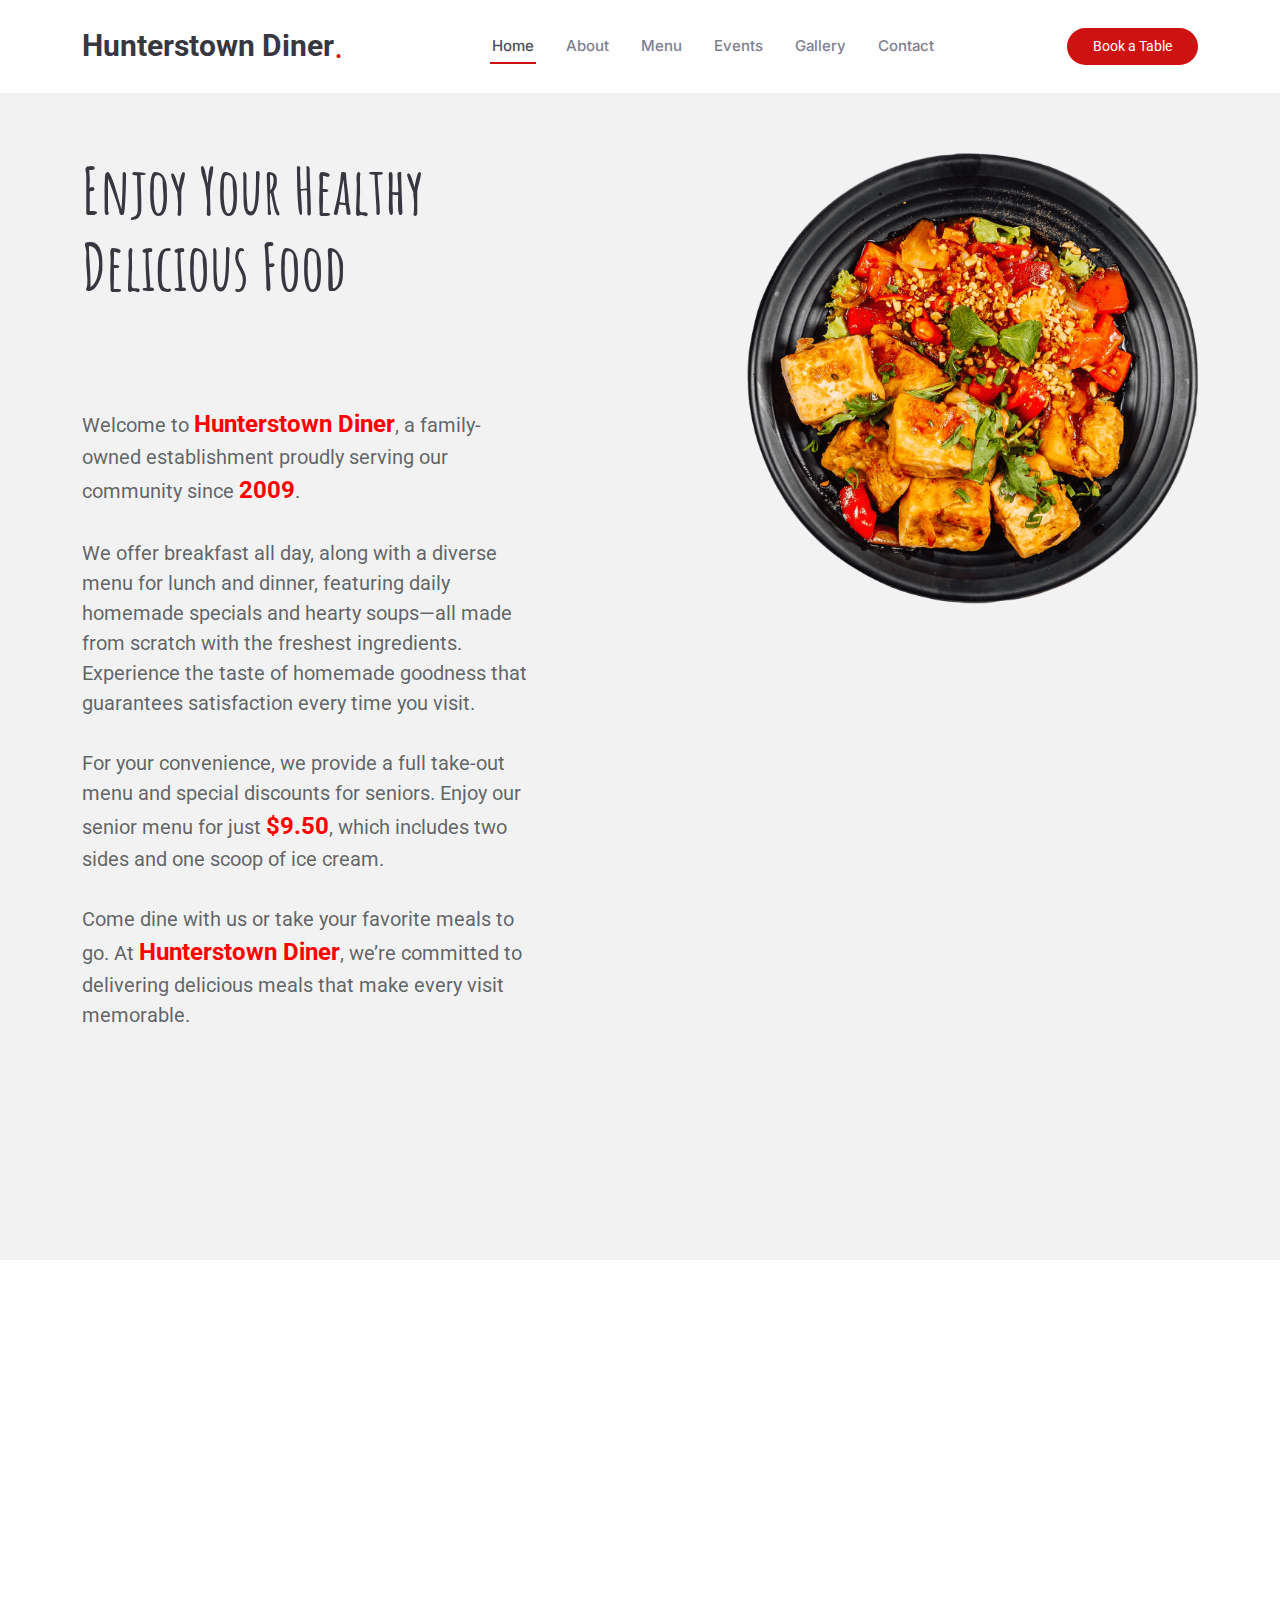
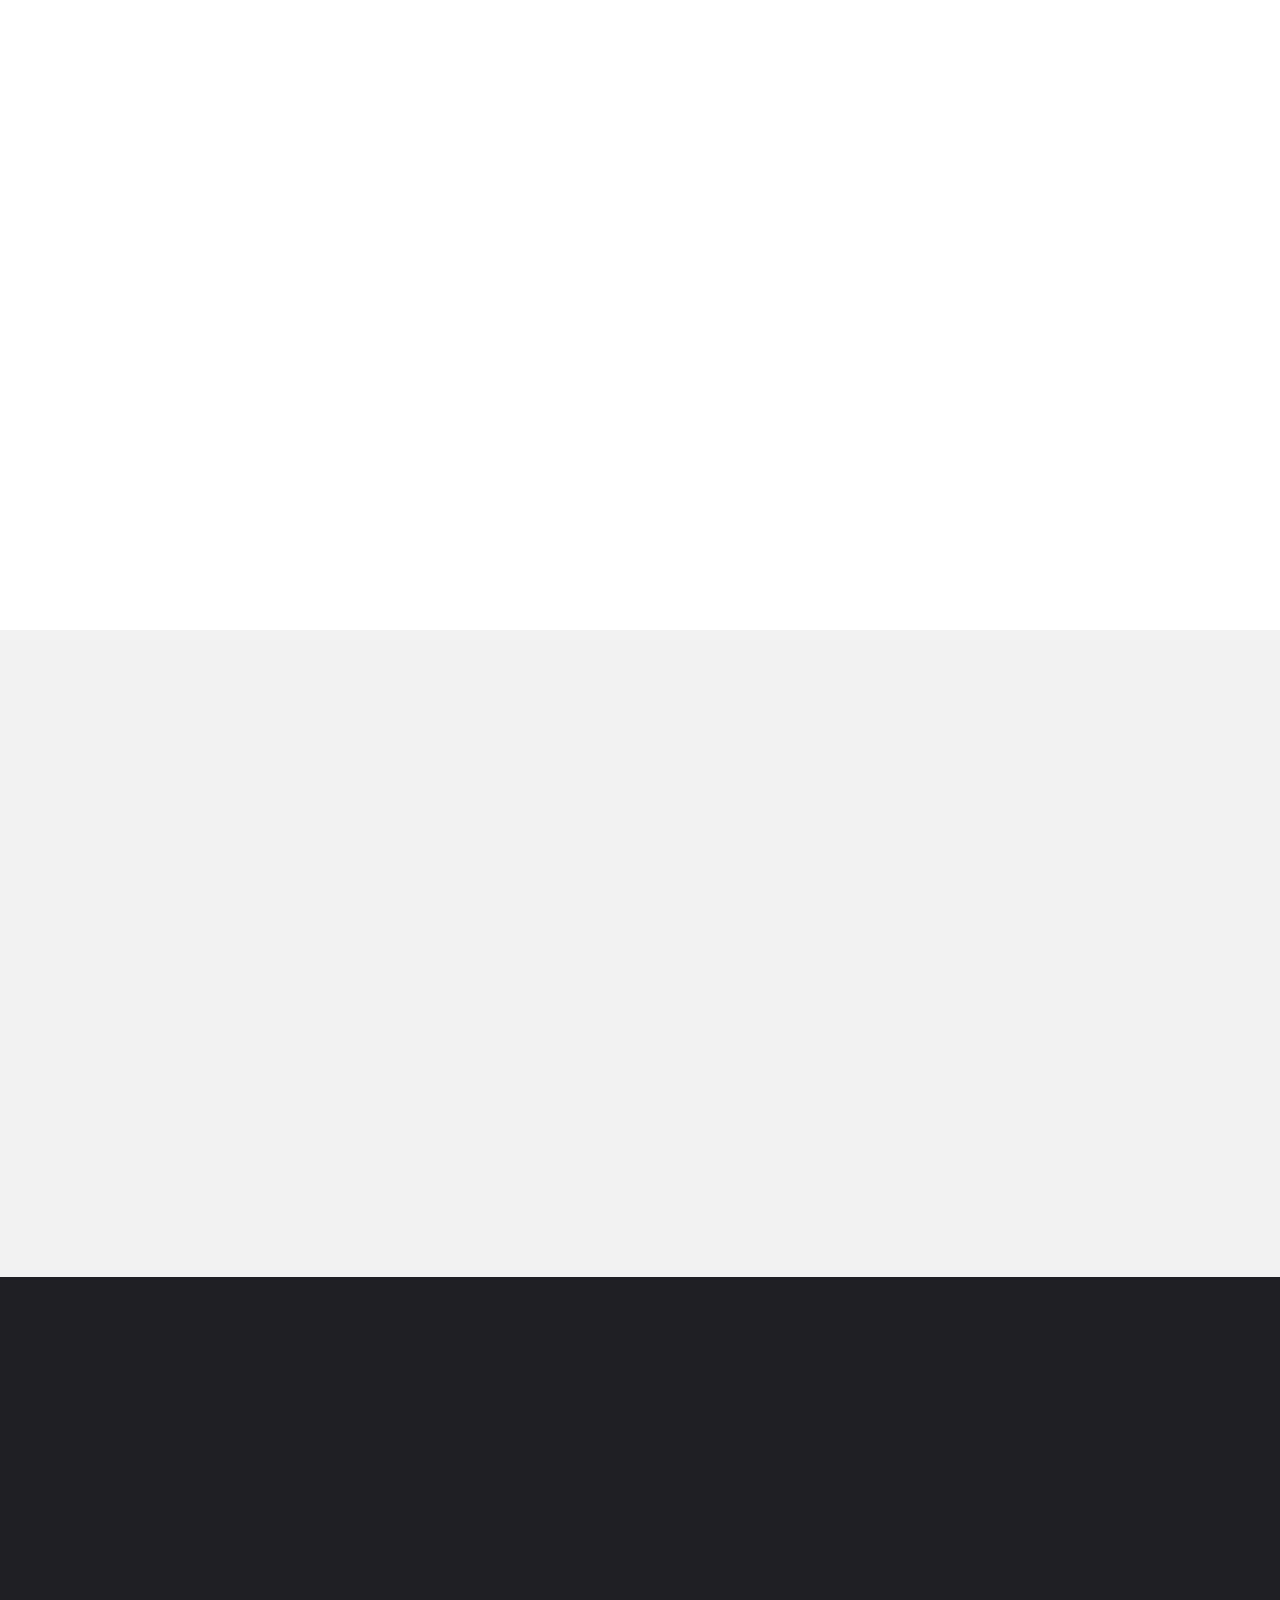
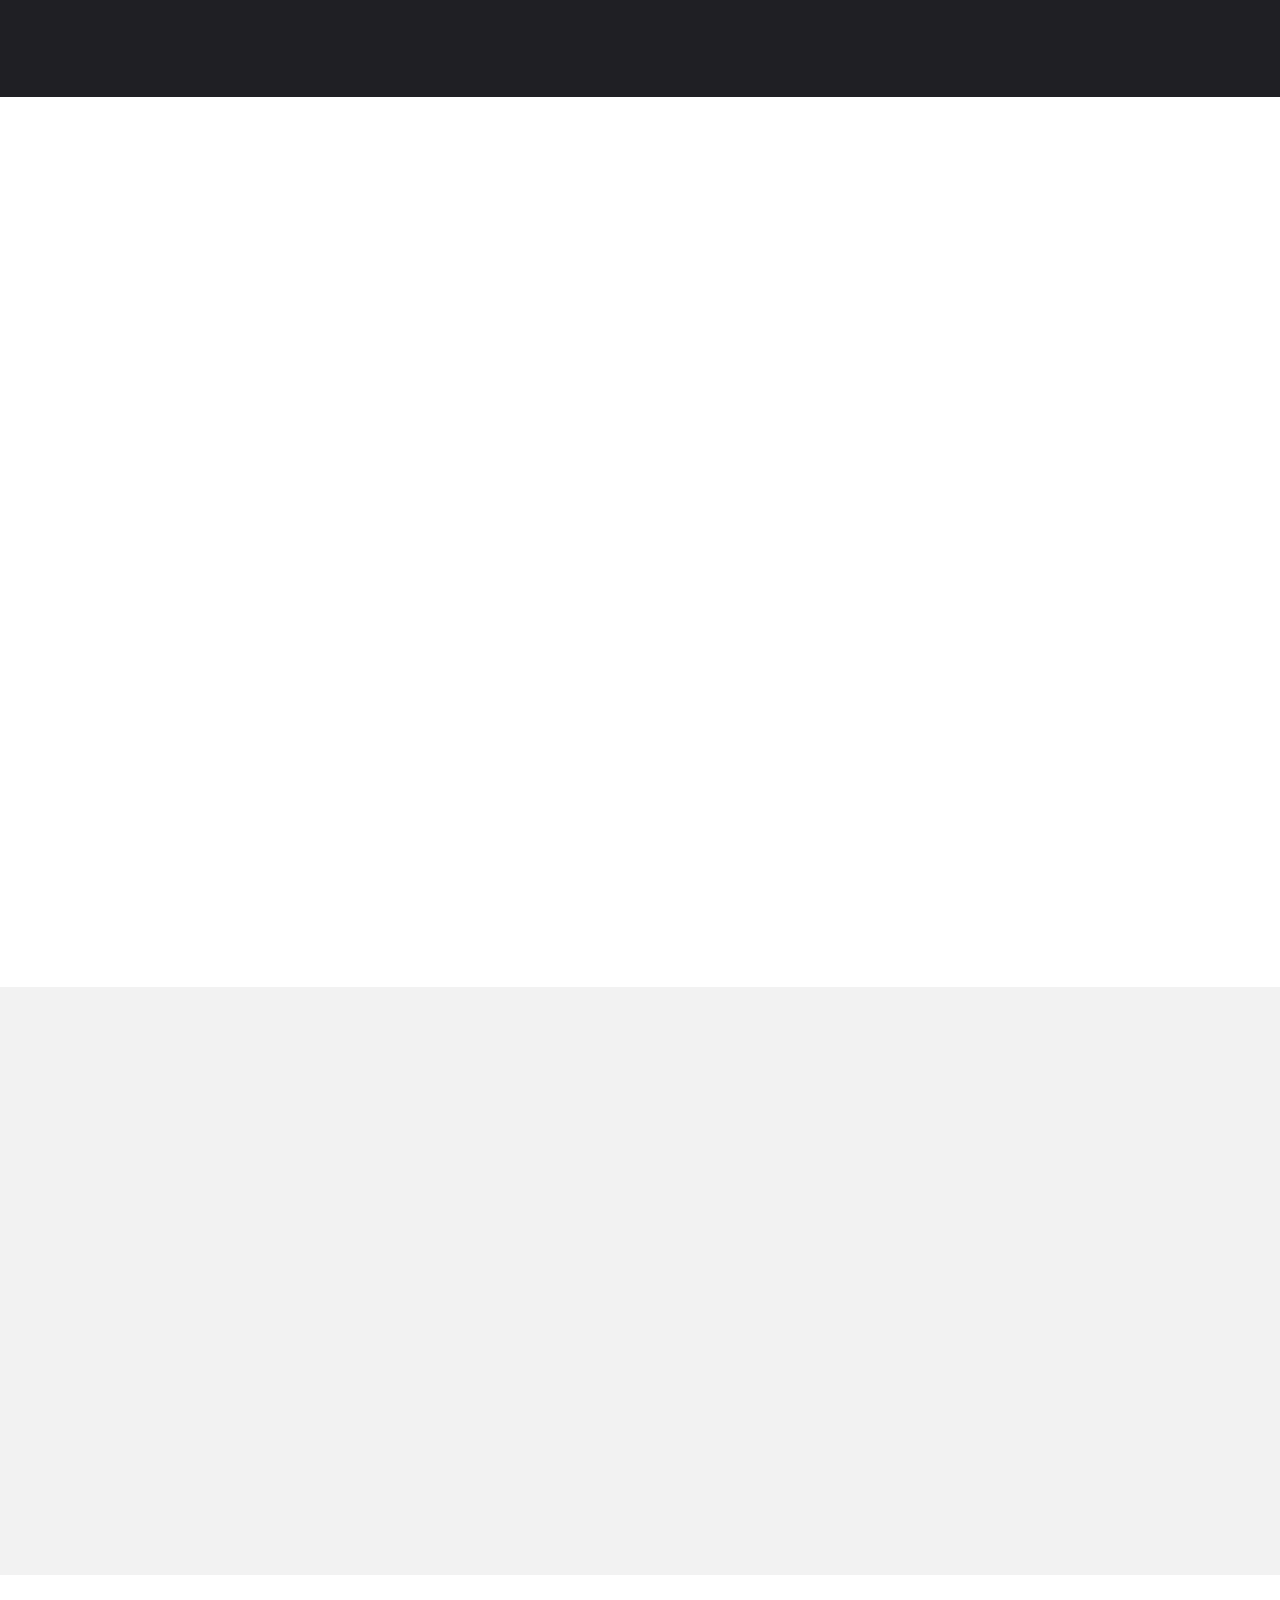
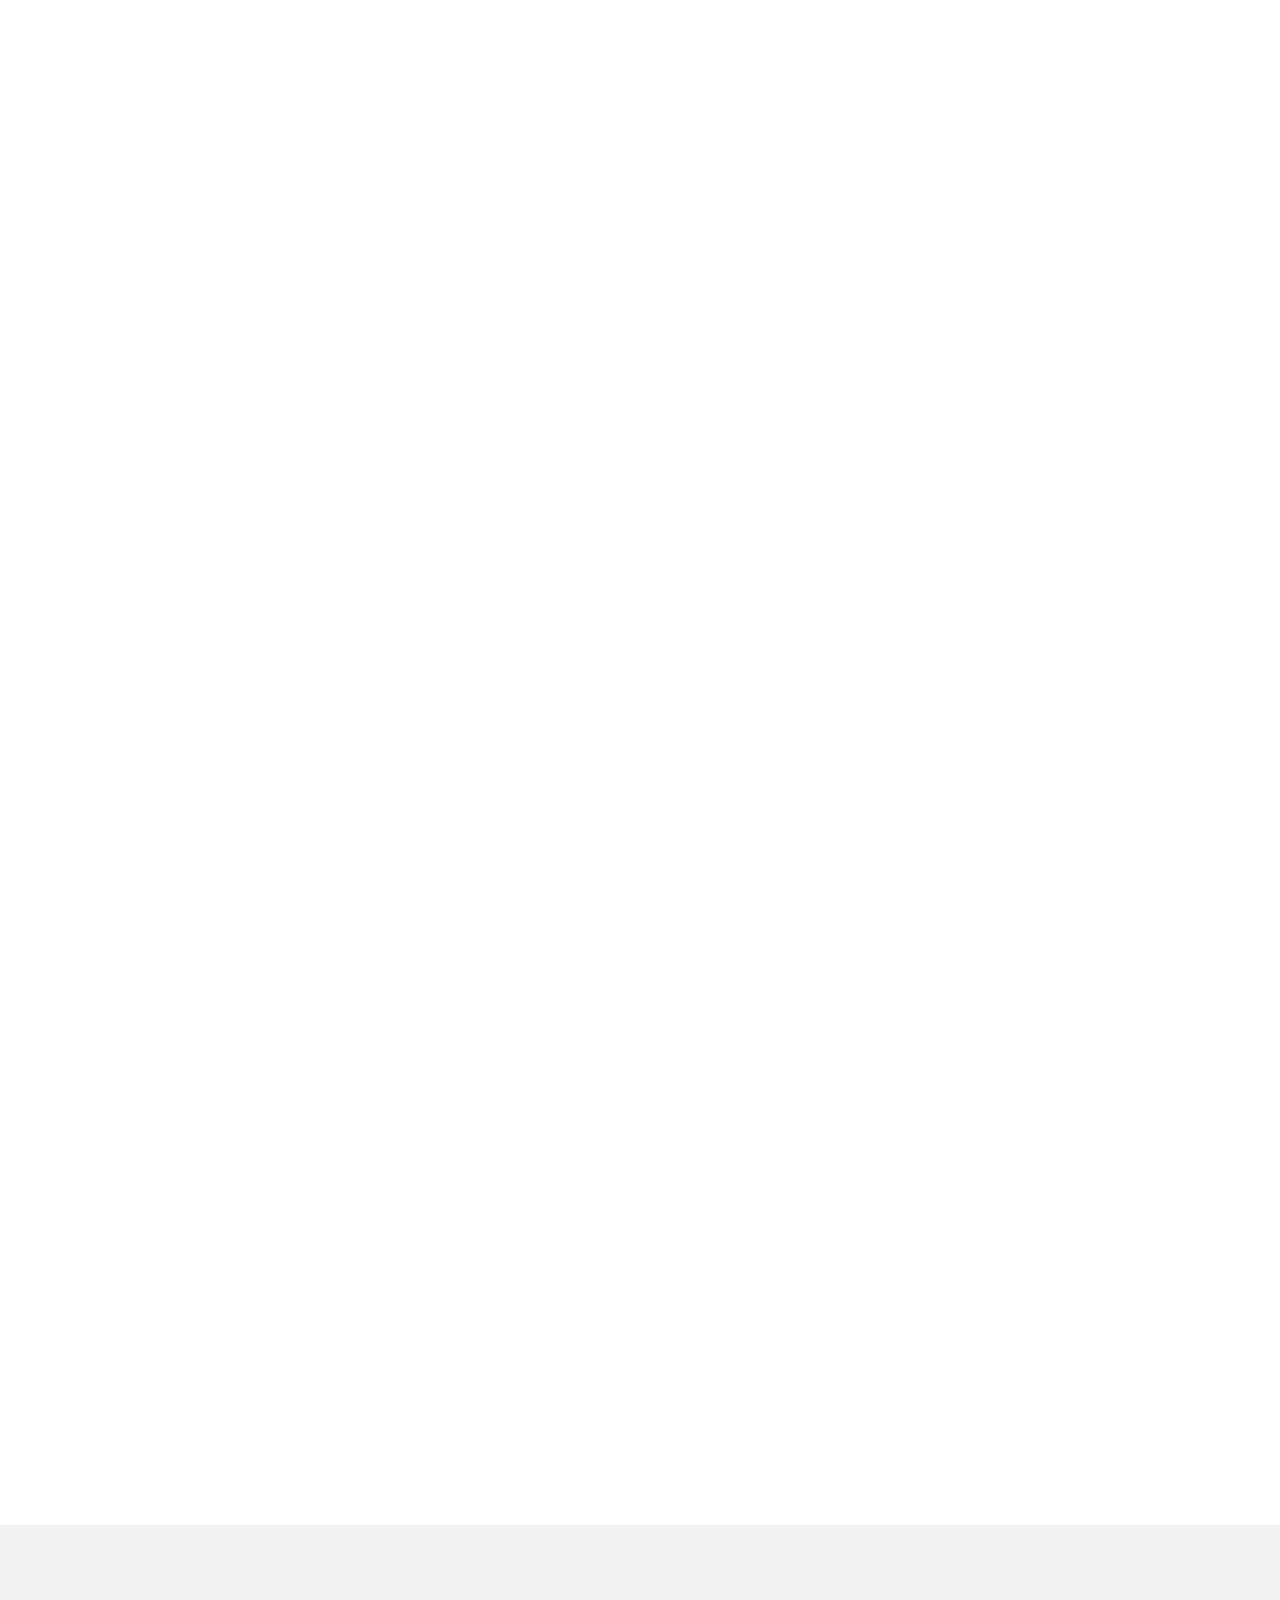
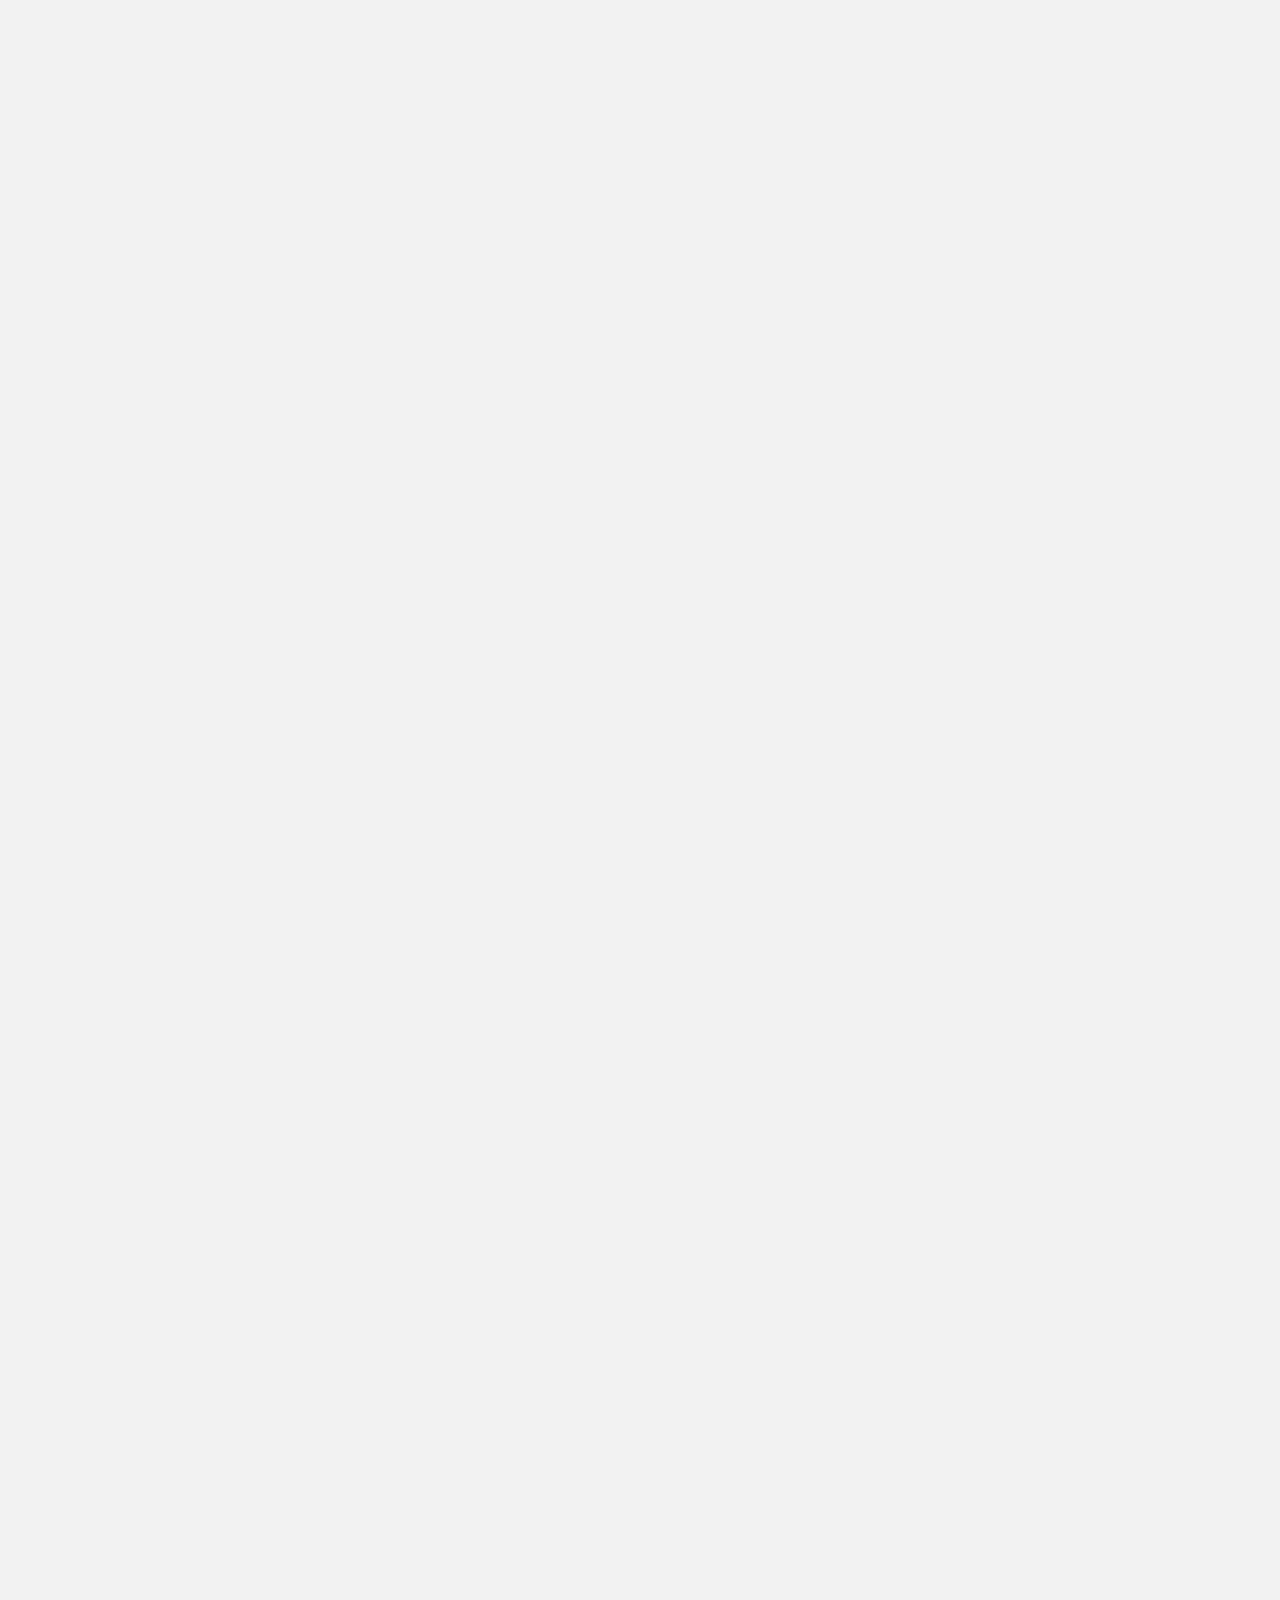
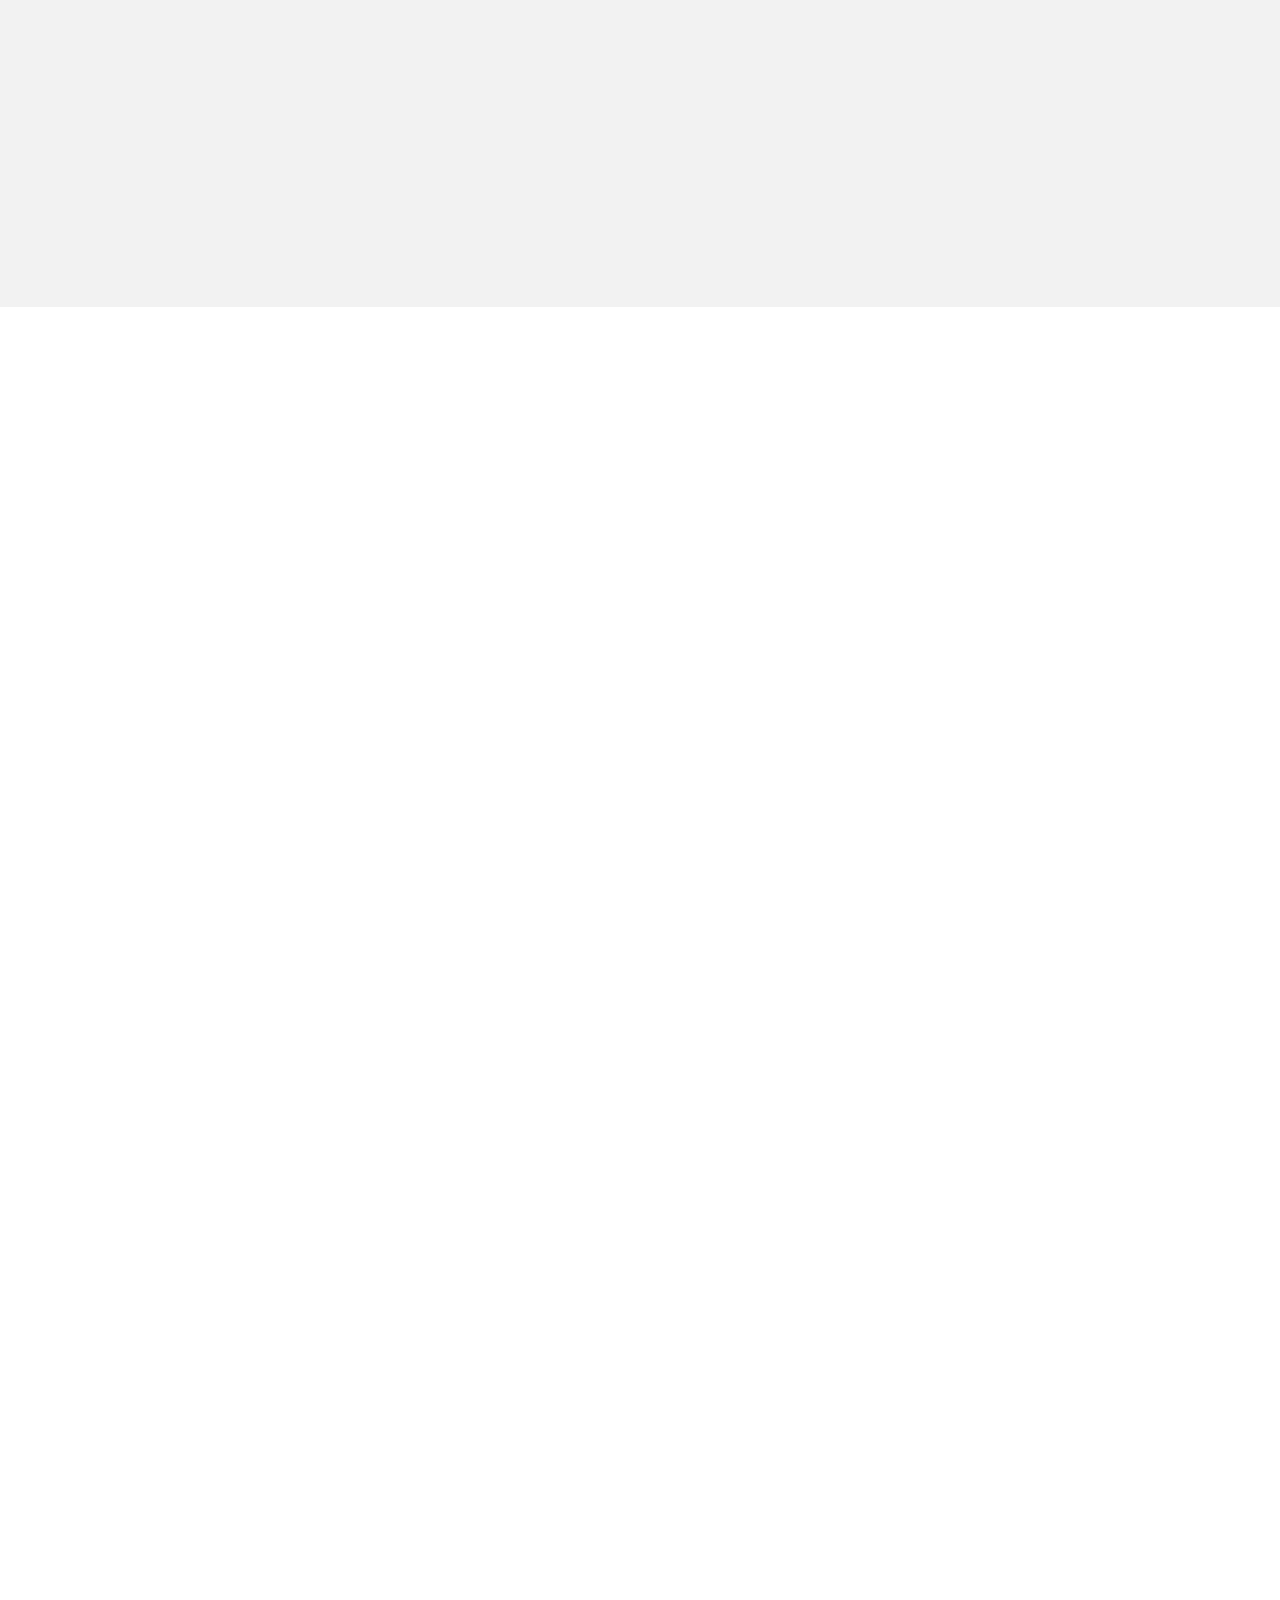
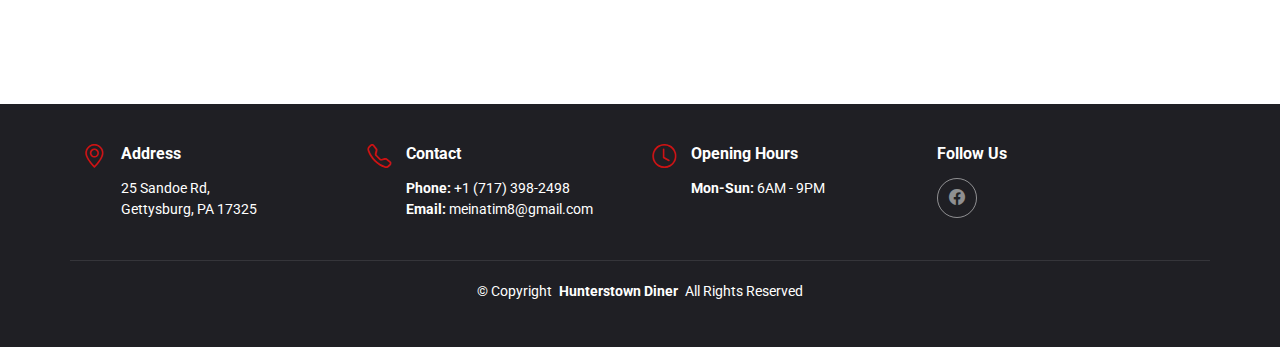
<file: index.html>
<!DOCTYPE html>
<html lang="en">

  <head>
    <meta charset="utf-8">
    <meta content="width=device-width, initial-scale=1.0" name="viewport">
    <title>Index - Hunterstown Diner Bootstrap Template</title>
    <meta name="description" content>
    <meta name="keywords" content>

    <!-- Favicons -->
    <link href="assets/img/favicon.png" rel="icon">
    <link href="assets/img/apple-touch-icon.png" rel="apple-touch-icon">

    <!-- Fonts -->
    <link href="https://fonts.googleapis.com" rel="preconnect">
    <link href="https://fonts.gstatic.com" rel="preconnect" crossorigin>
    <link
      href="https://fonts.googleapis.com/css2?family=Roboto:ital,wght@0,100;0,300;0,400;0,500;0,700;0,900;1,100;1,300;1,400;1,500;1,700;1,900&family=Inter:wght@100;200;300;400;500;600;700;800;900&family=Amatic+SC:wght@400;700&display=swap"
      rel="stylesheet">

    <!-- Vendor CSS Files -->
    <link href="assets/vendor/bootstrap/css/bootstrap.min.css" rel="stylesheet">
    <link href="assets/vendor/bootstrap-icons/bootstrap-icons.css"
      rel="stylesheet">
    <link href="assets/vendor/aos/aos.css" rel="stylesheet">
    <link href="assets/vendor/glightbox/css/glightbox.min.css" rel="stylesheet">
    <link href="assets/vendor/swiper/swiper-bundle.min.css" rel="stylesheet">

    <!-- Main CSS File -->
    <link href="assets/css/main.css" rel="stylesheet">

    <!-- =======================================================
  * Template Name: Hunterstown Diner
  * Template URL: https://bootstrapmade.com/yummy-bootstrap-restaurant-website-template/
  * Updated: Aug 07 2024 with Bootstrap v5.3.3
  * Author: BootstrapMade.com
  * License: https://bootstrapmade.com/license/
  ======================================================== -->
  </head>

  <body class="index-page">

    <header id="header" class="header d-flex align-items-center sticky-top">
      <div
        class="container position-relative d-flex align-items-center justify-content-between">

        <a href="index.html"
          class="logo d-flex align-items-center me-auto me-xl-0">
          <!-- Uncomment the line below if you also wish to use an image logo -->
          <!-- <img src="assets/img/logo.png" alt=""> -->
          <h1 class="sitename">Hunterstown Diner</h1>
          <span>.</span>
        </a>

        <nav id="navmenu" class="navmenu">
          <ul>
            <li><a href="#hero" class="active">Home<br></a></li>
            <li><a href="#about">About</a></li>
            <li><a href="#menu">Menu</a></li>
            <li><a href="#events">Events</a></li>
            <!-- <li><a href="#chefs">Chefs</a></li> -->
            <li><a href="#gallery">Gallery</a></li>
            <!-- <li class="dropdown"><a href="#"><span>Dropdown</span> <i
                  class="bi bi-chevron-down toggle-dropdown"></i></a> -->
            <!-- <ul>
                <li><a href="#">Dropdown 1</a></li>
                <li class="dropdown"><a href="#"><span>Deep Dropdown</span> <i
                      class="bi bi-chevron-down toggle-dropdown"></i></a>
                  <ul>
                    <li><a href="#">Deep Dropdown 1</a></li>
                    <li><a href="#">Deep Dropdown 2</a></li>
                    <li><a href="#">Deep Dropdown 3</a></li>
                    <li><a href="#">Deep Dropdown 4</a></li>
                    <li><a href="#">Deep Dropdown 5</a></li>
                  </ul>
                </li>
                <li><a href="#">Dropdown 2</a></li>
                <li><a href="#">Dropdown 3</a></li>
                <li><a href="#">Dropdown 4</a></li>
              </ul> -->
          </li>
          <li><a href="#contact">Contact</a></li>
        </ul>
        <i class="mobile-nav-toggle d-xl-none bi bi-list"></i>
      </nav>

      <a class="btn-getstarted" href="index.html#book-a-table">Book a
        Table</a>

    </div>
  </header>

  <main class="main">

    <!-- Hero Section -->
    <section id="hero" class="hero section light-background">

      <div class="container">
        <div
          class="row gy-4 justify-content-center justify-content-lg-between">
          <div
            class="col-lg-5 order-2 order-lg-1 d-flex flex-column justify-content-center">
            <h1 data-aos="fade-up">Enjoy Your Healthy<br>Delicious Food</h1>
            <p data-aos="fade-up" data-aos-delay="100">
              <section class="about-us">
                <!-- Part 1: Our Family-Owned Heritage -->
                <p>
                  Welcome to <span class="highlighted-text">Hunterstown
                    Diner</span>, a family-owned establishment proudly serving
                  our community since <span
                    class="highlighted-text">2009</span>.
                </p>

                <!-- Part 2: Homemade Specials Made from Scratch -->
                <p>
                  We offer breakfast all day, along with a diverse menu for
                  lunch and dinner, featuring daily homemade specials and
                  hearty soups—all made from scratch with the freshest
                  ingredients.
                  Experience the taste of homemade goodness that guarantees
                  satisfaction every time you visit.
                </p>

                <!-- Part 3: Take-Out and Senior Discounts -->
                <p>
                  For your convenience, we provide a full take-out menu and
                  special discounts for seniors.
                  Enjoy our senior menu for just <span
                    class="highlighted-text">$9.50</span>, which includes two
                  sides and one scoop of ice cream.
                </p>

                <p>
                  Come dine with us or take your favorite meals to go. At
                  <span class="highlighted-text">Hunterstown Diner</span>,
                  we’re committed to delivering delicious meals that make
                  every visit memorable.
                </p>
              </section>
            </p>
            <div class="d-flex" data-aos="fade-up" data-aos-delay="200">
              <a href="#book-a-table" class="btn-get-started">Booka a
                Table</a>
              <a href="https://www.youtube.com/watch?v=Y7f98aduVJ8"
                class="glightbox btn-watch-video d-flex align-items-center"><i
                  class="bi bi-play-circle"></i><span>Watch Video</span></a>
            </div>
          </div>
          <div class="col-lg-5 order-1 order-lg-2 hero-img"
            data-aos="zoom-out">
            <img src="assets/img/hero-img.png" class="img-fluid animated" alt>
          </div>
        </div>
      </div>

    </section><!-- /Hero Section -->

    <!-- About Section -->
    <section id="about" class="about section">

      <!-- Section Title -->
      <div class="container section-title" data-aos="fade-up">
        <h2>About Us<br></h2>
        <p><span>Learn More</span> <span class="description-title">About
            Us</span></p>
      </div><!-- End Section Title -->

      <div class="container">

        <div class="row gy-4">
          <div class="col-lg-7" data-aos="fade-up" data-aos-delay="100">
            <img src="assets/img/about.jpg" class="img-fluid mb-4" alt>
            <div class="book-a-table">
              <h3>Book a Table</h3>
              <p>+1 (717) 398-2498</p>
            </div>
          </div>
          <div class="col-lg-5" data-aos="fade-up" data-aos-delay="250">
            <div class="content ps-0 ps-lg-5">
              <p class="fst-italic">
                Here at the Hunterstown diner we use only the finest
                ingredients to provide you with the fresh and delicious meals.
                Our family friendly atomosphere will make you want to come
                back !
              </p>
              <ul>
                <li><i class="bi bi-check-circle-fill"></i> <span>
                    We are a family-owned business since 2009. We serve
                    breakfast all day, lunch, and dinner.

                  </span></li>
                <li><i class="bi bi-check-circle-fill"></i> <span>We make
                    homemade specials every day, including soups and more.
                    Everything is made from scratch. Come try our food, and
                    you will never be disappointed.</span></li>
                <li><i class="bi bi-check-circle-fill"></i> <span>
                    We also offer a full take-out menu and discounted senior
                    menus for $9.50, which include two sides and one scoop of
                    ice cream.</span></li>
              </ul>
              <!-- <p>
                  Ullamco laboris nisi ut aliquip ex ea commodo consequat. Duis
                  aute irure dolor in reprehenderit in voluptate
                  velit esse cillum dolore eu fugiat nulla pariatur. Excepteur
                  sint occaecat cupidatat non proident
                </p> -->

              <div class="position-relative mt-4">
                <img src="assets/img/about-2.jpg" class="img-fluid" alt>
                <a href="https://www.youtube.com/watch?v=Y7f98aduVJ8"
                  class="glightbox pulsating-play-btn"></a>
              </div>
            </div>
          </div>
        </div>

      </div>

    </section><!-- /About Section -->

    <!-- Why Us Section -->
    <section id="why-us" class="why-us section light-background">

      <div class="container">

        <div class="row gy-4">

          <div class="col-lg-4" data-aos="fade-up" data-aos-delay="100">
            <div class="why-box">
              <h3>Why Choose Hunterstown Diner</h3>
              <p>
                At Hunterstown Diner, our prime location, affordable prices
                with generous portions, and exceptional service make us the
                perfect choice for your dining needs.
              </p>
              <div class="text-center">
                <a href="#" class="more-btn"><span>Learn More</span> <i
                    class="bi bi-chevron-right"></i></a>
              </div>
            </div>
          </div><!-- End Why Box -->

          <div class="col-lg-8 d-flex align-items-stretch">
            <div class="row gy-4" data-aos="fade-up" data-aos-delay="200">

              <div class="col-xl-4">
                <div
                  class="icon-box d-flex flex-column justify-content-center align-items-center">
                  <i class="bi bi-clipboard-data"></i>
                  <h4>Prime Location </h4>
                  <p>Welcome to Hunterstown Diner, a family-owned
                    establishment proudly serving our community since 2009. We
                    are conveniently located near Hunterstown in historic
                    Gettysburg, PA, right off Hunterstown Exit on Road 15.</p>
                </div>
              </div><!-- End Icon Box -->

              <div class="col-xl-4" data-aos="fade-up" data-aos-delay="300">
                <div
                  class="icon-box d-flex flex-column justify-content-center align-items-center">
                  <i class="bi bi-gem"></i>
                  <h4>Affordable Prices & Generous Portions</h4>
                  <p>We are well known for our reasonable prices and good
                    portions.
                    Our senior menu is available for just $9.50, which
                    includes two sides and one scoop of ice cream.
                    Our staff is very nice, pleasant, and professional.</p>
                </div>
              </div><!-- End Icon Box -->

              <div class="col-xl-4" data-aos="fade-up" data-aos-delay="400">
                <div
                  class="icon-box d-flex flex-column justify-content-center align-items-center">
                  <i class="bi bi-inboxes"></i>
                  <h4>Exceptional Service for Large Groups</h4>
                  <p>Our kitchen staff is highly professional in handling
                    large groups and parties quickly and efficiently, ensuring
                    a smooth and enjoyable dining experience for all.</p>
                </div>
              </div><!-- End Icon Box -->

            </div>
          </div>

        </div>

      </div>

    </section><!-- /Why Us Section -->

    <!-- Stats Section -->
    <section id="stats" class="stats section dark-background">

      <img src="assets/img/stats-bg.jpg" alt data-aos="fade-in">

      <div class="container position-relative" data-aos="fade-up"
        data-aos-delay="100">

        <div class="row gy-4">

          <div class="col-lg-3 col-md-6">
            <div class="stats-item text-center w-100 h-100">
              <span data-purecounter-start="0" data-purecounter-end="100000"
                data-purecounter-duration="1" class="purecounter"></span>
              <p>Customers</p>
            </div>
          </div><!-- End Stats Item -->

          <div class="col-lg-3 col-md-6">
            <div class="stats-item text-center w-100 h-100">
              <span data-purecounter-start="0" data-purecounter-end="521"
                data-purecounter-duration="1" class="purecounter"></span>
              <p>Parties & Weddings & Birthdays</p>
            </div>
          </div><!-- End Stats Item -->

          <div class="col-lg-3 col-md-6">
            <div class="stats-item text-center w-100 h-100">
              <span data-purecounter-start="0" data-purecounter-end="16"
                data-purecounter-duration="1" class="purecounter"></span>
              <p>Years of Service</p>
            </div>
          </div><!-- End Stats Item -->

          <div class="col-lg-3 col-md-6">
            <div class="stats-item text-center w-100 h-100">
              <span data-purecounter-start="0" data-purecounter-end="15"
                data-purecounter-duration="1" class="purecounter"></span>
              <p>Workers & chefs</p>
            </div>
          </div><!-- End Stats Item -->

        </div>

      </div>

    </section><!-- /Stats Section -->

    <!-- Menu Section -->
    <section id="menu" class="menu section">

      <!-- Section Title -->
      <div class="container section-title" data-aos="fade-up">
        <h2>Our Menu</h2>
        <p><span>Check Our</span> <span class="description-title">Hunterstown
            Diner Menu</span></p>
      </div><!-- End Section Title -->

      <div class="container">

        <ul class="nav nav-tabs d-flex justify-content-center"
          data-aos="fade-up" data-aos-delay="100">

          <li class="nav-item">
            <a class="nav-link active show" data-bs-toggle="tab"
              data-bs-target="#menu-starters">
              <h4>Appetizers</h4>
            </a>
          </li><!-- End tab nav item -->

          <li class="nav-item">
            <a class="nav-link" data-bs-toggle="tab"
              data-bs-target="#menu-breakfast">
              <h4>Breakfast</h4>
            </a><!-- End tab nav item -->

          </li>
          <li class="nav-item">
            <a class="nav-link" data-bs-toggle="tab"
              data-bs-target="#menu-lunch">
              <h4>Lunch & Dinner</h4>
            </a>
          </li><!-- End tab nav item -->

          <li class="nav-item">
            <a class="nav-link" data-bs-toggle="tab"
              data-bs-target="#menu-dinner">
              <h4>Ice-Cream & Beverages</h4>
            </a>
          </li><!-- End tab nav item -->

        </ul>

        <div class="tab-content" data-aos="fade-up" data-aos-delay="200">

          <!-- Appetizer Section -->
          <div class="tab-pane fade active show" id="menu-starters">

            <!-- Appetizer Section -->
            <div class="tab-pane fade active show" id="menu-starters">

              <div class="tab-header text-center">
                <p>Menu</p>
                <h3>Appetizers</h3>
              </div>

              <div class="row gy-5">

                <!-- Appetizer Menu Item -->
                <div class="col-lg-4 menu-item">
                  <a href="assets/meals/appetizers/images/menu-item-13.png"
                    class="glightbox">
                    <img src="assets/meals/appetizers/images/menu-item-13.png"
                      class="menu-img img-fluid" alt="Appetizers">
                  </a>
                  <h4>
                    <a
                      href="assets/meals/appetizers/appetizers.html#theAppetizers"
                      class="menu-link">
                      Appetizers <span class="arrow-icon">→</span>
                    </a>
                  </h4>

                  <p class="ingredients">
                    <a
                      href="assets/meals/appetizers/appetizers.html#theAppetizers"
                      class="menu-link">
                      Fried mozzarella sticks with marinara sauce, Loaded
                      potato skins with bacon.
                    </a>
                  </p>
                  <p class="price">
                    <a
                      href="assets/meals/appetizers/appetizers.html#theAppetizers"
                      class="menu-link">$6.50</a>
                  </p>
                </div><!-- Menu Item -->

                <!-- Soups Menu Item -->
                <div class="col-lg-4 menu-item">
                  <a href="assets/meals/appetizers/images/menu-item-14.png"
                    class="glightbox">
                    <img src="assets/meals/appetizers/images/menu-item-14.png"
                      class="menu-img img-fluid" alt="Soups">
                  </a>
                  <h4>
                    <a href="assets/meals/appetizers/appetizers.html#theSoups"
                      class="menu-link">Soups <span
                        class="arrow-icon">→</span></a>
                  </h4>
                  <p class="ingredients">
                    <a href="assets/meals/appetizers/appetizers.html#theSoups"
                      class="menu-link">
                      We prepare all soups daily using the freshest
                      ingredients. Soup of the day, Homemade French Onion, and
                      Homemade Chili.
                    </a>
                  </p>
                  <p class="price">
                    <a href="assets/meals/appetizers/appetizers.html#theSoups"
                      class="menu-link">$2.99</a>
                  </p>
                </div><!-- Menu Item -->

              </div>
            </div><!-- End Starter Menu Content -->

          </div><!-- End Starter Menu Content -->

          <div class="tab-pane fade" id="menu-breakfast">

            <div class="tab-header text-center">
              <p>Menu</p>
              <h3>Breakfast</h3>
            </div>

            <div class="row gy-5">

              <!-- Breakfast Specials Menu Item -->
              <div class="col-lg-4 menu-item">
                <a href="assets/meals/breakfast/images/menu-item-4.png"
                  class="glightbox">
                  <img src="assets/meals/breakfast/images/menu-item-4.png"
                    class="menu-img img-fluid" alt="Breakfast Specials">
                </a>
                <h4>
                  <a
                    href="assets/meals/breakfast/breakfast1.html#BreakfastSpecials"
                    class="menu-link">
                    Breakfast Specials <span class="arrow-icon">→</span>
                  </a>
                </h4>
                <p class="ingredients">
                  <a
                    href="assets/meals/breakfast/breakfast1.html#BreakfastSpecials"
                    class="menu-link">
                    Two eggs (any style), Two eggs & ham, Two eggs & bacon,
                    Two eggs & sausage
                  </a>
                </p>
                <p class="price">
                  <a
                    href="assets/meals/breakfast/breakfast1.html#BreakfastSpecials"
                    class="menu-link">$3.49</a>
                </p>
              </div><!-- Menu Item -->

              <!-- Waffles Menu Item -->
              <div class="col-lg-4 menu-item">
                <a href="assets/meals/breakfast/images/menu-item-2.png"
                  class="glightbox">
                  <img src="assets/meals/breakfast/images/menu-item-2.png"
                    class="menu-img img-fluid" alt="Waffles">
                </a>
                <h4>
                  <a href="assets/meals/breakfast/breakfast1.html#Waffles"
                    class="menu-link">
                    Waffles <span class="arrow-icon">→</span>
                  </a>
                </h4>
                <p class="ingredients">
                  <a href="assets/meals/breakfast/breakfast1.html#Waffles"
                    class="menu-link">
                    Golden brown waffle, Chocolate chip waffle, Waffle with
                    ice cream, Belgian waffle with fruit topping
                  </a>
                </p>
                <p class="price">
                  <a href="assets/meals/breakfast/breakfast1.html#Waffles"
                    class="menu-link">$6.50</a>
                </p>
              </div><!-- Menu Item -->

              <!-- Breakfast Sides Menu Item -->
              <div class="col-lg-4 menu-item">
                <a href="assets/meals/breakfast/images/menu-item-3.png"
                  class="glightbox">
                  <img src="assets/meals/breakfast/images/menu-item-3.png"
                    class="menu-img img-fluid" alt="Breakfast Sides">
                </a>
                <h4>
                  <a
                    href="assets/meals/breakfast/breakfast1.html#BreakfastSides"
                    class="menu-link">
                    Breakfast Sides <span class="arrow-icon">→</span>
                  </a>
                </h4>
                <p class="ingredients">
                  <a
                    href="assets/meals/breakfast/breakfast1.html#BreakfastSides"
                    class="menu-link">
                    One egg (any style), Bacon, ham or sausage, Scrapple,
                    Homefries
                  </a>
                </p>
                <p class="price">
                  <a
                    href="assets/meals/breakfast/breakfast1.html#BreakfastSides"
                    class="menu-link">$2.50</a>
                </p>
              </div><!-- Menu Item -->

              <!-- Breakfast Wraps Menu Item -->
              <div class="col-lg-4 menu-item">
                <a href="assets/meals/breakfast/images/menu-item-7.png"
                  class="glightbox">
                  <img src="assets/meals/breakfast/images/menu-item-7.png"
                    class="menu-img img-fluid" alt="Breakfast Wraps">
                </a>
                <h4>
                  <a
                    href="assets/meals/breakfast/breakfast1.html#BreakfastWraps"
                    class="menu-link">
                    Breakfast Wraps <span class="arrow-icon">→</span>
                  </a>
                </h4>
                <p class="ingredients">
                  <a
                    href="assets/meals/breakfast/breakfast1.html#BreakfastWraps"
                    class="menu-link">
                    Western wrap (ham, onion & peppers), Mushroom & Swiss
                    cheese wrap, Meat lover’s wrap (bacon, ham & sausage),
                    Country fries wrap
                  </a>
                </p>
                <p class="price">
                  <a
                    href="assets/meals/breakfast/breakfast1.html#BreakfastWraps"
                    class="menu-link">$6.99</a>
                </p>
              </div><!-- Menu Item -->

              <!-- Egg Extras Menu Item -->
              <div class="col-lg-4 menu-item">
                <a href="assets/meals/breakfast/images/menu-item-6.png"
                  class="glightbox">
                  <img src="assets/meals/breakfast/images/menu-item-6.png"
                    class="menu-img img-fluid" alt="Egg Extras">
                </a>
                <h4>
                  <a href="assets/meals/breakfast/breakfast1.html#EggExtras"
                    class="menu-link">
                    Egg Extras <span class="arrow-icon">→</span>
                  </a>
                </h4>
                <p class="ingredients">
                  <a href="assets/meals/breakfast/breakfast1.html#EggExtras"
                    class="menu-link">
                    English muffin ($0.50 extra), bagel or biscuit ($0.75),
                    croissant ($0.95), egg whites ($1.25)
                  </a>
                </p>
                <p class="price">
                  <a href="assets/meals/breakfast/breakfast1.html#EggExtras"
                    class="menu-link">$1.25</a>
                </p>
              </div><!-- Menu Item -->

              <!-- Fresh Toast & Pancakes Menu Item -->
              <div class="col-lg-4 menu-item">
                <a href="assets/meals/breakfast/images/menu-item-5.png"
                  class="glightbox">
                  <img src="assets/meals/breakfast/images/menu-item-5.png"
                    class="menu-img img-fluid" alt="Fresh Toast & Pancakes">
                </a>
                <h4>
                  <a
                    href="assets/meals/breakfast/breakfast1.html#FrenchToastPancakes"
                    class="menu-link">
                    Fresh Toast & Pancakes <span class="arrow-icon">→</span>
                  </a>
                </h4>
                <p class="ingredients">
                  <a
                    href="assets/meals/breakfast/breakfast1.html#FrenchToastPancakes"
                    class="menu-link">
                    Golden brown French toast, Golden pancakes, Chocolate chip
                    pancakes, Blueberry pancakes
                  </a>
                </p>
                <p class="price">
                  <a
                    href="assets/meals/breakfast/breakfast1.html#FrenchToastPancakes"
                    class="menu-link">$2.99</a>
                </p>
              </div><!-- Menu Item -->

              <!-- Omelettes Menu Item -->
              <div class="col-lg-4 menu-item">
                <a href="assets/meals/breakfast/images/menu-item-9.png"
                  class="glightbox">
                  <img src="assets/meals/breakfast/images/menu-item-9.png"
                    class="menu-img img-fluid" alt="Omelettes">
                </a>
                <h4>
                  <a href="assets/meals/breakfast/breakfast1.html#Omelettes"
                    class="menu-link">
                    Omelettes <span class="arrow-icon">→</span>
                  </a>
                </h4>
                <p class="ingredients">
                  <a href="assets/meals/breakfast/breakfast1.html#Omelettes"
                    class="menu-link">
                    Plain omelette, Cheese omelette, Western omelette, Greek
                    omelette, Spinach & mushrooms omelette
                  </a>
                </p>
                <p class="price">
                  <a href="assets/meals/breakfast/breakfast1.html#Omelettes"
                    class="menu-link">$4.99</a>
                </p>
              </div><!-- Menu Item -->

              <!-- Steak & Eggs Menu Item -->
              <div class="col-lg-4 menu-item">
                <a href="assets/meals/breakfast/images/menu-item-1.png"
                  class="glightbox">
                  <img src="assets/meals/breakfast/images/menu-item-1.png"
                    class="menu-img img-fluid" alt="Steak & Eggs">
                </a>
                <h4>
                  <a href="assets/meals/breakfast/breakfast1.html#SteakEggs"
                    class="menu-link">
                    Steak & Eggs <span class="arrow-icon">→</span>
                  </a>
                </h4>
                <p class="ingredients">
                  <a href="assets/meals/breakfast/breakfast1.html#SteakEggs"
                    class="menu-link">
                    Ham steak & two eggs, Chopped sirloin steak & two eggs, NY
                    steak & two eggs, Black diamond steak & two eggs
                  </a>
                </p>
                <p class="price">
                  <a href="assets/meals/breakfast/breakfast1.html#SteakEggs"
                    class="menu-link">$12.99</a>
                </p>
              </div><!-- Menu Item -->

              <!-- Breakfast Sandwiches Menu Item -->
              <div class="col-lg-4 menu-item">
                <a href="assets/meals/breakfast/images/menu-item-7.png"
                  class="glightbox">
                  <img src="assets/meals/breakfast/images/menu-item-7.png"
                    class="menu-img img-fluid" alt="Breakfast Sandwiches">
                </a>
                <h4>
                  <a
                    href="assets/meals/breakfast/breakfast1.html#BreakfastSandwiches"
                    class="menu-link">
                    Breakfast Sandwiches <span class="arrow-icon">→</span>
                  </a>
                </h4>
                <p class="ingredients">
                  <a
                    href="assets/meals/breakfast/breakfast1.html#BreakfastSandwiches"
                    class="menu-link">
                    Egg sandwich with ham, bacon or sausage, Croissant
                    sandwiches: Fried egg sandwich, Ham, egg & cheese, Sausage
                    egg & cheese, Bacon, egg & cheese
                  </a>
                </p>
                <p class="price">
                  <a
                    href="assets/meals/breakfast/breakfast1.html#BreakfastSandwiches"
                    class="menu-link">$3.99</a>
                </p>
              </div><!-- Menu Item -->

              <!-- Bread & Muffins Menu Item -->
              <div class="col-lg-4 menu-item">
                <a href="assets/meals/breakfast/images/menu-item-10.png"
                  class="glightbox">
                  <img src="assets/meals/breakfast/images/menu-item-10.png"
                    class="menu-img img-fluid" alt="Bread & Muffins">
                </a>
                <h4>
                  <a
                    href="assets/meals/breakfast/breakfast1.html#BreadMuffins"
                    class="menu-link">
                    Bread & Muffins <span class="arrow-icon">→</span>
                  </a>
                </h4>
                <p class="ingredients">
                  <a
                    href="assets/meals/breakfast/breakfast1.html#BreadMuffins"
                    class="menu-link">
                    Toast, Croissant, 2 biscuits, English muffin, Bagel with
                    cream cheese, Muffin (blueberry, banana nut & corn)
                  </a>
                </p>
                <p class="price">
                  <a
                    href="assets/meals/breakfast/breakfast1.html#BreadMuffins"
                    class="menu-link">$1.99</a>
                </p>
              </div><!-- Menu Item -->

            </div>

          </div><!-- End Breakfast Menu Content -->

          <div class="tab-pane fade" id="menu-lunch">

            <div class="tab-header text-center">
              <p>Menu</p>
              <h3>Lunch & Dinner</h3>
            </div>

            <div class="row gy-5">

              <!-- CHICKEN SANDWICHES Menu Item -->
              <div class="col-lg-4 menu-item">
                <a href="assets/meals/lunch/images/menu-item-9.png"
                  class="glightbox">
                  <img src="assets/meals/lunch/images/menu-item-9.png"
                    class="menu-img img-fluid" alt="CHICKEN SANDWICHES">
                </a>
                <h4>
                  <a href="assets/meals/lunch/lunch.html#chickenSandwitches"
                    class="menu-link">
                    CHICKEN SANDWICHES <span class="arrow-icon">→</span>
                  </a>
                </h4>
                <p class="ingredients">
                  <a href="assets/meals/lunch/lunch.html#chickenSandwitches"
                    class="menu-link">
                    Grilled chicken sandwich, Grilled chicken bacon cheddar
                    sandwich, Grilled chicken tomato mozzarella, Grilled
                    chicken mushroom swiss
                  </a>
                </p>
                <p class="price">
                  <a href="assets/meals/lunch/lunch.html#chickenSandwitches"
                    class="menu-link">$8.50</a>
                </p>
              </div><!-- Menu Item -->

              <!-- Chicken Specials Menu Item -->
              <div class="col-lg-4 menu-item">
                <a href="assets/meals/lunch/images/menu-item-10.png"
                  class="glightbox">
                  <img src="assets/meals/lunch/images/menu-item-10.png"
                    class="menu-img img-fluid" alt="Chicken Specials">
                </a>
                <h4>
                  <a href="assets/meals/lunch/lunch.html#ChickenSpecials"
                    class="menu-link">
                    Chicken Specials <span class="arrow-icon">→</span>
                  </a>
                </h4>
                <p class="ingredients">
                  <a href="assets/meals/lunch/lunch.html#ChickenSpecials"
                    class="menu-link">
                    Grilled marinated chicken breast, Chicken cordon bleu,
                    Black Forest chicken, Honey dipped chicken
                  </a>
                </p>
                <p class="price">
                  <a href="assets/meals/lunch/lunch.html#ChickenSpecials"
                    class="menu-link">$10.95</a>
                </p>
              </div><!-- Menu Item -->

              <!-- Country Classics Menu Item -->
              <div class="col-lg-4 menu-item">
                <a href="assets/meals/lunch/images/menu-item-13.png"
                  class="glightbox">
                  <img src="assets/meals/lunch/images/menu-item-13.png"
                    class="menu-img img-fluid" alt="Country Classics">
                </a>
                <h4>
                  <a href="assets/meals/lunch/lunch.html#CountryClassics"
                    class="menu-link">
                    Country Classics <span class="arrow-icon">→</span>
                  </a>
                </h4>
                <p class="ingredients">
                  <a href="assets/meals/lunch/lunch.html#CountryClassics"
                    class="menu-link">
                    Roast turkey over stuffing, Roast beef over stuffing,
                    Country fried steak, Liver and onions
                  </a>
                </p>
                <p class="price">
                  <a href="assets/meals/lunch/lunch.html#CountryClassics"
                    class="menu-link">$11.99</a>
                </p>
              </div><!-- Menu Item -->

              <!-- Fresh Cold Salads Menu Item -->
              <div class="col-lg-4 menu-item">
                <a href="assets/meals/lunch/images/menu-item-12.png"
                  class="glightbox">
                  <img src="assets/meals/lunch/images/menu-item-12.png"
                    class="menu-img img-fluid" alt="Fresh Cold Salads">
                </a>
                <h4>
                  <a href="assets/meals/lunch/lunch.html#FreshColdSalads"
                    class="menu-link">
                    Fresh Cold Salads <span class="arrow-icon">→</span>
                  </a>
                </h4>
                <p class="ingredients">
                  <a href="assets/meals/lunch/lunch.html#FreshColdSalads"
                    class="menu-link">
                    CHEF SALAD, GREEK SALAD, GREEK Chicken Salad, Grilled
                    chicken Salad
                  </a>
                </p>
                <p class="price">
                  <a href="assets/meals/lunch/lunch.html#FreshColdSalads"
                    class="menu-link">$7.99</a>
                </p>
              </div><!-- Menu Item -->

              <!-- GYROS Menu Item -->
              <div class="col-lg-4 menu-item">
                <a href="assets/meals/lunch/images/menu-item-14.png"
                  class="glightbox">
                  <img src="assets/meals/lunch/images/menu-item-14.png"
                    class="menu-img img-fluid" alt="GYROS">
                </a>
                <h4>
                  <a href="assets/meals/lunch/lunch.html#GYROS"
                    class="menu-link">
                    GYROS <span class="arrow-icon">→</span>
                  </a>
                </h4>
                <p class="ingredients">
                  <a href="assets/meals/lunch/lunch.html#GYROS"
                    class="menu-link">
                    Classic Gyros, Chicken Gyros
                  </a>
                </p>
                <p class="price">
                  <a href="assets/meals/lunch/lunch.html#GYROS"
                    class="menu-link">$8.99</a>
                </p>
              </div><!-- Menu Item -->

              <!-- HAMBURGER Menu Item -->
              <div class="col-lg-4 menu-item">
                <a href="assets/meals/lunch/images/menu-item-9.png"
                  class="glightbox">
                  <img src="assets/meals/lunch/images/menu-item-9.png"
                    class="menu-img img-fluid" alt="HAMBURGER">
                </a>
                <h4>
                  <a href="assets/meals/lunch/lunch.html#HAMBURGER"
                    class="menu-link">
                    HAMBURGER <span class="arrow-icon">→</span>
                  </a>
                </h4>
                <p class="ingredients">
                  <a href="assets/meals/lunch/lunch.html#HAMBURGER"
                    class="menu-link">
                    Hamburger, Cheeseburger, Bacon Cheeseburger, Mushroom
                    Swiss Burger
                  </a>
                </p>
                <p class="price">
                  <a href="assets/meals/lunch/lunch.html#HAMBURGER"
                    class="menu-link">$6.99</a>
                </p>
              </div><!-- Menu Item -->

              <!-- SANDWICHES Menu Item -->
              <div class="col-lg-4 menu-item">
                <a href="assets/meals/lunch/images/menu-item-16.png"
                  class="glightbox">
                  <img src="assets/meals/lunch/images/menu-item-16.png"
                    class="menu-img img-fluid" alt="SANDWICHES">
                </a>
                <h4>
                  <a href="assets/meals/lunch/lunch.html#SANDWICHES"
                    class="menu-link">
                    SANDWICHES <span class="arrow-icon">→</span>
                  </a>
                </h4>
                <p class="ingredients">
                  <a href="assets/meals/lunch/lunch.html#SANDWICHES"
                    class="menu-link">
                    Fried Haddock sandwich, Reuben, BLT, Grilled cheese, Crab
                    cake
                  </a>
                </p>
                <p class="price">
                  <a href="assets/meals/lunch/lunch.html#SANDWICHES"
                    class="menu-link">$6.99</a>
                </p>
              </div><!-- Menu Item -->

              <!-- Hot Open Face Sandwich Menu Item -->
              <div class="col-lg-4 menu-item">
                <a href="assets/meals/lunch/images/menu-item-18.png"
                  class="glightbox">
                  <img src="assets/meals/lunch/images/menu-item-18.png"
                    class="menu-img img-fluid" alt="Hot Open Face Sandwich">
                </a>
                <h4>
                  <a href="assets/meals/lunch/lunch.html#HotOpenFaceSandwich"
                    class="menu-link">
                    Hot Open Face Sandwich <span class="arrow-icon">→</span>
                  </a>
                </h4>
                <p class="ingredients">
                  <a href="assets/meals/lunch/lunch.html#HotOpenFaceSandwich"
                    class="menu-link">
                    Turkey, Roast beef, Ham, Ham loaf
                  </a>
                </p>
                <p class="price">
                  <a href="assets/meals/lunch/lunch.html#HotOpenFaceSandwich"
                    class="menu-link">$9.95</a>
                </p>
              </div><!-- Menu Item -->

              <!-- Lunch Specials Menu Item -->
              <div class="col-lg-4 menu-item">
                <a href="assets/meals/lunch/images/menu-item-7.png"
                  class="glightbox">
                  <img src="assets/meals/lunch/images/menu-item-7.png"
                    class="menu-img img-fluid" alt="Lunch Specials">
                </a>
                <h4>
                  <a href="assets/meals/lunch/lunch.html#LunchSpecials"
                    class="menu-link">
                    Lunch Specials <span class="arrow-icon">→</span>
                  </a>
                </h4>
                <p class="ingredients">
                  <a href="assets/meals/lunch/lunch.html#LunchSpecials"
                    class="menu-link">
                    JR. Turkey bacon club, Steak and cheese sup, Bacon
                    cheeseburger, Meat lover’s Grilled Cheese
                  </a>
                </p>
                <p class="price">
                  <a href="assets/meals/lunch/lunch.html#LunchSpecials"
                    class="menu-link">$7.99</a>
                </p>
              </div><!-- Menu Item -->

              <!-- Pasta Menu Item -->
              <div class="col-lg-4 menu-item">
                <a href="assets/meals/lunch/images/menu-item-2.png"
                  class="glightbox">
                  <img src="assets/meals/lunch/images/menu-item-2.png"
                    class="menu-img img-fluid" alt="Pasta">
                </a>
                <h4>
                  <a href="assets/meals/lunch/lunch.html#Pasta"
                    class="menu-link">
                    Pasta <span class="arrow-icon">→</span>
                  </a>
                </h4>
                <p class="ingredients">
                  <a href="assets/meals/lunch/lunch.html#Pasta"
                    class="menu-link">
                    Veal parmigiana with spaghetti, Breaded chicken parmigiana
                    with spaghetti, Spaghetti with meatballs, Breaded shrimp
                    parmigiana with spaghetti
                  </a>
                </p>
                <p class="price">
                  <a href="assets/meals/lunch/lunch.html#Pasta"
                    class="menu-link">$10.99</a>
                </p>
              </div><!-- Menu Item -->

              <!-- Seafood Platters Menu Item -->
              <div class="col-lg-4 menu-item">
                <a href="assets/meals/lunch/images/menu-item-1.png"
                  class="glightbox">
                  <img src="assets/meals/lunch/images/menu-item-1.png"
                    class="menu-img img-fluid" alt="Seafood Platters">
                </a>
                <h4>
                  <a href="assets/meals/lunch/lunch.html#SeafoodPlatters"
                    class="menu-link">
                    Seafood Platters <span class="arrow-icon">→</span>
                  </a>
                </h4>
                <p class="ingredients">
                  <a href="assets/meals/lunch/lunch.html#SeafoodPlatters"
                    class="menu-link">
                    Broiled Haddock, Salmon, Crab cakes (2), Trout, Scallops
                  </a>
                </p>
                <p class="price">
                  <a href="assets/meals/lunch/lunch.html#SeafoodPlatters"
                    class="menu-link">$13.99</a>
                </p>
              </div><!-- Menu Item -->

              <!-- SENIOR MENU Menu Item -->
              <div class="col-lg-4 menu-item">
                <a href="assets/meals/lunch/images/menu-item-6.png"
                  class="glightbox">
                  <img src="assets/meals/lunch/images/menu-item-6.png"
                    class="menu-img img-fluid" alt="SENIOR MENU">
                </a>
                <h4>
                  <a href="assets/meals/lunch/lunch.html#SENIOR_MENU"
                    class="menu-link">
                    SENIOR MENU <span class="arrow-icon">→</span>
                  </a>
                </h4>
                <p class="ingredients">
                  <a href="assets/meals/lunch/lunch.html#SENIOR_MENU"
                    class="menu-link">
                    Fried haddock, Grilled chicken breast, Veal patty with
                    gravy, Fried shrimp
                  </a>
                </p>
                <p class="price">
                  <a href="assets/meals/lunch/lunch.html#SENIOR_MENU"
                    class="menu-link">$9.50</a>
                </p>
              </div><!-- Menu Item -->

              <!-- Side Orders Menu Item -->
              <div class="col-lg-4 menu-item">
                <a href="aassets/meals/lunch/images/menu-item-14.png"
                  class="glightbox">
                  <img src="assets/meals/lunch/images/menu-item-14.png"
                    class="menu-img img-fluid" alt="Side Orders">
                </a>
                <h4>
                  <a href="assets/meals/lunch/lunch.html#SideOrders"
                    class="menu-link">
                    Side Orders <span class="arrow-icon">→</span>
                  </a>
                </h4>
                <p class="ingredients">
                  <a href="assets/meals/lunch/lunch.html#SideOrders"
                    class="menu-link">
                    French fries, Home Fries, Baked Potato, Rice, Coleslaw
                  </a>
                </p>
                <p class="price">
                  <a href="assets/meals/lunch/lunch.html#SideOrders"
                    class="menu-link">$2.50</a>
                </p>
              </div><!-- Menu Item -->

              <!-- Wings Menu Item -->
              <div class="col-lg-4 menu-item">
                <a href="assets/meals/lunch/images/menu-item-15.png"
                  class="glightbox">
                  <img src="assets/meals/lunch/images/menu-item-15.png"
                    class="menu-img img-fluid" alt="Wings">
                </a>
                <h4>
                  <a href="assets/meals/lunch/lunch.html#Wings"
                    class="menu-link">
                    Wings <span class="arrow-icon">→</span>
                  </a>
                </h4>
                <p class="ingredients">
                  <a href="assets/meals/lunch/lunch.html#Wings"
                    class="menu-link">
                    10 Wings, 20 Wings, 30 Wings, 50 Wings
                  </a>
                </p>
                <p class="price">
                  <a href="assets/meals/lunch/lunch.html#Wings"
                    class="menu-link">$10.99</a>
                </p>
              </div><!-- Menu Item -->

              <!-- Triple Decker Clubs Menu Item -->
              <div class="col-lg-4 menu-item">
                <a href="assets/meals/lunch/images/menu-item-5.png"
                  class="glightbox">
                  <img src="assets/meals/lunch/images/menu-item-5.png"
                    class="menu-img img-fluid" alt="TripleDeckerClubs">
                </a>
                <h4>
                  <a href="assets/meals/lunch/lunch.html#TripleDeckerClubs"
                    class="menu-link">
                    TripleDeckerClubs <span class="arrow-icon">→</span>
                  </a>
                </h4>
                <p class="ingredients">
                  <a href="assets/meals/lunch/lunch.html#TripleDeckerClubs"
                    class="menu-link">
                    Turkey with bacon, Tuna salad, Ham & cheese, Roast beef
                    with American cheese
                  </a>
                </p>
                <p class="price">
                  <a href="assets/meals/lunch/lunch.html#TripleDeckerClubs"
                    class="menu-link">$8.99</a>
                </p>
              </div><!-- Menu Item -->

              <!-- STIR FRY Menu Item -->

              <div class="col-lg-4 menu-item">
                <a href="assets/meals/lunch/images/menu-item-4.png"
                  class="glightbox">
                  <img src="assets/meals/lunch/images/menu-item-4.png"
                    class="menu-img img-fluid" alt="STIR FRY">
                </a>
                <h4>
                  <a href="assets/meals/lunch/lunch.html#STIRFRY"
                    class="menu-link">
                    STIR FRY <span class="arrow-icon">→</span>
                  </a>
                </h4>
                <p class="ingredients">
                  <a href="assets/meals/lunch/lunch.html#STIRFRY"
                    class="menu-link">
                    Chicken, Steak, Shrimp, Scallops
                  </a>
                </p>
                <p class="price">
                  <a href="assets/meals/lunch/lunch.html#STIRFRY"
                    class="menu-link">$11.95</a>
                </p>
              </div><!-- Menu Item -->

              <!-- Wraps Menu Item -->
              <div class="col-lg-4 menu-item">
                <a href="assets/meals/lunch/images/menu-item-8.png"
                  class="glightbox">
                  <img src="assets/meals/lunch/images/menu-item-8.png"
                    class="menu-img img-fluid" alt="Wraps">
                </a>
                <h4>
                  <a href="assets/meals/lunch/lunch.html#Wraps"
                    class="menu-link">
                    Wraps <span class="arrow-icon">→</span>
                  </a>
                </h4>
                <p class="ingredients">
                  <a href="assets/meals/lunch/lunch.html#Wraps"
                    class="menu-link">
                    Chef wrap, Tuna salad wrap, Ham Swiss wrap, Turkey bacon
                    wrap
                  </a>
                </p>
                <p class="price">
                  <a href="assets/meals/lunch/lunch.html#Wraps"
                    class="menu-link">$8.99</a>
                </p>
              </div><!-- Menu Item -->

              <!-- Steaks and Chops Menu Item -->
              <div class="col-lg-4 menu-item">
                <a href="assets/meals/lunch/images/menu-item-18.png"
                  class="glightbox">
                  <img src="assets/meals/lunch/images/menu-item-18.png"
                    class="menu-img img-fluid" alt="Kids Menu">
                </a>
                <h4>
                  <a href="assets/meals/lunch/lunch.html#KidsMenu"
                    class="menu-link">
                    Kids Menu <span class="arrow-icon">→</span>
                  </a>
                </h4>
                <p class="ingredients">
                  <a href="assets/meals/lunch/lunch.html#KidsMenu"
                    class="menu-link">
                    Hamburger, Mac cheese, Chicken tenders, Grilled cheese
                  </a>
                </p>
                <p class="price">
                  <a href="assets/meals/lunch/lunch.html#KidsMenu"
                    class="menu-link">$5.99</a>
                </p>
              </div><!-- Menu Item -->

              <!-- Steaks and Chops Menu Item -->
              <div class="col-lg-4 menu-item">
                <a href="assets/meals/lunch/images/menu-item-20.png"
                  class="glightbox">
                  <img src="assets/meals/lunch/images/menu-item-20.png"
                    class="menu-img img-fluid" alt="Steaks and Chops">
                </a>
                <h4>
                  <a href="assets/meals/lunch/lunch.html#SteaksandChops"
                    class="menu-link">
                    Steaks and Chops <span class="arrow-icon">→</span>
                  </a>
                </h4>
                <p class="ingredients">
                  <a href="assets/meals/lunch/lunch.html#SteaksandChops"
                    class="menu-link">
                    New York strips steak, Rib-eye steak, Black diamond steak,
                    Flat Iron steak
                  </a>
                </p>
                <p class="price">
                  <a href="assets/meals/lunch/lunch.html#SteaksandChops"
                    class="menu-link">$13.99</a>
                </p>
              </div><!-- Menu Item -->

            </div>

          </div><!-- End Lunch Menu Content -->

          <div class="tab-pane fade" id="menu-dinner">

            <div class="tab-header text-center">
              <p>Menu</p>
              <h3>Ice-Cream & Beverages<h3>
                </div>

                <div class="row gy-5">

                  <!-- Ice-Cream Menu Item -->
                  <div class="col-lg-4 menu-item">
                    <!-- Image linked to the lightbox -->
                    <a href="assets/meals/beverages/images/menu-item-11.png"
                      class="glightbox">
                      <img
                        src="assets/meals/beverages/images/menu-item-11.png"
                        class="menu-img img-fluid" alt="Ice-Cream">
                    </a>

                    <!-- Clickable text elements linking to the 'ice-cream' section -->
                    <h4>
                      <a
                        href="assets/meals/beverages/IceCreamBeverages.html#ice-cream"
                        class="menu-link">
                        Ice-Cream <span class="arrow-icon">→</span>
                      </a>
                    </h4>

                    <p class="ingredients">
                      <a
                        href="assets/meals/beverages/IceCreamBeverages.html#ice-cream"
                        class="menu-link">
                        Single scoop, Double scoop, Milk shake (chocolate,
                        vanilla, strawberry), Root Beer float
                      </a>
                    </p>

                    <p class="price">
                      <a
                        href="assets/meals/beverages/IceCreamBeverages.html#ice-cream"
                        class="menu-link">$2.50</a>
                    </p>
                  </div><!-- Menu Item -->

                  <!-- Beverages Menu Item -->
                  <div class="col-lg-4 menu-item">
                    <!-- Image linked to the lightbox -->
                    <a href="assets/meals/beverages/images/menu-item-12.png"
                      class="glightbox">
                      <img
                        src="assets/meals/beverages/images/menu-item-12.png"
                        class="menu-img img-fluid" alt="Beverages">
                    </a>

                    <!-- Clickable text elements linking to the 'beverages' section -->
                    <h4>
                      <a
                        href="assets/meals/beverages/IceCreamBeverages.html#beverages"
                        class="menu-link">
                        Beverages <span class="arrow-icon">→</span>
                      </a>
                    </h4>

                    <p class="ingredients">
                      <a
                        href="assets/meals/beverages/IceCreamBeverages.html#beverages"
                        class="menu-link">
                        Coffee or hot tea, Milk, Chocolate milk, Soda, ice
                        cream or lemonade
                      </a>
                    </p>

                    <p class="price">
                      <a
                        href="assets/meals/beverages/IceCreamBeverages.html#beverages"
                        class="menu-link">$2.99</a>
                    </p>
                  </div><!-- Menu Item  -->

                </div>

              </div><!-- End Diner Menu Content -->

            </div>

          </div>

        </section><!-- /Menu Section -->

        <!-- Testimonials Section -->
        <section id="testimonials"
          class="testimonials section light-background">

          <!-- Section Title -->
          <div class="container section-title" data-aos="fade-up">
            <h2>TESTIMONIALS</h2>
            <p>What Are They <span class="description-title">Saying About
                Us</span></p>
          </div><!-- End Section Title -->

          <div class="container" data-aos="fade-up" data-aos-delay="100">

            <div class="swiper init-swiper">
              <script type="application/json" class="swiper-config">
            {
              "loop": true,
              "speed": 600,
              "autoplay": {
                "delay": 5000
              },
              "slidesPerView": "auto",
              "pagination": {
                "el": ".swiper-pagination",
                "type": "bullets",
                "clickable": true
              }
            }
          </script>
              <div class="swiper-wrapper">

                <div class="swiper-slide">
                  <div class="testimonial-item">
                    <div class="row gy-4 justify-content-center">
                      <!-- Testimonial Content -->
                      <div class="col-lg-6">
                        <div class="testimonial-content">
                          <p>
                            <i class="bi bi-quote quote-icon-left"></i>
                            <span>
                              First time back since it has changed names.
                              Great food. The staff were very friendly.
                              The place was clean. Definitely brought back
                              childhood memories.
                              Great place for family and friends to join
                              together over food
                            </span>
                            <i class="bi bi-quote quote-icon-right"></i>
                          </p>
                          <h3>Whit C</h3>
                          <!-- <h4>Ceo &amp; Founder</h4> -->
                          <div class="stars">
                            <i class="bi bi-star-fill"></i>
                            <i class="bi bi-star-fill"></i>
                            <i class="bi bi-star-fill"></i>
                            <i class="bi bi-star-fill"></i>
                            <i class="bi bi-star-fill"></i>
                          </div>
                        </div>
                      </div>

                      <!-- Testimonial Image as a Clickable Button -->
                      <div class="col-lg-2 text-center">
                        <a href="https://g.co/kgs/PpWxrSA" target="_blank"
                          rel="noopener noreferrer"
                          aria-label="Read Whit C's Google Review">
                          <img src="assets/img/testimonials/testimonials-1.jpg"
                            class="img-fluid testimonial-img"
                            alt="Photo of Whit C">
                        </a>
                      </div>
                    </div>
                  </div>
                </div><!-- End testimonial item -->

                <div class="swiper-slide">
                  <div class="testimonial-item">
                    <div class="row gy-4 justify-content-center">
                      <!-- Testimonial Content -->
                      <div class="col-lg-6">
                        <div class="testimonial-content">
                          <p>
                            <i class="bi bi-quote quote-icon-left"></i>
                            <span>
                              I stopped here for breakfast. I was seated
                              quickly. The waitress was friendly and attentive.
                              I was able to order my food quickly after sitting
                              down.
                              I ordered the French toast and a cup of coffee. My
                              order also came with eggs, bacon and sausage.
                              All of the food was good and I would recommend it.
                              The coffee was also good. If you're looking for a
                              place for breakfast I suggest you stop here.
                            </span>
                            <i class="bi bi-quote quote-icon-right"></i>
                          </p>
                          <h3>Brandon Butler</h3>
                          <!-- <h4>Ceo &amp; Founder</h4> -->
                          <div class="stars">
                            <i class="bi bi-star-fill"></i>
                            <i class="bi bi-star-fill"></i>
                            <i class="bi bi-star-fill"></i>
                            <i class="bi bi-star-fill"></i>
                            <i class="bi bi-star-fill"></i>
                          </div>
                        </div>
                      </div>

                      <!-- Testimonial Image as a Clickable Button -->
                      <div class="col-lg-2 text-center">
                        <a href="https://g.co/kgs/vBqrPZe" target="_blank"
                          rel="noopener noreferrer"
                          aria-label="Read Whit C's Google Review">
                          <img src="assets/img/testimonials/testimonials-2.png"
                            class="img-fluid testimonial-img"
                            alt="Photo of Whit C">
                        </a>
                      </div>
                    </div>
                  </div>
                </div><!-- End testimonial item -->

                <div class="swiper-slide">
                  <div class="testimonial-item">
                    <div class="row gy-4 justify-content-center">
                      <!-- Testimonial Content -->
                      <div class="col-lg-6">
                        <div class="testimonial-content">
                          <p>
                            <i class="bi bi-quote quote-icon-left"></i>
                            <span>
                              We tried a wide range of breakfast dishes and they
                              were excellent.
                              The chipped beef gravy really made everything it
                              touched better.
                              The PA classic, scrapple made me feel like a kid
                              again.
                              I enjoyed the truck stop-style diner feel. There
                              aren't many left but I'm glad this one was.
                              Friendly, attentive servers rounded out the
                              experience.
                            </span>
                            <i class="bi bi-quote quote-icon-right"></i>
                          </p>
                          <h3>John Richards II</h3>
                          <!-- <h4>Ceo &amp; Founder</h4> -->
                          <div class="stars">
                            <i class="bi bi-star-fill"></i>
                            <i class="bi bi-star-fill"></i>
                            <i class="bi bi-star-fill"></i>
                            <i class="bi bi-star-fill"></i>
                            <i class="bi bi-star-fill"></i>
                          </div>
                        </div>
                      </div>

                      <!-- Testimonial Image as a Clickable Button -->
                      <div class="col-lg-2 text-center">
                        <a href="https://g.co/kgs/aJTAFWn" target="_blank"
                          rel="noopener noreferrer"
                          aria-label="Read Whit C's Google Review">
                          <img src="assets/img/testimonials/testimonials-3.png"
                            class="img-fluid testimonial-img"
                            alt="Photo of Whit C">
                        </a>
                      </div>
                    </div>
                  </div>
                </div><!-- End testimonial item -->

                <div class="swiper-slide">
                  <div class="testimonial-item">
                    <div class="row gy-4 justify-content-center">
                      <!-- Testimonial Content -->
                      <div class="col-lg-6">
                        <div class="testimonial-content">
                          <p>
                            <i class="bi bi-quote quote-icon-left"></i>
                            <span>
                              The service was prompt and polite. It didn't take
                              long from the time of order till the food was on
                              the table.
                              I ordered a cheeseburger which was fantastic and
                              the fries were perfect.
                              The atmosphere was quaint and what you would
                              expect from a small town diner.
                              Overall it was a positive experience.
                            </span>
                            <i class="bi bi-quote quote-icon-right"></i>
                          </p>
                          <h3>Ian Huet</h3>
                          <!-- <h4>Ceo &amp; Founder</h4> -->
                          <div class="stars">
                            <i class="bi bi-star-fill"></i>
                            <i class="bi bi-star-fill"></i>
                            <i class="bi bi-star-fill"></i>
                            <i class="bi bi-star-fill"></i>
                            <i class="bi bi-star-fill"></i>
                          </div>
                        </div>
                      </div>

                      <!-- Testimonial Image as a Clickable Button -->
                      <div class="col-lg-2 text-center">
                        <a href="https://g.co/kgs/aHLpsJf" target="_blank"
                          rel="noopener noreferrer"
                          aria-label="Read Whit C's Google Review">
                          <img src="assets/img/testimonials/testimonials-4.png"
                            class="img-fluid testimonial-img"
                            alt="Photo of Whit C">
                        </a>
                      </div>
                    </div>
                  </div>
                </div><!-- End testimonial item -->

                <div class="swiper-slide">
                  <div class="testimonial-item">
                    <div class="row gy-4 justify-content-center">
                      <!-- Testimonial Content -->
                      <div class="col-lg-6">
                        <div class="testimonial-content">
                          <p>
                            <i class="bi bi-quote quote-icon-left"></i>
                            <span>
                              Stopped here for lunch and it was good experience.
                              Food was good and fresh.
                              Steak was ok can be better.
                              Shrimps was good. Soup was delicious. Atmosphere
                              inside was.
                              Overall it was good experience and will be back.
                            </span>
                            <i class="bi bi-quote quote-icon-right"></i>
                          </p>
                          <h3>Alexander Shyshla</h3>
                          <!-- <h4>Ceo &amp; Founder</h4> -->
                          <div class="stars">
                            <i class="bi bi-star-fill"></i>
                            <i class="bi bi-star-fill"></i>
                            <i class="bi bi-star-fill"></i>
                            <i class="bi bi-star-fill"></i>
                            <!-- <i class="bi bi-star-fill"></i> -->
                          </div>
                        </div>
                      </div>

                      <!-- Testimonial Image as a Clickable Button -->
                      <div class="col-lg-2 text-center">
                        <a href="https://g.co/kgs/8WBJbrE" target="_blank"
                          rel="noopener noreferrer"
                          aria-label="Read Whit C's Google Review">
                          <img src="assets/img/testimonials/testimonials-5.png"
                            class="img-fluid testimonial-img"
                            alt="Photo of Whit C">
                        </a>
                      </div>
                    </div>
                  </div>
                </div><!-- End testimonial item -->

                <div class="swiper-slide">
                  <div class="testimonial-item">
                    <div class="row gy-4 justify-content-center">
                      <!-- Testimonial Content -->
                      <div class="col-lg-6">
                        <div class="testimonial-content">
                          <p>
                            <i class="bi bi-quote quote-icon-left"></i>
                            <span>
                              We just had a great time there… our waitress was
                              just awesome.
                              She wasn’t from there, so we got lucky to have her
                              😄 but the food was amazing! Abundant! The coffee
                              was good,
                              and the prices are unbeatable! This is an old
                              school DINER, meaning,
                              this is the real deal diner! Not like the new
                              fancy expensive ones… We will be there again,
                              for sure! Also, really clean! And everyone is
                              really sweet, thanks to the cook too! Food was
                              tasty! Gracias!
                            </span>
                            <i class="bi bi-quote quote-icon-right"></i>
                          </p>
                          <h3>Marcela Becerra</h3>
                          <!-- <h4>Ceo &amp; Founder</h4> -->
                          <div class="stars">
                            <i class="bi bi-star-fill"></i>
                            <i class="bi bi-star-fill"></i>
                            <i class="bi bi-star-fill"></i>
                            <i class="bi bi-star-fill"></i>
                            <i class="bi bi-star-fill"></i>
                          </div>
                        </div>
                      </div>

                      <!-- Testimonial Image as a Clickable Button -->
                      <div class="col-lg-2 text-center">
                        <a href="https://g.co/kgs/Mf1ym4s" target="_blank"
                          rel="noopener noreferrer"
                          aria-label="Read Whit C's Google Review">
                          <img src="assets/img/testimonials/testimonials-6.png"
                            class="img-fluid testimonial-img"
                            alt="Photo of Whit C">
                        </a>
                      </div>
                    </div>
                  </div>
                </div><!-- End testimonial item -->

              </div>
              <div class="swiper-pagination"></div>
            </div>

          </div>

        </section><!-- /Testimonials Section -->

        <!-- Events Section -->
        <section id="events" class="events section">

          <div class="container-fluid" data-aos="fade-up"
            data-aos-delay="100">

            <div class="swiper init-swiper">
              <script type="application/json" class="swiper-config">
          {
            "loop": true,
            "speed": 600,
            "autoplay": {
              "delay": 5000
            },
            "slidesPerView": "auto",
            "pagination": {
              "el": ".swiper-pagination",
              "type": "bullets",
              "clickable": true
            },
            "breakpoints": {
              "320": {
                "slidesPerView": 1,
                "spaceBetween": 40
              },
              "1200": {
                "slidesPerView": 3,
                "spaceBetween": 1
              }
            }
          }
          </script>
              <div class="swiper-wrapper">

                <div
                  class="swiper-slide event-item d-flex flex-column justify-content-end"
                  style="background-image: url(assets/img/events-1.jpg)">
                  <h3>Custom Parties</h3>
                  <div class="price align-self-start">$99</div>
                  <p class="description">
                    Tailored to your unique preferences, our custom parties
                    ensure a personalized and memorable experience. From themed
                    decorations to bespoke menus, we handle every detail.
                  </p>
                </div><!-- End Event item -->

                <div
                  class="swiper-slide event-item d-flex flex-column justify-content-end"
                  style="background-image: url(assets/img/events-2.jpg)">
                  <h3>Private Parties</h3>
                  <div class="price align-self-start">$289</div>
                  <p class="description">
                    Enjoy an exclusive and intimate gathering with our private
                    party services. Perfect for celebrating special occasions
                    with close friends and family in a luxurious setting.
                  </p>
                </div><!-- End Event item -->

                <div
                  class="swiper-slide event-item d-flex flex-column justify-content-end"
                  style="background-image: url(assets/img/events-3.jpg)">
                  <h3>Birthday Parties</h3>
                  <div class="price align-self-start">$499</div>
                  <p class="description">
                    Make your birthday unforgettable with our expertly organized
                    birthday parties. From fun activities to delicious catering,
                    we create the perfect celebration for you and your guests.
                  </p>
                </div><!-- End Event item -->

                <div
                  class="swiper-slide event-item d-flex flex-column justify-content-end"
                  style="background-image: url(assets/img/events-4.jpg)">
                  <h3>Wedding Parties</h3>
                  <div class="price align-self-start">$899</div>
                  <p class="description">
                    Celebrate your special day with our comprehensive wedding
                    party packages. We provide everything you need to create a
                    beautiful and joyous wedding celebration.
                  </p>
                </div><!-- End Event item -->

                <div
                  class="swiper-slide event-item d-flex flex-column justify-content-end"
                  style="background-image: url(assets/img/events-1.jpg)">
                  <h3>Custom Parties</h3>
                  <div class="price align-self-start">$99</div>
                  <p class="description">
                    Our custom parties are designed to reflect your personal
                    style and vision. Whether it's a themed event or a unique
                    setup, we ensure every aspect is perfect.
                  </p>
                </div><!-- End Event item -->

                <div
                  class="swiper-slide event-item d-flex flex-column justify-content-end"
                  style="background-image: url(assets/img/events-2.jpg)">
                  <h3>Private Parties</h3>
                  <div class="price align-self-start">$289</div>
                  <p class="description">
                    Host your private gatherings in style with our dedicated
                    services. We cater to your specific needs, ensuring a
                    seamless and enjoyable experience for all attendees.
                  </p>
                </div><!-- End Event item -->

                <div
                  class="swiper-slide event-item d-flex flex-column justify-content-end"
                  style="background-image: url(assets/img/events-3.jpg)">
                  <h3>Birthday Parties</h3>
                  <div class="price align-self-start">$499</div>
                  <p class="description">
                    From milestone birthdays to intimate celebrations, our
                    birthday parties are crafted to deliver joy and lasting
                    memories. Let us handle the planning while you enjoy the
                    day.
                  </p>
                </div><!-- End Event item -->

                <div
                  class="swiper-slide event-item d-flex flex-column justify-content-end"
                  style="background-image: url(assets/img/events-4.jpg)">
                  <h3>Wedding Parties</h3>
                  <div class="price align-self-start">$899</div>
                  <p class="description">
                    Our wedding party services encompass every detail, from
                    venue selection to exquisite décor. Trust us to make your
                    wedding day as special and unique as your love story.
                  </p>
                </div><!-- End Event item -->




                <div
                  class="swiper-slide event-item d-flex flex-column justify-content-end"
                  style="background-image: url(assets/img/events-1.jpg)">
                  <h3>Custom Parties</h3>
                  <div class="price align-self-start">$99</div>
                  <p class="description">
                    Design the perfect party with our custom services. We listen
                    to your ideas and bring them to life, ensuring every detail
                    aligns with your vision for the event.
                  </p>
                </div><!-- End Event item -->

                <div
                  class="swiper-slide event-item d-flex flex-column justify-content-end"
                  style="background-image: url(assets/img/events-2.jpg)">
                  <h3>Private Parties</h3>
                  <div class="price align-self-start">$289</div>
                  <p class="description">
                    Our private party arrangements offer exclusivity and
                    personalized attention. Celebrate in a private setting where
                    every guest feels valued and special.
                  </p>
                </div><!-- End Event item -->

                <div
                  class="swiper-slide event-item d-flex flex-column justify-content-end"
                  style="background-image: url(assets/img/events-3.jpg)">
                  <h3>Birthday Parties</h3>
                  <div class="price align-self-start">$499</div>
                  <p class="description">
                    Celebrate another year of life with our bespoke birthday
                    parties. We offer creative themes and activities that cater
                    to all age groups, ensuring fun for everyone.
                  </p>
                </div><!-- End Event item -->

                <div
                  class="swiper-slide event-item d-flex flex-column justify-content-end"
                  style="background-image: url(assets/img/events-4.jpg)">
                  <h3>Wedding Parties</h3>
                  <div class="price align-self-start">$899</div>
                  <p class="description">
                    Create the wedding of your dreams with our comprehensive
                    planning services. From intimate ceremonies to grand
                    receptions, we manage every aspect with care and precision.
                  </p>
                </div><!-- End Event item -->


  

                <!-- Repeat the above structure for additional event items as needed -->

              </div>
              <div class="swiper-pagination"></div>
            </div>

          </div>

        </section><!-- /Events Section -->

        <!-- Book A Table Section -->
        <section id="book-a-table" class="book-a-table section">

          <!-- Section Title -->
          <div class="container section-title" data-aos="fade-up">
            <h2>Book A Table</h2>
            <p><span>Book Your</span> <span class="description-title">Stay
                With
                Us<br></span></p>
          </div><!-- End Section Title -->

          <div class="container">

            <div class="row g-0" data-aos="fade-up" data-aos-delay="100">

              <div class="col-lg-4 reservation-img"
                style="background-image: url(assets/img/reservation.jpg);"></div>

              <div
                class="col-lg-8 d-flex align-items-center reservation-form-bg"
                data-aos="fade-up" data-aos-delay="200">
                <form action="forms/book-a-table.php" method="post"
                  role="form"
                  class="php-email-form">
                  <div class="row gy-4">
                    <div class="col-lg-4 col-md-6">
                      <input type="text" name="name" class="form-control"
                        id="name" placeholder="Your Name" required>
                    </div>
                    <div class="col-lg-4 col-md-6">
                      <input type="email" class="form-control" name="email"
                        id="email" placeholder="Your Email" required>
                    </div>
                    <div class="col-lg-4 col-md-6">
                      <input type="text" class="form-control" name="phone"
                        id="phone" placeholder="Your Phone" required>
                    </div>
                    <div class="col-lg-4 col-md-6">
                      <input type="date" name="date" class="form-control"
                        id="date" placeholder="Date" required>
                    </div>
                    <div class="col-lg-4 col-md-6">
                      <input type="time" class="form-control" name="time"
                        id="time" placeholder="Time" required>
                    </div>
                    <div class="col-lg-4 col-md-6">
                      <input type="number" class="form-control" name="people"
                        id="people" placeholder="# of people" required>
                    </div>
                  </div>

                  <div class="form-group mt-3">
                    <textarea class="form-control" name="message" rows="5"
                      placeholder="Message"></textarea>
                  </div>

                  <div class="text-center mt-3">
                    <div class="loading">Loading</div>
                    <div class="error-message"></div>
                    <div class="sent-message">Your booking request was sent.
                      We
                      will call back or send an Email to confirm your
                      reservation.
                      Thank you!</div>
                    <button type="submit">Book a Table</button>
                  </div>
                </form>
              </div><!-- End Reservation Form -->

            </div>

          </div>

        </section><!-- /Book A Table Section -->

        <!-- Gallery Section -->
        <section id="gallery" class="gallery section light-background">

          <!-- Section Title -->
          <div class="container section-title" data-aos="fade-up">
            <h2>Gallery</h2>
            <p><span>Check</span> <span class="description-title">Our
                Gallery</span></p>
          </div><!-- End Section Title -->

          <div class="container" data-aos="fade-up" data-aos-delay="100">

            <div class="swiper init-swiper">
              <script type="application/json" class="swiper-config">
            {
              "loop": true,
              "speed": 600,
              "autoplay": {
                "delay": 5000
              },
              "slidesPerView": "auto",
              "centeredSlides": true,
              "pagination": {
                "el": ".swiper-pagination",
                "type": "bullets",
                "clickable": true
              },
              "breakpoints": {
                "320": {
                  "slidesPerView": 1,
                  "spaceBetween": 0
                },
                "768": {
                  "slidesPerView": 3,
                  "spaceBetween": 20
                },
                "1200": {
                  "slidesPerView": 5,
                  "spaceBetween": 20
                }
              }
            }
          </script>
              <div class="swiper-wrapper align-items-center">
                <div class="swiper-slide">
                  <a class="glightbox" data-gallery="images-gallery"
                    href="assets/img/gallery/gallery-1.jpg">
                    <img src="assets/img/gallery/gallery-1.jpg"
                      class="img-fluid" alt="Ice-Cream Single Scoop">
                  </a>
                </div>

                <div class="swiper-slide">
                  <a class="glightbox" data-gallery="images-gallery"
                    href="assets/img/gallery/gallery-2.jpg">
                    <img src="assets/img/gallery/gallery-2.jpg"
                      class="img-fluid" alt="Ice-Cream Double Scoop">
                  </a>
                </div>

                <div class="swiper-slide">
                  <a class="glightbox" data-gallery="images-gallery"
                    href="assets/img/gallery/gallery-3.jpg">
                    <img src="assets/img/gallery/gallery-3.jpg"
                      class="img-fluid" alt="Milk Shake Chocolate">
                  </a>
                </div>

                <div class="swiper-slide">
                  <a class="glightbox" data-gallery="images-gallery"
                    href="assets/img/gallery/gallery-4.jpg">
                    <img src="assets/img/gallery/gallery-4.jpg"
                      class="img-fluid" alt="Milk Shake Vanilla">
                  </a>
                </div>

                <div class="swiper-slide">
                  <a class="glightbox" data-gallery="images-gallery"
                    href="assets/img/gallery/gallery-5.jpg">
                    <img src="assets/img/gallery/gallery-5.jpg"
                      class="img-fluid" alt="Milk Shake Strawberry">
                  </a>
                </div>

                <div class="swiper-slide">
                  <a class="glightbox" data-gallery="images-gallery"
                    href="assets/img/gallery/gallery-6.jpg">
                    <img src="assets/img/gallery/gallery-6.jpg"
                      class="img-fluid" alt="Root Beer Float">
                  </a>
                </div>

                <div class="swiper-slide">
                  <a class="glightbox" data-gallery="images-gallery"
                    href="assets/img/gallery/gallery-7.jpg">
                    <img src="assets/img/gallery/gallery-7.jpg"
                      class="img-fluid" alt="Coffee">
                  </a>
                </div>

                <div class="swiper-slide">
                  <a class="glightbox" data-gallery="images-gallery"
                    href="assets/img/gallery/gallery-8.jpg">
                    <img src="assets/img/gallery/gallery-8.jpg"
                      class="img-fluid" alt="Hot Tea">
                  </a>
                </div>

                <div class="swiper-slide">
                  <a class="glightbox" data-gallery="images-gallery"
                    href="assets/img/gallery/gallery-9.jpg">
                    <img src="assets/img/gallery/gallery-9.jpg"
                      class="img-fluid" alt="Milk">
                  </a>
                </div>

                <div class="swiper-slide">
                  <a class="glightbox" data-gallery="images-gallery"
                    href="assets/img/gallery/gallery-10.jpg">
                    <img src="assets/img/gallery/gallery-10.jpg"
                      class="img-fluid" alt="Chocolate Milk">
                  </a>
                </div>

                <div class="swiper-slide">
                  <a class="glightbox" data-gallery="images-gallery"
                    href="assets/img/gallery/gallery-11.jpg">
                    <img src="assets/img/gallery/gallery-11.jpg"
                      class="img-fluid" alt="Soda">
                  </a>
                </div>

                <div class="swiper-slide">
                  <a class="glightbox" data-gallery="images-gallery"
                    href="assets/img/gallery/gallery-12.jpg">
                    <img src="assets/img/gallery/gallery-12.jpg"
                      class="img-fluid" alt="Ice Cream Lemonade">
                  </a>
                </div>

                <div class="swiper-slide">
                  <a class="glightbox" data-gallery="images-gallery"
                    href="assets/img/gallery/gallery-13.jpg">
                    <img src="assets/img/gallery/gallery-13.jpg"
                      class="img-fluid" alt="Hot Chocolate">
                  </a>
                </div>

                <div class="swiper-slide">
                  <a class="glightbox" data-gallery="images-gallery"
                    href="assets/img/gallery/gallery-14.jpg">
                    <img src="assets/img/gallery/gallery-14.jpg"
                      class="img-fluid" alt="Orange Juice">
                  </a>
                </div>

                <div class="swiper-slide">
                  <a class="glightbox" data-gallery="images-gallery"
                    href="assets/img/gallery/gallery-15.jpg">
                    <img src="assets/img/gallery/gallery-15.jpg"
                      class="img-fluid" alt="Apple Juice">
                  </a>
                </div>

                <div class="swiper-slide">
                  <a class="glightbox" data-gallery="images-gallery"
                    href="assets/img/gallery/gallery-16.jpg">
                    <img src="assets/img/gallery/gallery-16.jpg"
                      class="img-fluid" alt="Extra Milkshake Flavor">
                  </a>
                </div>

                <div class="swiper-slide">
                  <a class="glightbox" data-gallery="images-gallery"
                    href="assets/img/gallery/gallery-17.jpg">
                    <img src="assets/img/gallery/gallery-17.jpg"
                      class="img-fluid" alt="Special Root Beer Float">
                  </a>
                </div>

                <div class="swiper-slide">
                  <a class="glightbox" data-gallery="images-gallery"
                    href="assets/img/gallery/gallery-18.jpg">
                    <img src="assets/img/gallery/gallery-18.jpg"
                      class="img-fluid" alt="Beverage Variety">
                  </a>
                </div>

                <div class="swiper-slide">
                  <a class="glightbox" data-gallery="images-gallery"
                    href="assets/img/gallery/gallery-19.jpg">
                    <img src="assets/img/gallery/gallery-19.jpg"
                      class="img-fluid" alt="Signature Milkshake">
                  </a>
                </div>

                <div class="swiper-slide">
                  <a class="glightbox" data-gallery="images-gallery"
                    href="assets/img/gallery/gallery-20.jpg">
                    <img src="assets/img/gallery/gallery-20.jpg"
                      class="img-fluid" alt="Lemonade">
                  </a>
                </div>

                <div class="swiper-slide">
                  <a class="glightbox" data-gallery="images-gallery"
                    href="assets/img/gallery/gallery-21.jpg">
                    <img src="assets/img/gallery/gallery-21.jpg"
                      class="img-fluid" alt="Special Coffee Blend">
                  </a>
                </div>

                <div class="swiper-slide">
                  <a class="glightbox" data-gallery="images-gallery"
                    href="assets/img/gallery/gallery-22.jpg">
                    <img src="assets/img/gallery/gallery-22.jpg"
                      class="img-fluid" alt="Assorted Juices">
                  </a>
                </div>

                <div class="swiper-slide">
                  <a class="glightbox" data-gallery="images-gallery"
                    href="assets/img/gallery/gallery-23.jpg">
                    <img src="assets/img/gallery/gallery-23.jpg"
                      class="img-fluid" alt="Premium Hot Chocolate">
                  </a>
                </div>

                <div class="swiper-slide">
                  <a class="glightbox" data-gallery="images-gallery"
                    href="assets/img/gallery/gallery-24.jpg">
                    <img src="assets/img/gallery/gallery-24.jpg"
                      class="img-fluid" alt="Variety of Sodas">
                  </a>
                </div>

                <div class="swiper-slide">
                  <a class="glightbox" data-gallery="images-gallery"
                    href="assets/img/gallery/gallery-25.jpg">
                    <img src="assets/img/gallery/gallery-25.jpg"
                      class="img-fluid" alt="Refreshing Lemonade">
                  </a>
                </div>

                <div class="swiper-slide">
                  <a class="glightbox" data-gallery="images-gallery"
                    href="assets/img/gallery/gallery-26.jpg">
                    <img src="assets/img/gallery/gallery-26.jpg"
                      class="img-fluid" alt="Classic Milk">
                  </a>
                </div>

                <div class="swiper-slide">
                  <a class="glightbox" data-gallery="images-gallery"
                    href="assets/img/gallery/gallery-27.jpg">
                    <img src="assets/img/gallery/gallery-27.jpg"
                      class="img-fluid" alt="Iced Coffee">
                  </a>
                </div>

                <div class="swiper-slide">
                  <a class="glightbox" data-gallery="images-gallery"
                    href="assets/img/gallery/gallery-28.jpg">
                    <img src="assets/img/gallery/gallery-28.jpg"
                      class="img-fluid" alt="Special Beverages">
                  </a>
                </div>
              </div>

              <div class="swiper-pagination"></div>
            </div>

          </div>

        </section><!-- /Gallery Section -->

        <!-- Gallery Section -->
        <section id="gallery" class="gallery section light-background">

          <div class="container" data-aos="fade-up" data-aos-delay="100">

            <div class="swiper init-swiper">
              <script type="application/json" class="swiper-config">
              {
                "loop": true,
                "speed": 600,
                "autoplay": {
                  "delay": 5000
                },
                "slidesPerView": "auto",
                "centeredSlides": true,
                "pagination": {
                  "el": ".swiper-pagination",
                  "type": "bullets",
                  "clickable": true
                },
                "breakpoints": {
                  "320": {
                    "slidesPerView": 1,
                    "spaceBetween": 0
                  },
                  "768": {
                    "slidesPerView": 3,
                    "spaceBetween": 20
                  },
                  "1200": {
                    "slidesPerView": 5,
                    "spaceBetween": 20
                  }
                }
              }
            </script>
              <div class="swiper-wrapper align-items-center">
                <div class="swiper-slide">
                  <a class="glightbox" data-gallery="images-gallery"
                    href="assets/img/gallery/gallery-29.jpg">
                    <img src="assets/img/gallery/gallery-29.jpg"
                      class="img-fluid" alt="Gallery Image 29">
                  </a>
                </div><!-- swiper-slide -->

                <div class="swiper-slide">
                  <a class="glightbox" data-gallery="images-gallery"
                    href="assets/img/gallery/gallery-30.jpg">
                    <img src="assets/img/gallery/gallery-30.jpg"
                      class="img-fluid" alt="Gallery Image 30">
                  </a>
                </div><!-- swiper-slide -->

                <div class="swiper-slide">
                  <a class="glightbox" data-gallery="images-gallery"
                    href="assets/img/gallery/gallery-31.jpg">
                    <img src="assets/img/gallery/gallery-31.jpg"
                      class="img-fluid" alt="Gallery Image 31">
                  </a>
                </div><!-- swiper-slide -->

                <div class="swiper-slide">
                  <a class="glightbox" data-gallery="images-gallery"
                    href="assets/img/gallery/gallery-32.jpg">
                    <img src="assets/img/gallery/gallery-32.jpg"
                      class="img-fluid" alt="Gallery Image 32">
                  </a>
                </div><!-- swiper-slide -->

                <div class="swiper-slide">
                  <a class="glightbox" data-gallery="images-gallery"
                    href="assets/img/gallery/gallery-33.jpg">
                    <img src="assets/img/gallery/gallery-33.jpg"
                      class="img-fluid" alt="Gallery Image 33">
                  </a>
                </div><!-- swiper-slide -->

                <div class="swiper-slide">
                  <a class="glightbox" data-gallery="images-gallery"
                    href="assets/img/gallery/gallery-34.jpg">
                    <img src="assets/img/gallery/gallery-34.jpg"
                      class="img-fluid" alt="Gallery Image 34">
                  </a>
                </div><!-- swiper-slide -->

                <div class="swiper-slide">
                  <a class="glightbox" data-gallery="images-gallery"
                    href="assets/img/gallery/gallery-35.jpg">
                    <img src="assets/img/gallery/gallery-35.jpg"
                      class="img-fluid" alt="Gallery Image 35">
                  </a>
                </div><!-- swiper-slide -->

                <div class="swiper-slide">
                  <a class="glightbox" data-gallery="images-gallery"
                    href="assets/img/gallery/gallery-36.jpg">
                    <img src="assets/img/gallery/gallery-36.jpg"
                      class="img-fluid" alt="Gallery Image 36">
                  </a>
                </div><!-- swiper-slide -->

                <div class="swiper-slide">
                  <a class="glightbox" data-gallery="images-gallery"
                    href="assets/img/gallery/gallery-37.jpg">
                    <img src="assets/img/gallery/gallery-37.jpg"
                      class="img-fluid" alt="Gallery Image 37">
                  </a>
                </div><!-- swiper-slide -->

                <div class="swiper-slide">
                  <a class="glightbox" data-gallery="images-gallery"
                    href="assets/img/gallery/gallery-38.jpg">
                    <img src="assets/img/gallery/gallery-38.jpg"
                      class="img-fluid" alt="Gallery Image 38">
                  </a>
                </div><!-- swiper-slide -->

                <div class="swiper-slide">
                  <a class="glightbox" data-gallery="images-gallery"
                    href="assets/img/gallery/gallery-39.jpg">
                    <img src="assets/img/gallery/gallery-39.jpg"
                      class="img-fluid" alt="Gallery Image 39">
                  </a>
                </div><!-- swiper-slide -->

                <div class="swiper-slide">
                  <a class="glightbox" data-gallery="images-gallery"
                    href="assets/img/gallery/gallery-40.jpg">
                    <img src="assets/img/gallery/gallery-40.jpg"
                      class="img-fluid" alt="Gallery Image 40">
                  </a>
                </div><!-- swiper-slide -->

                <div class="swiper-slide">
                  <a class="glightbox" data-gallery="images-gallery"
                    href="assets/img/gallery/gallery-41.jpg">
                    <img src="assets/img/gallery/gallery-41.jpg"
                      class="img-fluid" alt="Gallery Image 41">
                  </a>
                </div><!-- swiper-slide -->

                <div class="swiper-slide">
                  <a class="glightbox" data-gallery="images-gallery"
                    href="assets/img/gallery/gallery-42.jpg">
                    <img src="assets/img/gallery/gallery-42.jpg"
                      class="img-fluid" alt="Gallery Image 42">
                  </a>
                </div><!-- swiper-slide -->

                <div class="swiper-slide">
                  <a class="glightbox" data-gallery="images-gallery"
                    href="assets/img/gallery/gallery-43.jpg">
                    <img src="assets/img/gallery/gallery-43.jpg"
                      class="img-fluid" alt="Gallery Image 43">
                  </a>
                </div><!-- swiper-slide -->

                <div class="swiper-slide">
                  <a class="glightbox" data-gallery="images-gallery"
                    href="assets/img/gallery/gallery-44.jpg">
                    <img src="assets/img/gallery/gallery-44.jpg"
                      class="img-fluid" alt="Gallery Image 44">
                  </a>
                </div><!-- swiper-slide -->

                <div class="swiper-slide">
                  <a class="glightbox" data-gallery="images-gallery"
                    href="assets/img/gallery/gallery-45.jpg">
                    <img src="assets/img/gallery/gallery-45.jpg"
                      class="img-fluid" alt="Gallery Image 45">
                  </a>
                </div><!-- swiper-slide -->

                <div class="swiper-slide">
                  <a class="glightbox" data-gallery="images-gallery"
                    href="assets/img/gallery/gallery-46.jpg">
                    <img src="assets/img/gallery/gallery-46.jpg"
                      class="img-fluid" alt="Gallery Image 46">
                  </a>
                </div><!-- swiper-slide -->

                <div class="swiper-slide">
                  <a class="glightbox" data-gallery="images-gallery"
                    href="assets/img/gallery/gallery-47.jpg">
                    <img src="assets/img/gallery/gallery-47.jpg"
                      class="img-fluid" alt="Gallery Image 47">
                  </a>
                </div><!-- swiper-slide -->

                <div class="swiper-slide">
                  <a class="glightbox" data-gallery="images-gallery"
                    href="assets/img/gallery/gallery-48.jpg">
                    <img src="assets/img/gallery/gallery-48.jpg"
                      class="img-fluid" alt="Gallery Image 48">
                  </a>
                </div><!-- swiper-slide -->

                <div class="swiper-slide">
                  <a class="glightbox" data-gallery="images-gallery"
                    href="assets/img/gallery/gallery-49.jpg">
                    <img src="assets/img/gallery/gallery-49.jpg"
                      class="img-fluid" alt="Gallery Image 49">
                  </a>
                </div><!-- swiper-slide -->

                <div class="swiper-slide">
                  <a class="glightbox" data-gallery="images-gallery"
                    href="assets/img/gallery/gallery-50.jpg">
                    <img src="assets/img/gallery/gallery-50.jpg"
                      class="img-fluid" alt="Gallery Image 50">
                  </a>
                </div><!-- swiper-slide -->

                <div class="swiper-slide">
                  <a class="glightbox" data-gallery="images-gallery"
                    href="assets/img/gallery/gallery-51.jpg">
                    <img src="assets/img/gallery/gallery-51.jpg"
                      class="img-fluid" alt="Gallery Image 51">
                  </a>
                </div><!-- swiper-slide -->

                <div class="swiper-slide">
                  <a class="glightbox" data-gallery="images-gallery"
                    href="assets/img/gallery/gallery-52.jpg">
                    <img src="assets/img/gallery/gallery-52.jpg"
                      class="img-fluid" alt="Gallery Image 52">
                  </a>
                </div><!-- swiper-slide -->

                <div class="swiper-slide">
                  <a class="glightbox" data-gallery="images-gallery"
                    href="assets/img/gallery/gallery-53.jpg">
                    <img src="assets/img/gallery/gallery-53.jpg"
                      class="img-fluid" alt="Gallery Image 53">
                  </a>
                </div><!-- swiper-slide -->

                <div class="swiper-slide">
                  <a class="glightbox" data-gallery="images-gallery"
                    href="assets/img/gallery/gallery-54.jpg">
                    <img src="assets/img/gallery/gallery-54.jpg"
                      class="img-fluid" alt="Gallery Image 54">
                  </a>
                </div><!-- swiper-slide -->

                <div class="swiper-slide">
                  <a class="glightbox" data-gallery="images-gallery"
                    href="assets/img/gallery/gallery-55.jpg">
                    <img src="assets/img/gallery/gallery-55.jpg"
                      class="img-fluid" alt="Gallery Image 55">
                  </a>
                </div><!-- swiper-slide -->

                <div class="swiper-slide">
                  <a class="glightbox" data-gallery="images-gallery"
                    href="assets/img/gallery/gallery-56.jpg">
                    <img src="assets/img/gallery/gallery-56.jpg"
                      class="img-fluid" alt="Gallery Image 56">
                  </a>
                </div><!-- swiper-slide -->

                <div class="swiper-slide">
                  <a class="glightbox" data-gallery="images-gallery"
                    href="assets/img/gallery/gallery-57.jpg">
                    <img src="assets/img/gallery/gallery-57.jpg"
                      class="img-fluid" alt="Gallery Image 57">
                  </a>
                </div><!-- swiper-slide -->

                <div class="swiper-slide">
                  <a class="glightbox" data-gallery="images-gallery"
                    href="assets/img/gallery/gallery-58.jpg">
                    <img src="assets/img/gallery/gallery-58.jpg"
                      class="img-fluid" alt="Gallery Image 58">
                  </a>
                </div><!-- swiper-slide -->

                <div class="swiper-slide">
                  <a class="glightbox" data-gallery="images-gallery"
                    href="assets/img/gallery/gallery-59.jpg">
                    <img src="assets/img/gallery/gallery-59.jpg"
                      class="img-fluid" alt="Gallery Image 59">
                  </a>
                </div><!-- swiper-slide -->

                <div class="swiper-slide">
                  <a class="glightbox" data-gallery="images-gallery"
                    href="assets/img/gallery/gallery-60.jpg">
                    <img src="assets/img/gallery/gallery-60.jpg"
                      class="img-fluid" alt="Gallery Image 60">
                  </a>
                </div><!-- swiper-slide -->

                <div class="swiper-slide">
                  <a class="glightbox" data-gallery="images-gallery"
                    href="assets/img/gallery/gallery-61.jpg">
                    <img src="assets/img/gallery/gallery-61.jpg"
                      class="img-fluid" alt="Gallery Image 61">
                  </a>
                </div><!-- swiper-slide -->

                <div class="swiper-slide">
                  <a class="glightbox" data-gallery="images-gallery"
                    href="assets/img/gallery/gallery-62.jpg">
                    <img src="assets/img/gallery/gallery-62.jpg"
                      class="img-fluid" alt="Gallery Image 62">
                  </a>
                </div><!-- swiper-slide -->

                <div class="swiper-slide">
                  <a class="glightbox" data-gallery="images-gallery"
                    href="assets/img/gallery/gallery-63.jpg">
                    <img src="assets/img/gallery/gallery-63.jpg"
                      class="img-fluid" alt="Gallery Image 63">
                  </a>
                </div><!-- swiper-slide -->

                <div class="swiper-slide">
                  <a class="glightbox" data-gallery="images-gallery"
                    href="assets/img/gallery/gallery-64.jpg">
                    <img src="assets/img/gallery/gallery-64.jpg"
                      class="img-fluid" alt="Gallery Image 64">
                  </a>
                </div><!-- swiper-slide -->

                <div class="swiper-slide">
                  <a class="glightbox" data-gallery="images-gallery"
                    href="assets/img/gallery/gallery-65.jpg">
                    <img src="assets/img/gallery/gallery-65.jpg"
                      class="img-fluid" alt="Gallery Image 65">
                  </a>
                </div><!-- swiper-slide -->

                <div class="swiper-slide">
                  <a class="glightbox" data-gallery="images-gallery"
                    href="assets/img/gallery/gallery-66.jpg">
                    <img src="assets/img/gallery/gallery-66.jpg"
                      class="img-fluid" alt="Gallery Image 66">
                  </a>
                </div><!-- swiper-slide -->

                <div class="swiper-slide">
                  <a class="glightbox" data-gallery="images-gallery"
                    href="assets/img/gallery/gallery-67.jpg">
                    <img src="assets/img/gallery/gallery-67.jpg"
                      class="img-fluid" alt="Gallery Image 67">
                  </a>
                </div><!-- swiper-slide -->
              </div><!-- swiper-wrapper -->

              <div class="swiper-pagination"></div>
            </div>

          </div>

        </section><!-- /Gallery Section -->

        <!-- Gallery Section -->
        <section id="gallery" class="gallery section light-background">

          <div class="container" data-aos="fade-up" data-aos-delay="100">

            <div class="swiper init-swiper">
              <script type="application/json" class="swiper-config">
              {
                "loop": true,
                "speed": 600,
                "autoplay": {
                  "delay": 5000
                },
                "slidesPerView": "auto",
                "centeredSlides": true,
                "pagination": {
                  "el": ".swiper-pagination",
                  "type": "bullets",
                  "clickable": true
                },
                "breakpoints": {
                  "320": {
                    "slidesPerView": 1,
                    "spaceBetween": 0
                  },
                  "768": {
                    "slidesPerView": 3,
                    "spaceBetween": 20
                  },
                  "1200": {
                    "slidesPerView": 5,
                    "spaceBetween": 20
                  }
                }
              }
            </script>
              <div class="swiper-wrapper align-items-center">
                <div class="swiper-slide">
                  <a class="glightbox" data-gallery="images-gallery"
                    href="assets/img/gallery/gallery-68.jpg">
                    <img src="assets/img/gallery/gallery-68.jpg"
                      class="img-fluid" alt="Gallery Image 68">
                  </a>
                </div><!-- swiper-slide -->

                <div class="swiper-slide">
                  <a class="glightbox" data-gallery="images-gallery"
                    href="assets/img/gallery/gallery-69.jpg">
                    <img src="assets/img/gallery/gallery-69.jpg"
                      class="img-fluid" alt="Gallery Image 69">
                  </a>
                </div><!-- swiper-slide -->

                <div class="swiper-slide">
                  <a class="glightbox" data-gallery="images-gallery"
                    href="assets/img/gallery/gallery-70.jpg">
                    <img src="assets/img/gallery/gallery-70.jpg"
                      class="img-fluid" alt="Gallery Image 70">
                  </a>
                </div><!-- swiper-slide -->

                <div class="swiper-slide">
                  <a class="glightbox" data-gallery="images-gallery"
                    href="assets/img/gallery/gallery-71.jpg">
                    <img src="assets/img/gallery/gallery-71.jpg"
                      class="img-fluid" alt="Gallery Image 71">
                  </a>
                </div><!-- swiper-slide -->

                <div class="swiper-slide">
                  <a class="glightbox" data-gallery="images-gallery"
                    href="assets/img/gallery/gallery-72.jpg">
                    <img src="assets/img/gallery/gallery-72.jpg"
                      class="img-fluid" alt="Gallery Image 72">
                  </a>
                </div><!-- swiper-slide -->

                <div class="swiper-slide">
                  <a class="glightbox" data-gallery="images-gallery"
                    href="assets/img/gallery/gallery-73.jpg">
                    <img src="assets/img/gallery/gallery-73.jpg"
                      class="img-fluid" alt="Gallery Image 73">
                  </a>
                </div><!-- swiper-slide -->

                <div class="swiper-slide">
                  <a class="glightbox" data-gallery="images-gallery"
                    href="assets/img/gallery/gallery-74.jpg">
                    <img src="assets/img/gallery/gallery-74.jpg"
                      class="img-fluid" alt="Gallery Image 74">
                  </a>
                </div><!-- swiper-slide -->

                <div class="swiper-slide">
                  <a class="glightbox" data-gallery="images-gallery"
                    href="assets/img/gallery/gallery-75.jpg">
                    <img src="assets/img/gallery/gallery-75.jpg"
                      class="img-fluid" alt="Gallery Image 75">
                  </a>
                </div><!-- swiper-slide -->

                <div class="swiper-slide">
                  <a class="glightbox" data-gallery="images-gallery"
                    href="assets/img/gallery/gallery-76.jpg">
                    <img src="assets/img/gallery/gallery-76.jpg"
                      class="img-fluid" alt="Gallery Image 76">
                  </a>
                </div><!-- swiper-slide -->

                <div class="swiper-slide">
                  <a class="glightbox" data-gallery="images-gallery"
                    href="assets/img/gallery/gallery-77.jpg">
                    <img src="assets/img/gallery/gallery-77.jpg"
                      class="img-fluid" alt="Gallery Image 77">
                  </a>
                </div><!-- swiper-slide -->

                <div class="swiper-slide">
                  <a class="glightbox" data-gallery="images-gallery"
                    href="assets/img/gallery/gallery-78.jpg">
                    <img src="assets/img/gallery/gallery-78.jpg"
                      class="img-fluid" alt="Gallery Image 78">
                  </a>
                </div><!-- swiper-slide -->

                <div class="swiper-slide">
                  <a class="glightbox" data-gallery="images-gallery"
                    href="assets/img/gallery/gallery-79.jpg">
                    <img src="assets/img/gallery/gallery-79.jpg"
                      class="img-fluid" alt="Gallery Image 79">
                  </a>
                </div><!-- swiper-slide -->

                <div class="swiper-slide">
                  <a class="glightbox" data-gallery="images-gallery"
                    href="assets/img/gallery/gallery-80.jpg">
                    <img src="assets/img/gallery/gallery-80.jpg"
                      class="img-fluid" alt="Gallery Image 80">
                  </a>
                </div><!-- swiper-slide -->

                <div class="swiper-slide">
                  <a class="glightbox" data-gallery="images-gallery"
                    href="assets/img/gallery/gallery-81.jpg">
                    <img src="assets/img/gallery/gallery-81.jpg"
                      class="img-fluid" alt="Gallery Image 81">
                  </a>
                </div><!-- swiper-slide -->

                <div class="swiper-slide">
                  <a class="glightbox" data-gallery="images-gallery"
                    href="assets/img/gallery/gallery-82.jpg">
                    <img src="assets/img/gallery/gallery-82.jpg"
                      class="img-fluid" alt="Gallery Image 82">
                  </a>
                </div><!-- swiper-slide -->

                <div class="swiper-slide">
                  <a class="glightbox" data-gallery="images-gallery"
                    href="assets/img/gallery/gallery-83.jpg">
                    <img src="assets/img/gallery/gallery-83.jpg"
                      class="img-fluid" alt="Gallery Image 83">
                  </a>
                </div><!-- swiper-slide -->

                <div class="swiper-slide">
                  <a class="glightbox" data-gallery="images-gallery"
                    href="assets/img/gallery/gallery-84.jpg">
                    <img src="assets/img/gallery/gallery-84.jpg"
                      class="img-fluid" alt="Gallery Image 84">
                  </a>
                </div><!-- swiper-slide -->

                <div class="swiper-slide">
                  <a class="glightbox" data-gallery="images-gallery"
                    href="assets/img/gallery/gallery-85.jpg">
                    <img src="assets/img/gallery/gallery-85.jpg"
                      class="img-fluid" alt="Gallery Image 85">
                  </a>
                </div><!-- swiper-slide -->

                <div class="swiper-slide">
                  <a class="glightbox" data-gallery="images-gallery"
                    href="assets/img/gallery/gallery-86.jpg">
                    <img src="assets/img/gallery/gallery-86.jpg"
                      class="img-fluid" alt="Gallery Image 86">
                  </a>
                </div><!-- swiper-slide -->

                <div class="swiper-slide">
                  <a class="glightbox" data-gallery="images-gallery"
                    href="assets/img/gallery/gallery-87.jpg">
                    <img src="assets/img/gallery/gallery-87.jpg"
                      class="img-fluid" alt="Gallery Image 87">
                  </a>
                </div><!-- swiper-slide -->

                <div class="swiper-slide">
                  <a class="glightbox" data-gallery="images-gallery"
                    href="assets/img/gallery/gallery-88.jpg">
                    <img src="assets/img/gallery/gallery-88.jpg"
                      class="img-fluid" alt="Gallery Image 88">
                  </a>
                </div><!-- swiper-slide -->

                <div class="swiper-slide">
                  <a class="glightbox" data-gallery="images-gallery"
                    href="assets/img/gallery/gallery-89.jpg">
                    <img src="assets/img/gallery/gallery-89.jpg"
                      class="img-fluid" alt="Gallery Image 89">
                  </a>
                </div><!-- swiper-slide -->

                <div class="swiper-slide">
                  <a class="glightbox" data-gallery="images-gallery"
                    href="assets/img/gallery/gallery-90.jpg">
                    <img src="assets/img/gallery/gallery-90.jpg"
                      class="img-fluid" alt="Gallery Image 90">
                  </a>
                </div><!-- swiper-slide -->

                <div class="swiper-slide">
                  <a class="glightbox" data-gallery="images-gallery"
                    href="assets/img/gallery/gallery-91.jpg">
                    <img src="assets/img/gallery/gallery-91.jpg"
                      class="img-fluid" alt="Gallery Image 91">
                  </a>
                </div><!-- swiper-slide -->

                <div class="swiper-slide">
                  <a class="glightbox" data-gallery="images-gallery"
                    href="assets/img/gallery/gallery-92.jpg">
                    <img src="assets/img/gallery/gallery-92.jpg"
                      class="img-fluid" alt="Gallery Image 92">
                  </a>
                </div><!-- swiper-slide -->

                <div class="swiper-slide">
                  <a class="glightbox" data-gallery="images-gallery"
                    href="assets/img/gallery/gallery-93.jpg">
                    <img src="assets/img/gallery/gallery-93.jpg"
                      class="img-fluid" alt="Gallery Image 93">
                  </a>
                </div><!-- swiper-slide -->

                <div class="swiper-slide">
                  <a class="glightbox" data-gallery="images-gallery"
                    href="assets/img/gallery/gallery-94.jpg">
                    <img src="assets/img/gallery/gallery-94.jpg"
                      class="img-fluid" alt="Gallery Image 94">
                  </a>
                </div><!-- swiper-slide -->

                <div class="swiper-slide">
                  <a class="glightbox" data-gallery="images-gallery"
                    href="assets/img/gallery/gallery-95.jpg">
                    <img src="assets/img/gallery/gallery-95.jpg"
                      class="img-fluid" alt="Gallery Image 95">
                  </a>
                </div><!-- swiper-slide -->

                <div class="swiper-slide">
                  <a class="glightbox" data-gallery="images-gallery"
                    href="assets/img/gallery/gallery-96.jpg">
                    <img src="assets/img/gallery/gallery-96.jpg"
                      class="img-fluid" alt="Gallery Image 96">
                  </a>
                </div><!-- swiper-slide -->

                <div class="swiper-slide">
                  <a class="glightbox" data-gallery="images-gallery"
                    href="assets/img/gallery/gallery-97.jpg">
                    <img src="assets/img/gallery/gallery-97.jpg"
                      class="img-fluid" alt="Gallery Image 97">
                  </a>
                </div><!-- swiper-slide -->

                <div class="swiper-slide">
                  <a class="glightbox" data-gallery="images-gallery"
                    href="assets/img/gallery/gallery-98.jpg">
                    <img src="assets/img/gallery/gallery-98.jpg"
                      class="img-fluid" alt="Gallery Image 98">
                  </a>
                </div><!-- swiper-slide -->

                <div class="swiper-slide">
                  <a class="glightbox" data-gallery="images-gallery"
                    href="assets/img/gallery/gallery-99.jpg">
                    <img src="assets/img/gallery/gallery-99.jpg"
                      class="img-fluid" alt="Gallery Image 99">
                  </a>
                </div><!-- swiper-slide -->

                <div class="swiper-slide">
                  <a class="glightbox" data-gallery="images-gallery"
                    href="assets/img/gallery/gallery-100.jpg">
                    <img src="assets/img/gallery/gallery-100.jpg"
                      class="img-fluid" alt="Gallery Image 100">
                  </a>
                </div><!-- swiper-slide -->

                <div class="swiper-slide">
                  <a class="glightbox" data-gallery="images-gallery"
                    href="assets/img/gallery/gallery-101.jpg">
                    <img src="assets/img/gallery/gallery-101.jpg"
                      class="img-fluid" alt="Gallery Image 101">
                  </a>
                </div><!-- swiper-slide -->

                <div class="swiper-slide">
                  <a class="glightbox" data-gallery="images-gallery"
                    href="assets/img/gallery/gallery-102.jpg">
                    <img src="assets/img/gallery/gallery-102.jpg"
                      class="img-fluid" alt="Gallery Image 102">
                  </a>
                </div><!-- swiper-slide -->

                <div class="swiper-slide">
                  <a class="glightbox" data-gallery="images-gallery"
                    href="assets/img/gallery/gallery-103.jpg">
                    <img src="assets/img/gallery/gallery-103.jpg"
                      class="img-fluid" alt="Gallery Image 103">
                  </a>
                </div><!-- swiper-slide -->

                <div class="swiper-slide">
                  <a class="glightbox" data-gallery="images-gallery"
                    href="assets/img/gallery/gallery-104.jpg">
                    <img src="assets/img/gallery/gallery-104.jpg"
                      class="img-fluid" alt="Gallery Image 104">
                  </a>
                </div><!-- swiper-slide -->

                <div class="swiper-slide">
                  <a class="glightbox" data-gallery="images-gallery"
                    href="assets/img/gallery/gallery-105.jpg">
                    <img src="assets/img/gallery/gallery-105.jpg"
                      class="img-fluid" alt="Gallery Image 105">
                  </a>
                </div><!-- swiper-slide -->

                <div class="swiper-slide">
                  <a class="glightbox" data-gallery="images-gallery"
                    href="assets/img/gallery/gallery-106.jpg">
                    <img src="assets/img/gallery/gallery-106.jpg"
                      class="img-fluid" alt="Gallery Image 106">
                  </a>
                </div><!-- swiper-slide -->

                <div class="swiper-slide">
                  <a class="glightbox" data-gallery="images-gallery"
                    href="assets/img/gallery/gallery-107.jpg">
                    <img src="assets/img/gallery/gallery-107.jpg"
                      class="img-fluid" alt="Gallery Image 107">
                  </a>
                </div><!-- swiper-slide -->

                <div class="swiper-slide">
                  <a class="glightbox" data-gallery="images-gallery"
                    href="assets/img/gallery/gallery-108.jpg">
                    <img src="assets/img/gallery/gallery-108.jpg"
                      class="img-fluid" alt="Gallery Image 108">
                  </a>
                </div><!-- swiper-slide -->

                <div class="swiper-slide">
                  <a class="glightbox" data-gallery="images-gallery"
                    href="assets/img/gallery/gallery-109.jpg">
                    <img src="assets/img/gallery/gallery-109.jpg"
                      class="img-fluid" alt="Gallery Image 109">
                  </a>
                </div><!-- swiper-slide -->

                <div class="swiper-slide">
                  <a class="glightbox" data-gallery="images-gallery"
                    href="assets/img/gallery/gallery-110.jpg">
                    <img src="assets/img/gallery/gallery-110.jpg"
                      class="img-fluid" alt="Gallery Image 110">
                  </a>
                </div><!-- swiper-slide -->

                <div class="swiper-slide">
                  <a class="glightbox" data-gallery="images-gallery"
                    href="assets/img/gallery/gallery-111.jpg">
                    <img src="assets/img/gallery/gallery-111.jpg"
                      class="img-fluid" alt="Gallery Image 111">
                  </a>
                </div><!-- swiper-slide -->

                <div class="swiper-slide">
                  <a class="glightbox" data-gallery="images-gallery"
                    href="assets/img/gallery/gallery-112.jpg">
                    <img src="assets/img/gallery/gallery-112.jpg"
                      class="img-fluid" alt="Gallery Image 112">
                  </a>
                </div><!-- swiper-slide -->

                <div class="swiper-slide">
                  <a class="glightbox" data-gallery="images-gallery"
                    href="assets/img/gallery/gallery-113.jpg">
                    <img src="assets/img/gallery/gallery-113.jpg"
                      class="img-fluid" alt="Gallery Image 113">
                  </a>
                </div><!-- swiper-slide -->

                <div class="swiper-slide">
                  <a class="glightbox" data-gallery="images-gallery"
                    href="assets/img/gallery/gallery-114.jpg">
                    <img src="assets/img/gallery/gallery-114.jpg"
                      class="img-fluid" alt="Gallery Image 114">
                  </a>
                </div><!-- swiper-slide -->

                <div class="swiper-slide">
                  <a class="glightbox" data-gallery="images-gallery"
                    href="assets/img/gallery/gallery-115.jpg">
                    <img src="assets/img/gallery/gallery-115.jpg"
                      class="img-fluid" alt="Gallery Image 115">
                  </a>
                </div><!-- swiper-slide -->

                <div class="swiper-slide">
                  <a class="glightbox" data-gallery="images-gallery"
                    href="assets/img/gallery/gallery-116.jpg">
                    <img src="assets/img/gallery/gallery-116.jpg"
                      class="img-fluid" alt="Gallery Image 116">
                  </a>
                </div><!-- swiper-slide -->

                <div class="swiper-slide">
                  <a class="glightbox" data-gallery="images-gallery"
                    href="assets/img/gallery/gallery-117.jpg">
                    <img src="assets/img/gallery/gallery-117.jpg"
                      class="img-fluid" alt="Gallery Image 117">
                  </a>
                </div><!-- swiper-slide -->

                <div class="swiper-slide">
                  <a class="glightbox" data-gallery="images-gallery"
                    href="assets/img/gallery/gallery-118.jpg">
                    <img src="assets/img/gallery/gallery-118.jpg"
                      class="img-fluid" alt="Gallery Image 118">
                  </a>
                </div><!-- swiper-slide -->

                <div class="swiper-slide">
                  <a class="glightbox" data-gallery="images-gallery"
                    href="assets/img/gallery/gallery-119.jpg">
                    <img src="assets/img/gallery/gallery-119.jpg"
                      class="img-fluid" alt="Gallery Image 119">
                  </a>
                </div><!-- swiper-slide -->

                <div class="swiper-slide">
                  <a class="glightbox" data-gallery="images-gallery"
                    href="assets/img/gallery/gallery-120.jpg">
                    <img src="assets/img/gallery/gallery-120.jpg"
                      class="img-fluid" alt="Gallery Image 120">
                  </a>
                </div><!-- swiper-slide -->

                <div class="swiper-slide">
                  <a class="glightbox" data-gallery="images-gallery"
                    href="assets/img/gallery/gallery-121.jpg">
                    <img src="assets/img/gallery/gallery-121.jpg"
                      class="img-fluid" alt="Gallery Image 121">
                  </a>
                </div><!-- swiper-slide -->

                <div class="swiper-slide">
                  <a class="glightbox" data-gallery="images-gallery"
                    href="assets/img/gallery/gallery-122.jpg">
                    <img src="assets/img/gallery/gallery-122.jpg"
                      class="img-fluid" alt="Gallery Image 122">
                  </a>
                </div><!-- swiper-slide -->

                <div class="swiper-slide">
                  <a class="glightbox" data-gallery="images-gallery"
                    href="assets/img/gallery/gallery-123.jpg">
                    <img src="assets/img/gallery/gallery-123.jpg"
                      class="img-fluid" alt="Gallery Image 123">
                  </a>
                </div><!-- swiper-slide -->

                <div class="swiper-slide">
                  <a class="glightbox" data-gallery="images-gallery"
                    href="assets/img/gallery/gallery-124.jpg">
                    <img src="assets/img/gallery/gallery-124.jpg"
                      class="img-fluid" alt="Gallery Image 124">
                  </a>
                </div><!-- swiper-slide -->

                <div class="swiper-slide">
                  <a class="glightbox" data-gallery="images-gallery"
                    href="assets/img/gallery/gallery-125.jpg">
                    <img src="assets/img/gallery/gallery-125.jpg"
                      class="img-fluid" alt="Gallery Image 125">
                  </a>
                </div><!-- swiper-slide -->

                <div class="swiper-slide">
                  <a class="glightbox" data-gallery="images-gallery"
                    href="assets/img/gallery/gallery-126.jpg">
                    <img src="assets/img/gallery/gallery-126.jpg"
                      class="img-fluid" alt="Gallery Image 126">
                  </a>
                </div><!-- swiper-slide -->

                <div class="swiper-slide">
                  <a class="glightbox" data-gallery="images-gallery"
                    href="assets/img/gallery/gallery-127.jpg">
                    <img src="assets/img/gallery/gallery-127.jpg"
                      class="img-fluid" alt="Gallery Image 127">
                  </a>
                </div><!-- swiper-slide -->

              </div><!-- swiper-wrapper -->

              <div class="swiper-pagination"></div>
            </div>

          </div>

        </section><!-- /Gallery Section -->

        <!-- Contact Section -->
        <section id="contact" class="contact section">

          <!-- Section Title -->
          <div class="container section-title" data-aos="fade-up">
            <h2>Contact</h2>
            <p><span>Need Help?</span> <span class="description-title">Contact
                Us</span></p>
          </div><!-- End Section Title -->

          <div class="container" data-aos="fade-up" data-aos-delay="100">

            <div class="mb-5">
              <iframe style="width: 100%; height: 400px;"
                src="https://www.google.com/maps/embed?pb=!1m18!1m12!1m3!1d3061.2759826844112!2d-77.18579972396941!3d39.89045287152902!2m3!1f0!2f0!3f0!3m2!1i1024!2i768!4f13.1!3m3!1m2!1s0x89c8552ff68ea71d%3A0xdeb15ed38fce4a27!2s25%20Sandoe%20Rd%2C%20Gettysburg%2C%20PA%2017325!5e0!3m2!1sen!2sus!4v1733180623811!5m2!1sen!2sus"
                frameborder="0" allowfullscreen></iframe>
            </div><!-- End Google Maps -->

            <div class="row gy-4">

              <div class="col-md-6">
                <div class="info-item d-flex align-items-center"
                  data-aos="fade-up" data-aos-delay="200">
                  <i class="icon bi bi-geo-alt flex-shrink-0"></i>
                  <div>
                    <h3>Address</h3>
                    <p>25 Sandoe Rd Gettysburg, PA 17325</p>
                  </div>
                </div>
              </div><!-- End Info Item -->

              <div class="col-md-6">
                <div class="info-item d-flex align-items-center"
                  data-aos="fade-up" data-aos-delay="300">
                  <i class="icon bi bi-telephone flex-shrink-0"></i>
                  <div>
                    <h3>Call Us</h3>
                    <p>+1 (717) 398-2498</p>
                  </div>
                </div>
              </div><!-- End Info Item -->

              <div class="col-md-6">
                <div class="info-item d-flex align-items-center"
                  data-aos="fade-up" data-aos-delay="400">
                  <i class="icon bi bi-envelope flex-shrink-0"></i>
                  <div>
                    <h3>Email Us</h3>
                    <p>meinatime8@gmail.com</p>
                  </div>
                </div>
              </div><!-- End Info Item -->

              <div class="col-md-6">
                <div class="info-item d-flex align-items-center"
                  data-aos="fade-up" data-aos-delay="500">
                  <i class="icon bi bi-clock flex-shrink-0"></i>
                  <div>
                    <h3>Opening Hours<br></h3>
                    <p><strong>Mon-Sun:</strong> 6AM - 9PM
                      <strong></strong></p>
                  </div>
                </div>
              </div><!-- End Info Item -->

            </div>

            <form action="forms/contact.php" method="post"
              class="php-email-form"
              data-aos="fade-up" data-aos-delay="600">
              <div class="row gy-4">

                <div class="col-md-6">
                  <input type="text" name="name" class="form-control"
                    placeholder="Your Name" required>
                </div>

                <div class="col-md-6 ">
                  <input type="email" class="form-control" name="email"
                    placeholder="Your Email" required>
                </div>

                <div class="col-md-12">
                  <input type="text" class="form-control" name="subject"
                    placeholder="Subject" required>
                </div>

                <div class="col-md-12">
                  <textarea class="form-control" name="message" rows="6"
                    placeholder="Message" required></textarea>
                </div>

                <div class="col-md-12 text-center">
                  <div class="loading">Loading</div>
                  <div class="error-message"></div>
                  <div class="sent-message">Your message has been sent. Thank
                    you!</div>

                  <button type="submit">Send Message</button>
                </div>

              </div>
            </form><!-- End Contact Form -->

          </div>

        </section><!-- /Contact Section -->

      </main>

      <footer id="footer" class="footer dark-background">

        <div class="container">
          <div class="row gy-3">
            <div class="col-lg-3 col-md-6 d-flex">
              <i class="bi bi-geo-alt icon"></i>
              <div class="address">
                <h4>Address</h4>
                <p>25 Sandoe Rd,</p>
                <p>Gettysburg, PA 17325</p>
                <p></p>
              </div>

            </div>

            <div class="col-lg-3 col-md-6 d-flex">
              <i class="bi bi-telephone icon"></i>
              <div>
                <h4>Contact</h4>
                <p>
                  <strong>Phone:</strong> <span>+1 (717) 398-2498 </span><br>
                  <strong>Email:</strong> <span>meinatim8@gmail.com</span><br>
                </p>
              </div>
            </div>

            <div class="col-lg-3 col-md-6 d-flex">
              <i class="bi bi-clock icon"></i>
              <div>
                <h4>Opening Hours</h4>
                <p>
                  <strong>Mon-Sun:</strong> <span>6AM - 9PM</span><br>
                  <!-- <strong>Sunday</strong>: <span>Everything Execept Launch</span> -->
                </p>
              </div>
            </div>

            <div class="col-lg-3 col-md-6">
              <h4>Follow Us</h4>
              <div class="social-links d-flex">
                <!-- <a href="#" class="twitter"><i class="bi bi-twitter-x"></i></a> -->
                <a
                  href="https://www.facebook.com/p/Hunterstown-diner-100064256070998/"
                  class="facebook"><i class="bi bi-facebook"></i></a>
                <!-- <a href="#" class="instagram"><i class="bi bi-instagram"></i></a> -->
                <!-- <a href="#" class="linkedin"><i class="bi bi-linkedin"></i></a> -->
              </div>
            </div>

          </div>
        </div>

        <div class="container copyright text-center mt-4">
          <p>© <span>Copyright</span> <strong
              class="px-1 sitename">Hunterstown
              Diner</strong> <span>All Rights Reserved</span></p>
          <div class="credits">
            <!-- All the links in the footer should remain intact. -->
            <!-- You can delete the links only if you've purchased the pro version. -->
            <!-- Licensing information: https://bootstrapmade.com/license/ -->
            <!-- Purchase the pro version with working PHP/AJAX contact form: [buy-url] -->
            <!-- Designed by <a href="https://bootstrapmade.com/">BootstrapMade</a> -->
          </div>
        </div>

      </footer>

      <!-- Scroll Top -->
      <a href="#" id="scroll-top"
        class="scroll-top d-flex align-items-center justify-content-center"><i
          class="bi bi-arrow-up-short"></i></a>

      <!-- Preloader -->
      <div id="preloader"></div>

      <!-- Vendor JS Files -->
      <script
        src="assets/vendor/bootstrap/js/bootstrap.bundle.min.js"></script>
      <script src="assets/vendor/php-email-form/validate.js"></script>
      <script src="assets/vendor/aos/aos.js"></script>
      <script src="assets/vendor/glightbox/js/glightbox.min.js"></script>
      <script src="assets/vendor/purecounter/purecounter_vanilla.js"></script>
      <script src="assets/vendor/swiper/swiper-bundle.min.js"></script>

      <!-- Main JS File -->
      <script src="assets/js/main.js"></script>

    </body>

  </html>
</file>
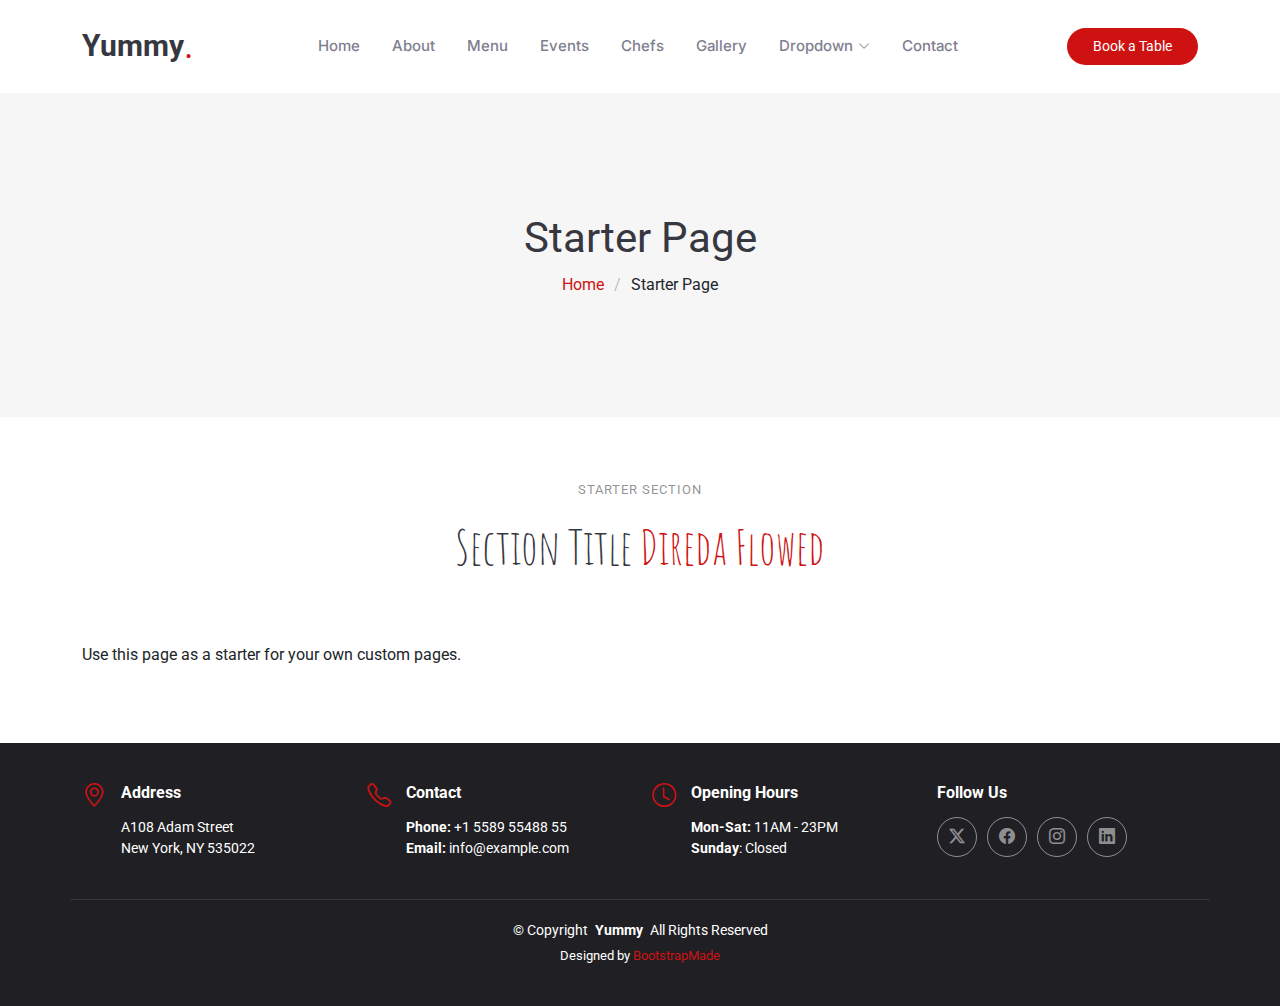
<file: starter-page.html>
<!DOCTYPE html>
<html lang="en">

<head>
  <meta charset="utf-8">
  <meta content="width=device-width, initial-scale=1.0" name="viewport">
  <title>Starter Page - Yummy Bootstrap Template</title>
  <meta name="description" content="">
  <meta name="keywords" content="">

  <!-- Favicons -->
  <link href="assets/img/favicon.png" rel="icon">
  <link href="assets/img/apple-touch-icon.png" rel="apple-touch-icon">

  <!-- Fonts -->
  <link href="https://fonts.googleapis.com" rel="preconnect">
  <link href="https://fonts.gstatic.com" rel="preconnect" crossorigin>
  <link href="https://fonts.googleapis.com/css2?family=Roboto:ital,wght@0,100;0,300;0,400;0,500;0,700;0,900;1,100;1,300;1,400;1,500;1,700;1,900&family=Inter:wght@100;200;300;400;500;600;700;800;900&family=Amatic+SC:wght@400;700&display=swap" rel="stylesheet">

  <!-- Vendor CSS Files -->
  <link href="assets/vendor/bootstrap/css/bootstrap.min.css" rel="stylesheet">
  <link href="assets/vendor/bootstrap-icons/bootstrap-icons.css" rel="stylesheet">
  <link href="assets/vendor/aos/aos.css" rel="stylesheet">
  <link href="assets/vendor/glightbox/css/glightbox.min.css" rel="stylesheet">
  <link href="assets/vendor/swiper/swiper-bundle.min.css" rel="stylesheet">

  <!-- Main CSS File -->
  <link href="assets/css/main.css" rel="stylesheet">

  <!-- =======================================================
  * Template Name: Yummy
  * Template URL: https://bootstrapmade.com/yummy-bootstrap-restaurant-website-template/
  * Updated: Aug 07 2024 with Bootstrap v5.3.3
  * Author: BootstrapMade.com
  * License: https://bootstrapmade.com/license/
  ======================================================== -->
</head>

<body class="starter-page-page">

  <header id="header" class="header d-flex align-items-center sticky-top">
    <div class="container position-relative d-flex align-items-center justify-content-between">

      <a href="index.html" class="logo d-flex align-items-center me-auto me-xl-0">
        <!-- Uncomment the line below if you also wish to use an image logo -->
        <!-- <img src="assets/img/logo.png" alt=""> -->
        <h1 class="sitename">Yummy</h1>
        <span>.</span>
      </a>

      <nav id="navmenu" class="navmenu">
        <ul>
          <li><a href="#hero">Home<br></a></li>
          <li><a href="#about">About</a></li>
          <li><a href="#menu">Menu</a></li>
          <li><a href="#events">Events</a></li>
          <li><a href="#chefs">Chefs</a></li>
          <li><a href="#gallery">Gallery</a></li>
          <li class="dropdown"><a href="#"><span>Dropdown</span> <i class="bi bi-chevron-down toggle-dropdown"></i></a>
            <ul>
              <li><a href="#">Dropdown 1</a></li>
              <li class="dropdown"><a href="#"><span>Deep Dropdown</span> <i class="bi bi-chevron-down toggle-dropdown"></i></a>
                <ul>
                  <li><a href="#">Deep Dropdown 1</a></li>
                  <li><a href="#">Deep Dropdown 2</a></li>
                  <li><a href="#">Deep Dropdown 3</a></li>
                  <li><a href="#">Deep Dropdown 4</a></li>
                  <li><a href="#">Deep Dropdown 5</a></li>
                </ul>
              </li>
              <li><a href="#">Dropdown 2</a></li>
              <li><a href="#">Dropdown 3</a></li>
              <li><a href="#">Dropdown 4</a></li>
            </ul>
          </li>
          <li><a href="#contact">Contact</a></li>
        </ul>
        <i class="mobile-nav-toggle d-xl-none bi bi-list"></i>
      </nav>

      <a class="btn-getstarted" href="index.html#book-a-table">Book a Table</a>

    </div>
  </header>

  <main class="main">

    <!-- Page Title -->
    <div class="page-title" data-aos="fade">
      <div class="container">
        <h1>Starter Page</h1>
        <nav class="breadcrumbs">
          <ol>
            <li><a href="index.html">Home</a></li>
            <li class="current">Starter Page</li>
          </ol>
        </nav>
      </div>
    </div><!-- End Page Title -->

    <!-- Starter Section Section -->
    <section id="starter-section" class="starter-section section">

      <!-- Section Title -->
      <div class="container section-title" data-aos="fade-up">
        <h2>Starter Section</h2>
        <p><span>Section Title</span> <span class="description-title">Direda Flowed</span></p>
      </div><!-- End Section Title -->

      <div class="container" data-aos="fade-up">
        <p>Use this page as a starter for your own custom pages.</p>
      </div>

    </section><!-- /Starter Section Section -->

  </main>

  <footer id="footer" class="footer dark-background">

    <div class="container">
      <div class="row gy-3">
        <div class="col-lg-3 col-md-6 d-flex">
          <i class="bi bi-geo-alt icon"></i>
          <div class="address">
            <h4>Address</h4>
            <p>A108 Adam Street</p>
            <p>New York, NY 535022</p>
            <p></p>
          </div>

        </div>

        <div class="col-lg-3 col-md-6 d-flex">
          <i class="bi bi-telephone icon"></i>
          <div>
            <h4>Contact</h4>
            <p>
              <strong>Phone:</strong> <span>+1 5589 55488 55</span><br>
              <strong>Email:</strong> <span>info@example.com</span><br>
            </p>
          </div>
        </div>

        <div class="col-lg-3 col-md-6 d-flex">
          <i class="bi bi-clock icon"></i>
          <div>
            <h4>Opening Hours</h4>
            <p>
              <strong>Mon-Sat:</strong> <span>11AM - 23PM</span><br>
              <strong>Sunday</strong>: <span>Closed</span>
            </p>
          </div>
        </div>

        <div class="col-lg-3 col-md-6">
          <h4>Follow Us</h4>
          <div class="social-links d-flex">
            <a href="#" class="twitter"><i class="bi bi-twitter-x"></i></a>
            <a href="#" class="facebook"><i class="bi bi-facebook"></i></a>
            <a href="#" class="instagram"><i class="bi bi-instagram"></i></a>
            <a href="#" class="linkedin"><i class="bi bi-linkedin"></i></a>
          </div>
        </div>

      </div>
    </div>

    <div class="container copyright text-center mt-4">
      <p>© <span>Copyright</span> <strong class="px-1 sitename">Yummy</strong> <span>All Rights Reserved</span></p>
      <div class="credits">
        <!-- All the links in the footer should remain intact. -->
        <!-- You can delete the links only if you've purchased the pro version. -->
        <!-- Licensing information: https://bootstrapmade.com/license/ -->
        <!-- Purchase the pro version with working PHP/AJAX contact form: [buy-url] -->
        Designed by <a href="https://bootstrapmade.com/">BootstrapMade</a>
      </div>
    </div>

  </footer>

  <!-- Scroll Top -->
  <a href="#" id="scroll-top" class="scroll-top d-flex align-items-center justify-content-center"><i class="bi bi-arrow-up-short"></i></a>

  <!-- Preloader -->
  <div id="preloader"></div>

  <!-- Vendor JS Files -->
  <script src="assets/vendor/bootstrap/js/bootstrap.bundle.min.js"></script>
  <script src="assets/vendor/php-email-form/validate.js"></script>
  <script src="assets/vendor/aos/aos.js"></script>
  <script src="assets/vendor/glightbox/js/glightbox.min.js"></script>
  <script src="assets/vendor/purecounter/purecounter_vanilla.js"></script>
  <script src="assets/vendor/swiper/swiper-bundle.min.js"></script>

  <!-- Main JS File -->
  <script src="assets/js/main.js"></script>

</body>

</html>
</file>
<file: assets/css/main.css>
/**
* Template Name: Yummy
* Template URL: https://bootstrapmade.com/yummy-bootstrap-restaurant-website-template/
* Updated: Aug 07 2024 with Bootstrap v5.3.3
* Author: BootstrapMade.com
* License: https://bootstrapmade.com/license/
*/

/*--------------------------------------------------------------
# Font & Color Variables
# Help: https://bootstrapmade.com/color-system/
--------------------------------------------------------------*/
/* Fonts */
:root {
  --default-font: "Roboto",  system-ui, -apple-system, "Segoe UI", Roboto, "Helvetica Neue", Arial, "Noto Sans", "Liberation Sans", sans-serif, "Apple Color Emoji", "Segoe UI Emoji", "Segoe UI Symbol", "Noto Color Emoji";
  --heading-font: "Amatic SC",  sans-serif;
  --nav-font: "Inter",  sans-serif;
}

/* Global Colors - The following color variables are used throughout the website. Updating them here will change the color scheme of the entire website */
:root { 
  --background-color: #ffffff; /* Background color for the entire website, including individual sections */
  --default-color: #212529; /* Default color used for the majority of the text content across the entire website */
  --heading-color: #37373f; /* Color for headings, subheadings and title throughout the website */
  --accent-color: #ce1212; /* Accent color that represents your brand on the website. It's used for buttons, links, and other elements that need to stand out */
  --surface-color: #ffffff; /* The surface color is used as a background of boxed elements within sections, such as cards, icon boxes, or other elements that require a visual separation from the global background. */
  --contrast-color: #ffffff; /* Contrast color for text, ensuring readability against backgrounds of accent, heading, or default colors. */
}

/* Nav Menu Colors - The following color variables are used specifically for the navigation menu. They are separate from the global colors to allow for more customization options */
:root {
  --nav-color: #7f7f90;  /* The default color of the main navmenu links */
  --nav-hover-color: #ce1212; /* Applied to main navmenu links when they are hovered over or active */
  --nav-mobile-background-color: #ffffff; /* Used as the background color for mobile navigation menu */
  --nav-dropdown-background-color: #ffffff; /* Used as the background color for dropdown items that appear when hovering over primary navigation items */
  --nav-dropdown-color: #7f7f90; /* Used for navigation links of the dropdown items in the navigation menu. */
  --nav-dropdown-hover-color: #ce1212; /* Similar to --nav-hover-color, this color is applied to dropdown navigation links when they are hovered over. */
}

/* Color Presets - These classes override global colors when applied to any section or element, providing reuse of the sam color scheme. */

.light-background {
  --background-color: #f2f2f2;
  --surface-color: #ffffff;
}

.dark-background {
  --background-color: #1f1f24;
  --default-color: #ffffff;
  --heading-color: #ffffff;
  --surface-color: #37373f;
  --contrast-color: #ffffff;
}

/* Smooth scroll */
:root {
  scroll-behavior: smooth;
}

/*--------------------------------------------------------------
# General Styling & Shared Classes
--------------------------------------------------------------*/
body {
  color: var(--default-color);
  background-color: var(--background-color);
  font-family: var(--default-font);
}

a {
  color: var(--accent-color);
  text-decoration: none;
  transition: 0.3s;
}

a:hover {
  color: color-mix(in srgb, var(--accent-color), transparent 25%);
  text-decoration: none;
}

h1,
h2,
h3,
h4,
h5,
h6 {
  color: var(--heading-color);
  font-family: var(--heading-font);
}

/* Pulsating Play Button
------------------------------*/
.pulsating-play-btn {
  width: 94px;
  height: 94px;
  background: radial-gradient(var(--accent-color) 50%, color-mix(in srgb, var(--accent-color), transparent 75%) 52%);
  border-radius: 50%;
  display: block;
  position: relative;
  overflow: hidden;
}

.pulsating-play-btn:before {
  content: "";
  position: absolute;
  width: 120px;
  height: 120px;
  animation-delay: 0s;
  animation: pulsate-play-btn 2s;
  animation-direction: forwards;
  animation-iteration-count: infinite;
  animation-timing-function: steps;
  opacity: 1;
  border-radius: 50%;
  border: 5px solid color-mix(in srgb, var(--accent-color), transparent 30%);
  top: -15%;
  left: -15%;
  background: rgba(198, 16, 0, 0);
}

.pulsating-play-btn:after {
  content: "";
  position: absolute;
  left: 50%;
  top: 50%;
  transform: translateX(-40%) translateY(-50%);
  width: 0;
  height: 0;
  border-top: 10px solid transparent;
  border-bottom: 10px solid transparent;
  border-left: 15px solid #fff;
  z-index: 100;
  transition: all 400ms cubic-bezier(0.55, 0.055, 0.675, 0.19);
}

.pulsating-play-btn:hover:before {
  content: "";
  position: absolute;
  left: 50%;
  top: 50%;
  transform: translateX(-40%) translateY(-50%);
  width: 0;
  height: 0;
  border: none;
  border-top: 10px solid transparent;
  border-bottom: 10px solid transparent;
  border-left: 15px solid #fff;
  z-index: 200;
  animation: none;
  border-radius: 0;
}

.pulsating-play-btn:hover:after {
  border-left: 15px solid var(--accent-color);
  transform: scale(20);
}

@keyframes pulsate-play-btn {
  0% {
    transform: scale(0.6, 0.6);
    opacity: 1;
  }

  100% {
    transform: scale(1, 1);
    opacity: 0;
  }
}

/* PHP Email Form Messages
------------------------------*/
.php-email-form .error-message {
  display: none;
  background: #df1529;
  color: #ffffff;
  text-align: left;
  padding: 15px;
  margin-bottom: 24px;
  font-weight: 600;
}

.php-email-form .sent-message {
  display: none;
  color: #ffffff;
  background: #059652;
  text-align: center;
  padding: 15px;
  margin-bottom: 24px;
  font-weight: 600;
}

.php-email-form .loading {
  display: none;
  background: var(--surface-color);
  text-align: center;
  padding: 15px;
  margin-bottom: 24px;
}

.php-email-form .loading:before {
  content: "";
  display: inline-block;
  border-radius: 50%;
  width: 24px;
  height: 24px;
  margin: 0 10px -6px 0;
  border: 3px solid var(--accent-color);
  border-top-color: var(--surface-color);
  animation: php-email-form-loading 1s linear infinite;
}

@keyframes php-email-form-loading {
  0% {
    transform: rotate(0deg);
  }

  100% {
    transform: rotate(360deg);
  }
}

/*--------------------------------------------------------------
# Global Header
--------------------------------------------------------------*/
.header {
  color: var(--default-color);
  background-color: var(--background-color);
  padding: 20px 0;
  transition: all 0.5s;
  z-index: 997;
}

.header .logo {
  line-height: 1;
}

.header .logo img {
  max-height: 36px;
  margin-right: 8px;
}

.header .logo h1 {
  font-size: 30px;
  margin: 0;
  font-weight: 700;
  color: var(--heading-color);
  font-family: var(--default-font);
}

.header .logo span {
  color: var(--accent-color);
  font-size: 36px;
}

.header .btn-getstarted,
.header .btn-getstarted:focus {
  color: var(--contrast-color);
  background: var(--accent-color);
  font-size: 14px;
  padding: 8px 26px;
  margin: 0;
  border-radius: 50px;
  transition: 0.3s;
}

.header .btn-getstarted:hover,
.header .btn-getstarted:focus:hover {
  color: var(--contrast-color);
  background: color-mix(in srgb, var(--accent-color), transparent 15%);
}

@media (max-width: 1200px) {
  .header .logo {
    order: 1;
  }

  .header .btn-getstarted {
    order: 2;
    margin: 0 15px 0 0;
    padding: 6px 20px;
  }

  .header .navmenu {
    order: 3;
  }
}

.scrolled .header {
  box-shadow: 0px 0 18px rgba(0, 0, 0, 0.1);
}

/*--------------------------------------------------------------
# Navigation Menu
--------------------------------------------------------------*/
/* Desktop Navigation */
@media (min-width: 1200px) {
  .navmenu {
    padding: 0;
  }

  .navmenu ul {
    margin: 0;
    padding: 0;
    display: flex;
    list-style: none;
    align-items: center;
  }

  .navmenu li {
    position: relative;
  }

  .navmenu>ul>li {
    white-space: nowrap;
    padding: 15px 14px;
  }

  .navmenu>ul>li:last-child {
    padding-right: 0;
  }

  .navmenu a,
  .navmenu a:focus {
    color: var(--nav-color);
    font-size: 15px;
    padding: 0 2px;
    font-family: var(--nav-font);
    font-weight: 500;
    display: flex;
    align-items: center;
    justify-content: space-between;
    white-space: nowrap;
    transition: 0.3s;
    position: relative;
  }

  .navmenu a i,
  .navmenu a:focus i {
    font-size: 12px;
    line-height: 0;
    margin-left: 5px;
    transition: 0.3s;
  }

  .navmenu>ul>li>a:before {
    content: "";
    position: absolute;
    height: 2px;
    bottom: -6px;
    left: 0;
    background-color: var(--nav-hover-color);
    visibility: hidden;
    width: 0px;
    transition: all 0.3s ease-in-out 0s;
  }

  .navmenu a:hover:before,
  .navmenu li:hover>a:before,
  .navmenu .active:before {
    visibility: visible;
    width: 100%;
  }

  .navmenu li:hover>a,
  .navmenu .active,
  .navmenu .active:focus {
    color: color-mix(in srgb, var(--nav-color) 80%, black 50%);
  }

  .navmenu .dropdown ul {
    margin: 0;
    padding: 10px 0;
    background: var(--nav-dropdown-background-color);
    display: block;
    position: absolute;
    visibility: hidden;
    left: 14px;
    top: 130%;
    opacity: 0;
    transition: 0.3s;
    border-radius: 4px;
    z-index: 99;
    box-shadow: 0px 0px 30px rgba(0, 0, 0, 0.1);
  }

  .navmenu .dropdown ul li {
    min-width: 200px;
  }

  .navmenu .dropdown ul a {
    padding: 10px 20px;
    font-size: 15px;
    text-transform: none;
    color: var(--nav-dropdown-color);
  }

  .navmenu .dropdown ul a i {
    font-size: 12px;
  }

  .navmenu .dropdown ul a:hover,
  .navmenu .dropdown ul .active:hover,
  .navmenu .dropdown ul li:hover>a {
    color: var(--nav-dropdown-hover-color);
  }

  .navmenu .dropdown:hover>ul {
    opacity: 1;
    top: 100%;
    visibility: visible;
  }

  .navmenu .dropdown .dropdown ul {
    top: 0;
    left: -90%;
    visibility: hidden;
  }

  .navmenu .dropdown .dropdown:hover>ul {
    opacity: 1;
    top: 0;
    left: -100%;
    visibility: visible;
  }
}

/* Mobile Navigation */
@media (max-width: 1199px) {
  .mobile-nav-toggle {
    color: var(--nav-color);
    font-size: 28px;
    line-height: 0;
    margin-right: 10px;
    cursor: pointer;
    transition: color 0.3s;
  }

  .navmenu {
    padding: 0;
    z-index: 9997;
  }

  .navmenu ul {
    display: none;
    list-style: none;
    position: absolute;
    inset: 60px 20px 20px 20px;
    padding: 10px 0;
    margin: 0;
    border-radius: 6px;
    background-color: var(--nav-mobile-background-color);
    border: 1px solid color-mix(in srgb, var(--default-color), transparent 90%);
    box-shadow: none;
    overflow-y: auto;
    transition: 0.3s;
    z-index: 9998;
  }

  .navmenu a,
  .navmenu a:focus {
    color: var(--nav-dropdown-color);
    padding: 10px 20px;
    font-family: var(--nav-font);
    font-size: 17px;
    font-weight: 500;
    display: flex;
    align-items: center;
    justify-content: space-between;
    white-space: nowrap;
    transition: 0.3s;
  }

  .navmenu a i,
  .navmenu a:focus i {
    font-size: 12px;
    line-height: 0;
    margin-left: 5px;
    width: 30px;
    height: 30px;
    display: flex;
    align-items: center;
    justify-content: center;
    border-radius: 50%;
    transition: 0.3s;
    background-color: color-mix(in srgb, var(--accent-color), transparent 90%);
  }

  .navmenu a i:hover,
  .navmenu a:focus i:hover {
    background-color: var(--accent-color);
    color: var(--contrast-color);
  }

  .navmenu a:hover,
  .navmenu .active,
  .navmenu .active:focus {
    color: var(--nav-dropdown-hover-color);
  }

  .navmenu .active i,
  .navmenu .active:focus i {
    background-color: var(--accent-color);
    color: var(--contrast-color);
    transform: rotate(180deg);
  }

  .navmenu .dropdown ul {
    position: static;
    display: none;
    z-index: 99;
    padding: 10px 0;
    margin: 10px 20px;
    background-color: var(--nav-dropdown-background-color);
    transition: all 0.5s ease-in-out;
  }

  .navmenu .dropdown ul ul {
    background-color: rgba(33, 37, 41, 0.1);
  }

  .navmenu .dropdown>.dropdown-active {
    display: block;
    background-color: rgba(33, 37, 41, 0.03);
  }

  .mobile-nav-active {
    overflow: hidden;
  }

  .mobile-nav-active .mobile-nav-toggle {
    color: #fff;
    position: absolute;
    font-size: 32px;
    top: 15px;
    right: 15px;
    margin-right: 0;
    z-index: 9999;
  }

  .mobile-nav-active .navmenu {
    position: fixed;
    overflow: hidden;
    inset: 0;
    background: rgba(33, 37, 41, 0.8);
    transition: 0.3s;
  }

  .mobile-nav-active .navmenu>ul {
    display: block;
  }
}

/*--------------------------------------------------------------
# Global Footer
--------------------------------------------------------------*/
.footer {
  --heading-font: var(--default-font);
  color: var(--default-color);
  background-color: var(--background-color);
  font-size: 14px;
  padding: 40px 0;
  position: relative;
}

.footer .icon {
  color: var(--accent-color);
  margin-right: 15px;
  font-size: 24px;
  line-height: 0;
}

.footer h4 {
  font-size: 16px;
  font-weight: 700;
  margin-bottom: 15px;
}

.footer .address p {
  margin-bottom: 0px;
}

.footer .social-links a {
  display: flex;
  align-items: center;
  justify-content: center;
  width: 40px;
  height: 40px;
  border-radius: 50%;
  border: 1px solid color-mix(in srgb, var(--default-color), transparent 50%);
  font-size: 16px;
  color: color-mix(in srgb, var(--default-color), transparent 50%);
  margin-right: 10px;
  transition: 0.3s;
}

.footer .social-links a:hover {
  color: var(--accent-color);
  border-color: var(--accent-color);
}

.footer .copyright {
  padding-top: 20px;
  border-top: 1px solid color-mix(in srgb, var(--default-color), transparent 90%);
}

.footer .copyright p {
  margin-bottom: 0;
}

.footer .credits {
  margin-top: 5px;
  font-size: 13px;
}

/*--------------------------------------------------------------
# Preloader
--------------------------------------------------------------*/
#preloader {
  position: fixed;
  inset: 0;
  z-index: 9999;
  overflow: hidden;
  background-color: var(--background-color);
  transition: all 0.6s ease-out;
  width: 100%;
  height: 100vh;
}

#preloader:before,
#preloader:after {
  content: "";
  position: absolute;
  border: 4px solid var(--accent-color);
  border-radius: 50%;
  animation: animate-preloader 2s cubic-bezier(0, 0.2, 0.8, 1) infinite;
}

#preloader:after {
  animation-delay: -0.5s;
}

@keyframes animate-preloader {
  0% {
    width: 10px;
    height: 10px;
    top: calc(50% - 5px);
    left: calc(50% - 5px);
    opacity: 1;
  }

  100% {
    width: 72px;
    height: 72px;
    top: calc(50% - 36px);
    left: calc(50% - 36px);
    opacity: 0;
  }
}

/*--------------------------------------------------------------
# Scroll Top Button
--------------------------------------------------------------*/
.scroll-top {
  position: fixed;
  visibility: hidden;
  opacity: 0;
  right: 15px;
  bottom: -15px;
  z-index: 99999;
  background-color: var(--accent-color);
  width: 44px;
  height: 44px;
  border-radius: 50px;
  transition: all 0.4s;
}

.scroll-top i {
  font-size: 24px;
  color: var(--contrast-color);
  line-height: 0;
}

.scroll-top:hover {
  background-color: color-mix(in srgb, var(--accent-color), transparent 20%);
  color: var(--contrast-color);
}

.scroll-top.active {
  visibility: visible;
  opacity: 1;
  bottom: 15px;
}

/*--------------------------------------------------------------
# Disable aos animation delay on mobile devices
--------------------------------------------------------------*/
@media screen and (max-width: 768px) {
  [data-aos-delay] {
    transition-delay: 0 !important;
  }
}

/*--------------------------------------------------------------
# Global Page Titles & Breadcrumbs
--------------------------------------------------------------*/
.page-title {
  --background-color: color-mix(in srgb, var(--default-color), transparent 96%);
  color: var(--default-color);
  background-color: var(--background-color);
  padding: 120px 0;
  text-align: center;
  position: relative;
}

.page-title h1 {
  font-size: 42px;
  font-weight: 400;
  margin-bottom: 10px;
  font-family: var(--default-font);
}

.page-title .breadcrumbs ol {
  display: flex;
  flex-wrap: wrap;
  list-style: none;
  justify-content: center;
  padding: 0;
  margin: 0;
  font-size: 16px;
  font-weight: 400;
}

.page-title .breadcrumbs ol li+li {
  padding-left: 10px;
}

.page-title .breadcrumbs ol li+li::before {
  content: "/";
  display: inline-block;
  padding-right: 10px;
  color: color-mix(in srgb, var(--default-color), transparent 70%);
}

/*--------------------------------------------------------------
# Global Sections
--------------------------------------------------------------*/
section,
.section {
  color: var(--default-color);
  background-color: var(--background-color);
  padding: 60px 0;
  scroll-margin-top: 92px;
  overflow: clip;
}

@media (max-width: 1199px) {

  section,
  .section {
    scroll-margin-top: 56px;
  }
}

/*--------------------------------------------------------------
# Global Section Titles
--------------------------------------------------------------*/
.section-title {
  text-align: center;
  padding-bottom: 60px;
  position: relative;
}

.section-title h2 {
  font-size: 13px;
  letter-spacing: 1px;
  font-weight: 400;
  padding: 0;
  margin: 0;
  color: color-mix(in srgb, var(--default-color), transparent 50%);
  display: inline-block;
  text-transform: uppercase;
  font-family: var(--default-font);
}

.section-title p {
  color: var(--heading-color);
  margin: 10px 0 0 0;
  font-size: 48px;
  font-weight: 500;
  font-family: var(--heading-font);
}

.section-title p .description-title {
  color: var(--accent-color);
}

/*--------------------------------------------------------------
# Hero Section
--------------------------------------------------------------*/
.hero {
  width: 100%;
  min-height: 60vh;
  position: relative;
  padding: 60px 0;
  display: flex;
  align-items: center;
}

.hero h1 {
  margin: 0;
  font-size: 64px;
  font-weight: 700;
}

.hero p {
  color: color-mix(in srgb, var(--default-color), transparent 30%);
  margin: 5px 0 30px 0;
  font-size: 20px;
  font-weight: 400;
}

.hero .btn-get-started {
  color: var(--contrast-color);
  background: var(--accent-color);
  font-weight: 400;
  font-size: 15px;
  letter-spacing: 1px;
  display: inline-block;
  padding: 10px 28px 12px 28px;
  border-radius: 50px;
  transition: 0.5s;
  box-shadow: 0 8px 28px rgba(0, 0, 0, 0.1);
}

.hero .btn-get-started:hover {
  color: var(--contrast-color);
  background: color-mix(in srgb, var(--accent-color), transparent 15%);
  box-shadow: 0 8px 28px rgba(0, 0, 0, 0.1);
}

.hero .btn-watch-video {
  font-size: 16px;
  transition: 0.5s;
  margin-left: 25px;
  color: var(--default-color);
  font-weight: 500;
}

.hero .btn-watch-video i {
  color: var(--accent-color);
  font-size: 32px;
  transition: 0.3s;
  line-height: 0;
  margin-right: 8px;
}

.hero .btn-watch-video:hover {
  color: var(--accent-color);
}

.hero .btn-watch-video:hover i {
  color: color-mix(in srgb, var(--accent-color), transparent 15%);
}

.hero .animated {
  animation: up-down 2s ease-in-out infinite alternate-reverse both;
}

@media (max-width: 640px) {
  .hero h1 {
    font-size: 28px;
    line-height: 36px;
  }

  .hero p {
    font-size: 18px;
    line-height: 24px;
    margin-bottom: 30px;
  }

  .hero .btn-get-started,
  .hero .btn-watch-video {
    font-size: 13px;
  }
}

@keyframes up-down {
  0% {
    transform: translateY(10px);
  }

  100% {
    transform: translateY(-10px);
  }
}

/*--------------------------------------------------------------
# About Section
--------------------------------------------------------------*/
.about h3 {
  font-weight: 700;
  font-size: 28px;
  margin-bottom: 20px;
}

.about .book-a-table {
  text-align: center;
  border: 4px solid color-mix(in srgb, var(--default-color), transparent 30%);
  padding: 22px;
}

.about .book-a-table h3 {
  font-family: var(--default-font);
  margin: 0 0 0 0;
  font-size: 24px;
}

.about .book-a-table p {
  color: var(--accent-color);
  font-weight: 500;
  font-size: 28px;
  margin: 0;
}

.about .fst-italic {
  color: color-mix(in srgb, var(--default-color), var(--contrast-color) 50%);
}

.about .content ul {
  list-style: none;
  padding: 0;
}

.about .content ul li {
  padding: 0 0 10px 30px;
  position: relative;
}

.about .content ul i {
  position: absolute;
  font-size: 20px;
  left: 0;
  top: -3px;
  color: var(--accent-color);
}

.about .content p:last-child {
  margin-bottom: 0;
}

.about .pulsating-play-btn {
  position: absolute;
  left: calc(50% - 47px);
  top: calc(50% - 47px);
}

/*--------------------------------------------------------------
# Why Us Section
--------------------------------------------------------------*/
.why-us .why-box {
  color: var(--contrast-color);
  background: var(--accent-color);
  padding: 30px;
}

.why-us .why-box h3 {
  color: var(--contrast-color);
  font-family: var(--default-font);
  font-weight: 700;
  font-size: 34px;
  margin-bottom: 30px;
}

.why-us .why-box p {
  margin-bottom: 30px;
}

.why-us .why-box .more-btn {
  display: inline-block;
  background: color-mix(in srgb, var(--contrast-color), transparent 85%);
  padding: 8px 40px 10px 40px;
  color: var(--contrast-color);
  transition: all ease-in-out 0.4s;
  border-radius: 50px;
}

.why-us .why-box .more-btn i {
  font-size: 14px;
}

.why-us .why-box .more-btn:hover {
  color: var(--accent-color);
  background: var(--surface-color);
}

.why-us .icon-box {
  background-color: var(--surface-color);
  text-align: center;
  padding: 40px 30px;
  width: 100%;
  height: 100%;
  border: 1px solid color-mix(in srgb, var(--default-color), transparent 90%);
}

.why-us .icon-box i {
  color: var(--accent-color);
  font-size: 32px;
  margin-bottom: 30px;
  background: color-mix(in srgb, var(--accent-color), transparent 95%);
  border-radius: 50px;
  display: flex;
  align-items: center;
  justify-content: center;
  width: 72px;
  height: 72px;
  transition: 0.3s;
}

.why-us .icon-box h4 {
  font-size: 20px;
  font-weight: 500;
  margin: 0 0 30px 0;
  font-family: var(--default-font);
}

.why-us .icon-box p {
  font-size: 15px;
  color: color-mix(in srgb, var(--default-color), transparent 30%);
}

.why-us .icon-box:hover i {
  color: var(--contrast-color);
  background: var(--accent-color);
}

/*--------------------------------------------------------------
# Stats Section
--------------------------------------------------------------*/
.stats {
  position: relative;
  padding: 120px 0;
}

.stats img {
  position: absolute;
  inset: 0;
  display: block;
  width: 100%;
  height: 100%;
  object-fit: cover;
  z-index: 1;
}

.stats:before {
  content: "";
  background: color-mix(in srgb, var(--background-color), transparent 40%);
  position: absolute;
  inset: 0;
  z-index: 2;
}

.stats .container {
  position: relative;
  z-index: 3;
}

.stats .stats-item {
  padding: 30px;
  width: 100%;
}

.stats .stats-item span {
  font-size: 48px;
  display: block;
  color: var(--default-color);
  font-weight: 700;
}

.stats .stats-item p {
  padding: 0;
  margin: 0;
  font-size: 16px;
  font-weight: 700;
  color: color-mix(in srgb, var(--default-color), transparent 40%);
}

/*--------------------------------------------------------------
# Menu Section
--------------------------------------------------------------*/
.menu .nav-tabs {
  border: 0;
}

.menu .nav-link {
  background-color: var(--background-color);
  color: color-mix(in srgb, var(--default-color), transparent 20%);
  margin: 0 15px;
  padding: 10px 5px;
  transition: 0.3s;
  border-radius: 0;
  cursor: pointer;
  height: 100%;
  border: 0;
  border-bottom: 2px solid color-mix(in srgb, var(--default-color), transparent 80%);
}

@media (max-width: 575px) {
  .menu .nav-link {
    margin: 0 10px;
    padding: 10px 0;
  }
}

.menu .nav-link i {
  padding-right: 15px;
  font-size: 48px;
}

.menu .nav-link h4 {
  font-size: 18px;
  font-weight: 400;
  margin: 0;
  font-family: var(--default-font);
}

@media (max-width: 575px) {
  .menu .nav-link h4 {
    font-size: 16px;
  }
}

.menu .nav-link:hover {
  color: var(--accent-color);
  border-color: var(--accent-color);
}

.menu .nav-link.active {
  background-color: var(--background-color);
  color: var(--accent-color);
  border-color: var(--accent-color);
}

.menu .tab-content .tab-header {
  padding: 30px 0;
}

.menu .tab-content .tab-header p {
  font-size: 14px;
  text-transform: uppercase;
  color: color-mix(in srgb, var(--default-color), transparent 20%);
  margin-bottom: 0;
}

.menu .tab-content .tab-header h3 {
  font-size: 48px;
  font-weight: 700;
  color: var(--accent-color);
}

.menu .tab-content .menu-item {
  text-align-last: center;
}

.menu .tab-content .menu-item .menu-img {
  padding: 0 60px;
  margin-bottom: 15px;
}

.menu .tab-content .menu-item h4 {
  font-size: 24px;
  font-weight: 400;
  margin-bottom: 5px;
  font-family: var(--default-font);
}

.menu .tab-content .menu-item .ingredients {
  font-family: var(--nav-font);
  color: color-mix(in srgb, var(--default-color), transparent 50%);
  margin-bottom: 5px;
}

.menu .tab-content .menu-item .price {
  font-size: 24px;
  font-weight: 700;
  color: var(--accent-color);
}

/*--------------------------------------------------------------
# Testimonials Section
--------------------------------------------------------------*/
.testimonials .testimonials-carousel,
.testimonials .testimonials-slider {
  overflow: hidden;
}

.testimonials .testimonial-item .testimonial-content {
  border-left: 3px solid var(--accent-color);
  padding-left: 30px;
}

.testimonials .testimonial-item .testimonial-img {
  border-radius: 50%;
  border: 4px solid var(--background-color);
  margin: 0 auto;
}

.testimonials .testimonial-item h3 {
  font-size: 20px;
  font-weight: bold;
  margin: 10px 0 5px 0;
}

.testimonials .testimonial-item h4 {
  font-size: 14px;
  color: color-mix(in srgb, var(--default-color), transparent 40%);
  margin: 0 0 10px 0;
}

.testimonials .testimonial-item .stars i {
  color: #ffc107;
  margin: 0 1px;
}

.testimonials .testimonial-item .quote-icon-left,
.testimonials .testimonial-item .quote-icon-right {
  color: color-mix(in srgb, var(--accent-color), transparent 50%);
  font-size: 26px;
  line-height: 0;
}

.testimonials .testimonial-item .quote-icon-left {
  display: inline-block;
  left: -5px;
  position: relative;
}

.testimonials .testimonial-item .quote-icon-right {
  display: inline-block;
  right: -5px;
  position: relative;
  top: 10px;
  transform: scale(-1, -1);
}

.testimonials .testimonial-item p {
  font-style: italic;
}

.testimonials .swiper-wrapper {
  height: auto;
}

.testimonials .swiper-pagination {
  margin-top: 30px;
  position: relative;
}

.testimonials .swiper-pagination .swiper-pagination-bullet {
  width: 12px;
  height: 12px;
  background-color: color-mix(in srgb, var(--default-color), transparent 85%);
  opacity: 1;
}

.testimonials .swiper-pagination .swiper-pagination-bullet-active {
  background-color: var(--accent-color);
}

/*--------------------------------------------------------------
# Events Section
--------------------------------------------------------------*/
.events .container-fluid {
  padding: 0;
}

.events .event-item {
  background-size: cover;
  background-position: cente;
  min-height: 600px;
  padding: 30px;
}

@media (max-width: 575px) {
  .events .event-item {
    min-height: 500px;
  }
}

.events .event-item:before {
  content: "";
  background: rgba(0, 0, 0, 0.6);
  position: absolute;
  inset: 0;
}

.events .event-item h3 {
  font-size: 24px;
  font-weight: 700;
  margin-bottom: 5px;
  color: #ffffff;
  position: relative;
}

.events .event-item .price {
  color: #ffffff;
  border-bottom: 2px solid var(--accent-color);
  font-size: 32px;
  font-weight: 700;
  margin-bottom: 15px;
  position: relative;
}

.events .event-item .description {
  margin-bottom: 0;
  color: rgba(255, 255, 255, 0.8);
  position: relative;
}

.events .swiper-wrapper {
  height: auto;
}

.events .swiper-pagination {
  margin-top: 20px;
  position: relative;
}

.events .swiper-pagination .swiper-pagination-bullet {
  width: 10px;
  height: 10px;
  background-color: color-mix(in srgb, var(--default-color), transparent 85%);
  opacity: 1;
}

.events .swiper-pagination .swiper-pagination-bullet-active {
  background-color: var(--accent-color);
}

/*--------------------------------------------------------------
# Chefs Section
--------------------------------------------------------------*/
.chefs .team-member {
  background-color: var(--surface-color);
  box-shadow: 0px 0 30px rgba(0, 0, 0, 0.1);
  overflow: hidden;
  text-align: center;
  border-radius: 5px;
  transition: 0.3s;
}

.chefs .team-member .member-img {
  position: relative;
  overflow: hidden;
}

.chefs .team-member .member-img:after {
  position: absolute;
  content: "";
  left: -1px;
  right: -1px;
  bottom: -1px;
  height: 100%;
  background-color: var(--surface-color);
  -webkit-mask: url("../img/team-shape.svg") no-repeat center bottom;
  mask: url("../img/team-shape.svg") no-repeat center bottom;
  -webkit-mask-size: contain;
  mask-size: contain;
  z-index: 1;
}

.chefs .team-member .social {
  position: absolute;
  right: -100%;
  top: 30px;
  opacity: 0;
  border-radius: 4px;
  transition: 0.5s;
  background: color-mix(in srgb, var(--background-color), transparent 60%);
  z-index: 2;
}

.chefs .team-member .social a {
  transition: color 0.3s;
  color: color-mix(in srgb, var(--default-color), transparent 50%);
  margin: 15px 12px;
  display: block;
  line-height: 0;
  text-align: center;
}

.chefs .team-member .social a:hover {
  color: var(--default-color);
}

.chefs .team-member .social i {
  font-size: 18px;
}

.chefs .team-member .member-info {
  padding: 10px 15px 20px 15px;
}

.chefs .team-member .member-info h4 {
  font-weight: 700;
  margin-bottom: 5px;
  font-size: 20px;
  font-family: var(--default-font);
}

.chefs .team-member .member-info span {
  display: block;
  font-size: 14px;
  font-weight: 400;
  color: color-mix(in srgb, var(--default-color), transparent 50%);
}

.chefs .team-member .member-info p {
  font-style: italic;
  font-size: 14px;
  padding-top: 15px;
  line-height: 26px;
  color: color-mix(in srgb, var(--default-color), transparent 30%);
}

.chefs .team-member:hover {
  transform: scale(1.08);
  box-shadow: 0px 0 30px rgba(0, 0, 0, 0.1);
}

.chefs .team-member:hover .social {
  right: 8px;
  opacity: 1;
}

/*--------------------------------------------------------------
# Book A Table Section
--------------------------------------------------------------*/
.book-a-table .reservation-img {
  min-height: 500px;
  background-size: cover;
  background-position: center;
}

.book-a-table .reservation-form-bg {
  background: color-mix(in srgb, var(--default-color), transparent 97%);
}

.book-a-table .php-email-form {
  padding: 30px;
}

@media (max-width: 575px) {
  .book-a-table .php-email-form {
    padding: 20px;
  }
}

.book-a-table .php-email-form input[type=text],
.book-a-table .php-email-form input[type=email],
.book-a-table .php-email-form input[type=number],
.book-a-table .php-email-form input[type=date],
.book-a-table .php-email-form input[type=time],
.book-a-table .php-email-form textarea {
  font-size: 14px;
  padding: 10px 15px;
  box-shadow: none;
  border-radius: 0;
  color: var(--default-color);
  background-color: color-mix(in srgb, var(--background-color), transparent 20%);
  border-color: color-mix(in srgb, var(--default-color), transparent 80%);
}

.book-a-table .php-email-form input[type=text]:focus,
.book-a-table .php-email-form input[type=email]:focus,
.book-a-table .php-email-form input[type=number]:focus,
.book-a-table .php-email-form input[type=date]:focus,
.book-a-table .php-email-form input[type=time]:focus,
.book-a-table .php-email-form textarea:focus {
  border-color: var(--accent-color);
}

.book-a-table .php-email-form input[type=text]::placeholder,
.book-a-table .php-email-form input[type=email]::placeholder,
.book-a-table .php-email-form input[type=number]::placeholder,
.book-a-table .php-email-form input[type=date]::placeholder,
.book-a-table .php-email-form input[type=time]::placeholder,
.book-a-table .php-email-form textarea::placeholder {
  color: color-mix(in srgb, var(--default-color), transparent 70%);
}

.book-a-table .php-email-form button[type=submit] {
  color: var(--contrast-color);
  background: var(--accent-color);
  border: 0;
  padding: 14px 60px;
  transition: 0.4s;
  border-radius: 4px;
}

.book-a-table .php-email-form button[type=submit]:hover {
  background: color-mix(in srgb, var(--accent-color), transparent 20%);
}

/*--------------------------------------------------------------
# Gallery Section
--------------------------------------------------------------*/
.gallery {
  overflow: hidden;
}

.gallery .swiper-wrapper {
  height: auto;
}

.gallery .swiper-pagination {
  margin-top: 20px;
  position: relative;
}

.gallery .swiper-pagination .swiper-pagination-bullet {
  background-color: color-mix(in srgb, var(--default-color), transparent 85%);
  border: 0;
  width: 12px;
  height: 12px;
  opacity: 1;
}

.gallery .swiper-pagination .swiper-pagination-bullet-active {
  background-color: var(--accent-color);
  opacity: 1;
}

.gallery .swiper-slide-active {
  text-align: center;
}

@media (min-width: 992px) {
  .gallery .swiper-wrapper {
    padding: 40px 0;
  }

  .gallery .swiper-slide-active {
    background: var(--background-color);
    border: 6px solid var(--accent-color);
    padding: 4px;
    z-index: 1;
    transform: scale(1.2);
    transition: none;
  }
}

/*--------------------------------------------------------------
# Contact Section
--------------------------------------------------------------*/
.contact .info-item {
  background-color: var(--surface-color);
  box-shadow: 0px 0px 20px rgba(0, 0, 0, 0.1);
  padding: 20px 30px;
}

.contact .info-item .icon {
  color: var(--contrast-color);
  background-color: var(--accent-color);
  width: 56px;
  height: 56px;
  font-size: 24px;
  display: flex;
  justify-content: center;
  align-items: center;
  transition: all 0.3s ease-in-out;
  border-radius: 50%;
  margin-right: 15px;
}

.contact .info-item h3 {
  font-size: 20px;
  font-weight: 700;
  margin: 0 0 5px 0;
  font-family: var(--default-font);
  color: color-mix(in srgb, var(--default-color), transparent 30%);
}

.contact .info-item p {
  padding: 0;
  margin-bottom: 0;
  font-size: 14px;
}

.contact .info-item .social-links a {
  font-size: 24px;
  display: inline-block;
  line-height: 1;
  margin: 4px 6px 0 0;
  transition: 0.3s;
  color: color-mix(in srgb, var(--default-color), transparent 50%);
}

.contact .info-item .social-links a:hover {
  color: var(--accent-color);
}

.contact .php-email-form {
  background-color: var(--surface-color);
  box-shadow: 0px 0px 20px rgba(0, 0, 0, 0.1);
  padding: 30px;
  margin-top: 30px;
}

@media (max-width: 575px) {
  .contact .php-email-form {
    padding: 20px;
  }
}

.contact .php-email-form input[type=text],
.contact .php-email-form input[type=email],
.contact .php-email-form textarea {
  color: var(--default-color);
  background-color: color-mix(in srgb, var(--surface-color), transparent 50%);
  border-color: color-mix(in srgb, var(--default-color), transparent 80%);
  font-size: 14px;
  padding: 10px 15px;
  box-shadow: none;
  border-radius: 0;
}

.contact .php-email-form input[type=text]:focus,
.contact .php-email-form input[type=email]:focus,
.contact .php-email-form textarea:focus {
  border-color: var(--accent-color);
}

.contact .php-email-form input[type=text]::placeholder,
.contact .php-email-form input[type=email]::placeholder,
.contact .php-email-form textarea::placeholder {
  color: color-mix(in srgb, var(--default-color), transparent 70%);
}

.contact .php-email-form button[type=submit] {
  color: var(--contrast-color);
  background: var(--accent-color);
  border: 0;
  padding: 10px 30px;
  transition: 0.4s;
  border-radius: 50px;
}

.contact .php-email-form button[type=submit]:hover {
  background: color-mix(in srgb, var(--accent-color), transparent 20%);
}

/*--------------------------------------------------------------
# Starter Section Section
--------------------------------------------------------------*/
.starter-section {
  /* Add your styles here */
}

/* styles.css */

.highlighted-text {
  font-weight: bold;
  color: red;
  font-size: 1.2em; /* Adjust as needed for larger size */
}


/* Base styles for the menu-link */
.menu-link {
  color: #333; /* Default text color */
  position: relative; /* Establishes a positioning context for the triangle */
  text-decoration: none; /* Removes the underline from links */
  transition: color 0.3s ease; /* Smooth transition for text color */
  cursor: pointer; /* Changes cursor to pointer on hover */
}

/* Styles for the triangle using a pseudo-element */
.menu-link::after {
  content: ''; /* No textual content */
  position: absolute;
  right: -20px; /* Positions the triangle to the right of the text */
  top: 50%; /* Vertically centers the triangle */
  transform: translateY(-50%); /* Adjusts for exact vertical centering */
  border: solid transparent; /* Creates an invisible border */
  border-width: 5px 0 5px 5px; /* Defines the size and direction of the triangle */
  border-left-color: #333; /* Initial triangle color matching the text */
  opacity: 0; /* Hides the triangle by default */
  transition: opacity 0.3s ease, border-left-color 0.3s ease, transform 0.3s ease; /* Smooth transitions for appearance, color, and position */
}

/* Hover effect on the menu-link */
.menu-link:hover {
  color: #FF5733; /* Changes text color on hover (example: a vibrant red-orange) */
}

/* Hover effect for the triangle */
.menu-link:hover::after {
  opacity: 1; /* Makes the triangle visible */
  border-left-color: #007BFF; /* Changes triangle color to a distinct blue */
  transform: translateY(-50%) translateX(5px); /* Moves the triangle slightly to the right for emphasis */
}

/* Accessible focus state */
.menu-link:focus {
  color: #FF5733;
}

.menu-link:focus::after {
  opacity: 1;
  border-left-color: #007BFF;
  transform: translateY(-50%) translateX(5px);
}

/* Responsive adjustments */
@media (max-width: 768px) {
  .menu-link::after {
    right: -15px; /* Adjust position for smaller screens */
    border-width: 4px 0 4px 4px; /* Slightly smaller triangle */
  }

  .menu-link:hover::after {
    transform: translateY(-50%) translateX(3px);
  }
}

/* Styles for the arrow icon */
.arrow-icon {
  display: inline-block;
  margin-left: 5px;
  transition: transform 0.3s ease, color 0.3s ease;
}

/* Hover effect for the arrow icon */
.menu-link:hover .arrow-icon {
  color: #007BFF; /* Changes arrow color on hover */
  transform: translateX(5px); /* Moves the arrow slightly to the right */
}

/* Existing focus styles are already handling color, background, and triangle */
/* You can add more focus styles if desired, such as outline */
.menu-link:focus {
  outline: 2px dashed #007BFF; /* Adds a dashed outline for better visibility */
  outline-offset: 4px; /* Space between the outline and the element */
}


:root {
  --default-text-color: #333;
  --hover-text-color: #FF5733;
  --triangle-color: #333;
  --triangle-hover-color: #007BFF;
  --background-hover-color: rgba(255, 87, 51, 0.1);
  --underline-color: #007BFF;
}

/* Update the CSS to use variables */
.menu-link {
  color: var(--default-text-color);
  /* ... other styles ... */
}

.menu-link::after {
  border-left-color: var(--triangle-color);
  /* ... other styles ... */
}

.menu-link:hover {
  color: var(--hover-text-color);
  background-color: var(--background-hover-color);
  /* ... other styles ... */
}

.menu-link:hover::after {
  border-left-color: var(--triangle-hover-color);
  /* ... other styles ... */
}

.menu-link::before {
  background-color: var(--underline-color);
  /* ... other styles ... */
}
</file>
